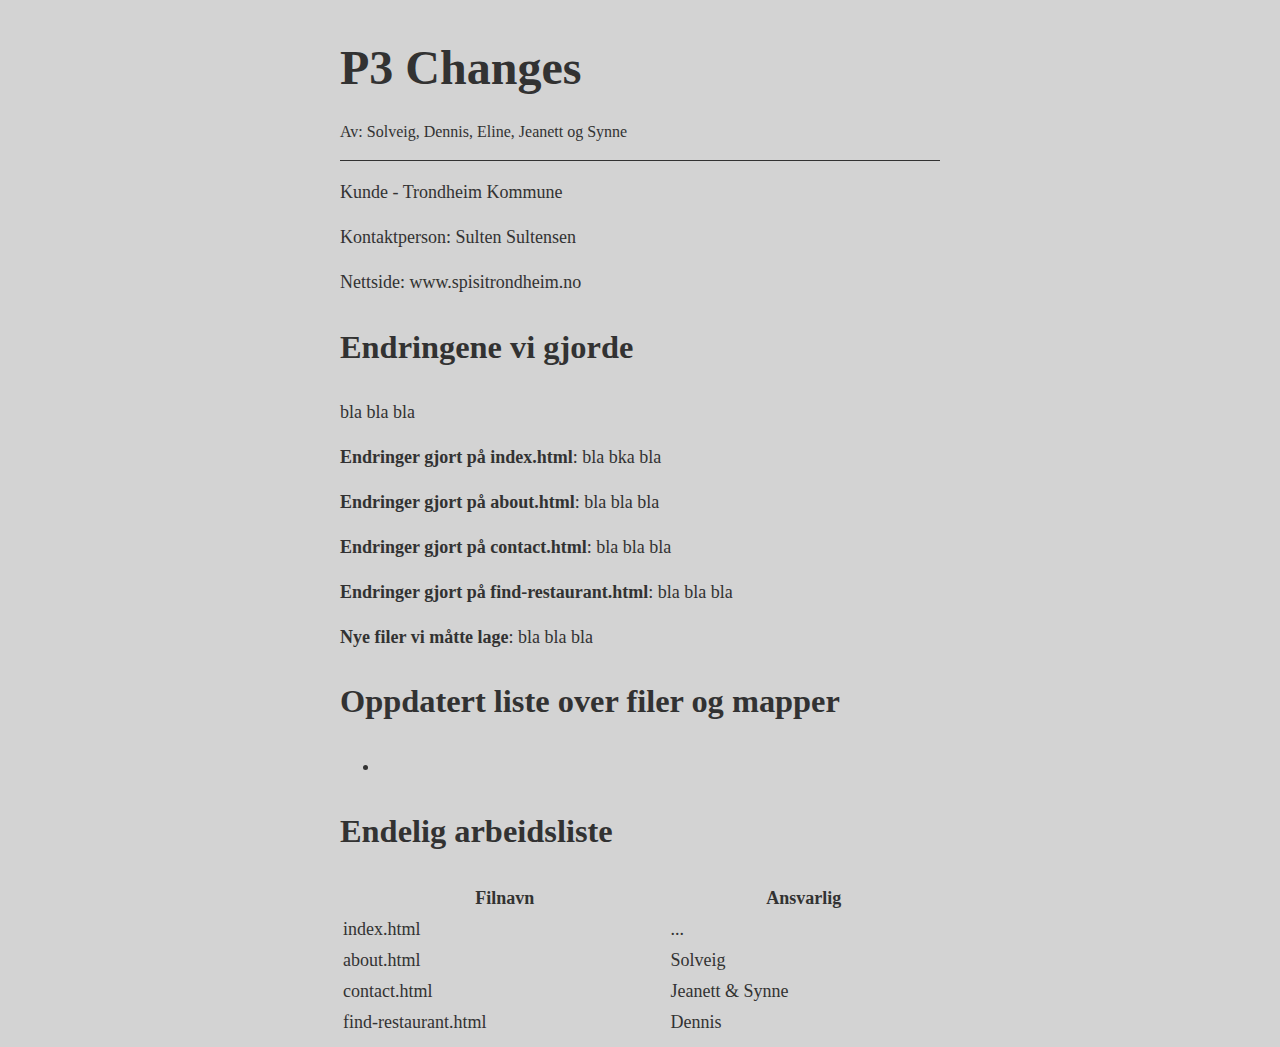
<file: P3 & P4/P3_changes_41.html>
<!DOCTYPE html>
<html lang="en">
    <head>
            <title>P3</title>
            <meta http-equiv="Content-Type" content="text/html;charset=UTF-8">
            <link rel="stylesheet" href="./project.css">
    </head>
    <body>
        <article>
            <header>
                <h1>P3 Changes</h1>
                <p>Av: Solveig, Dennis, Eline, Jeanett og Synne</p>
            </header>
            <section id="intro">
                <p>Kunde - Trondheim Kommune</p>
                <p>Kontaktperson: Sulten Sultensen</p>
                <p>Nettside: www.spisitrondheim.no</p>
            </section>
            <section>
                <h2>Endringene vi gjorde</h2>
                <p>bla bla bla
                </p>
                <p><strong>Endringer gjort på index.html</strong>: bla bka bla
                </p>
                <p><strong>Endringer gjort på about.html</strong>: bla bla bla</p>
                <p><strong>Endringer gjort på contact.html</strong>: bla bla bla</p>
                <p><strong>Endringer gjort på find-restaurant.html</strong>: bla bla bla</p>
                <!--Legg til flere ting hær, vet ikke hva vi har gjort endringer på egentlig-->

                <p><strong>Nye filer vi måtte lage</strong>: bla bla bla</p>
                <!--mener det var noen  nye filer hær ja-->
            </section>
            <section>
                <h2>Oppdatert liste over filer og mapper</h2>
                <ul>
                    <li><!--skriv inn listen hær når vi er ferdig--></li>
                </ul>
            </section>
            <section>
                <h2>Endelig arbeidsliste</h2>
                <table style="width:100%">
                    <tr>
                      <th>Filnavn</th>
                      <th>Ansvarlig</th> 
                    </tr>
                    <tr>
                      <td>index.html</td>
                      <td> ... </td>
                    </tr>
                    <tr>
                      <td>about.html</td>
                      <td>Solveig</td>
                    </tr>
                    <tr>
                      <td>contact.html</td>
                      <td>Jeanett & Synne</td>
                    </tr>
                    <tr>
                      <td>find-restaurant.html</td>
                      <td>Dennis</td>
                    </tr>
                    <!--Legg til resten av filene våre og hvem som hadde ansvar for dem-->
                </table>
            </section>
        </article>
    </body>
</html>
</file>
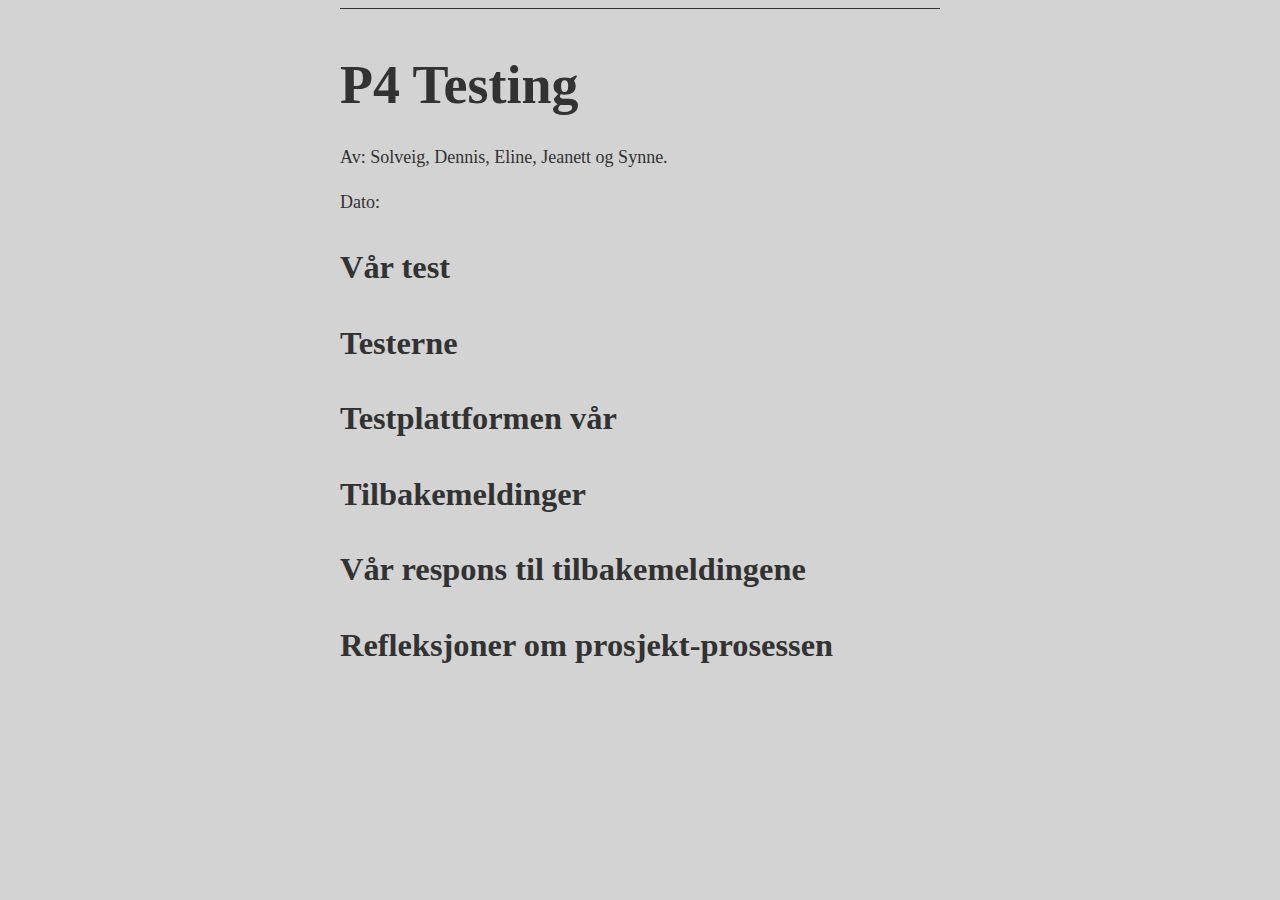
<file: P3 & P4/P4_testing_41.html>
<!DOCTYPE html>
<html lang="en">
    <head>
        <title>P4</title>
        <meta http-equiv="Content-Type" content="text/html;charset=UTF-8">
        <link rel="stylesheet" href="./project.css">
    </head>
    <body>
        <article>
            <section id="intro">
                <h1>P4 Testing</h1>
                <p>Av: Solveig, Dennis, Eline, Jeanett og Synne.</p>
                <p>Dato: <!--må sette inn dato--></p>
            </section>
            <section>
                <h2>Vår test</h2>
                <p><!--Her skriver man inn en kort oppsummering av spørreskjemaet vårt, 
                med link til skjemaet--></p>
            </section>
            <section>
                <h2>Testerne</h2>
                <p><!--Beskrivelse av hva vi gjorde for å nå testpublikum som passer med vårt intended audience
                og hvor suksessfull vi var i dette. forklar gjennom prosent hvem som var testpublikum + beskriv live-testing--></p>
            </section>
            <section>
                <h2>Testplattformen vår</h2>
                <p> <!--kort forklaring av de ulike plattformene (devices and browsers) som testerne brukte--></p>
            </section>
            <section>
                <h2>Tilbakemeldinger</h2>
                <p> <!--Oppsumnmering av feeddback organisert etter spørsmålstype (design, navigation, content, usability, etc)
                Fokus på positive og negative kommentarer, thoughtful critique, etc--></p>
            </section>
            <section>
                <h2>Vår respons til tilbakemeldingene</h2>
                <p> <!--Beskriv hva vi ville gjort (etter faget er over) for å addressere disse tilbakemeldingene, endre design eller implementasjon
                kan også ta opp hvorfor noen mulige problemer kom opp og hva man ville gjøre for å forbedre dette--></p>
            </section>
            <section>
                <h2>Refleksjoner om prosjekt-prosessen</h2>
                <p> <!--Reflekter over hele prosessen og hva man lærte av den. lærte du noe spesielt? De vil ha gode og "thoughtful" tilbakemeldinger her.--></p>
            </section>
        </article>
    </body>
</html>
</file>
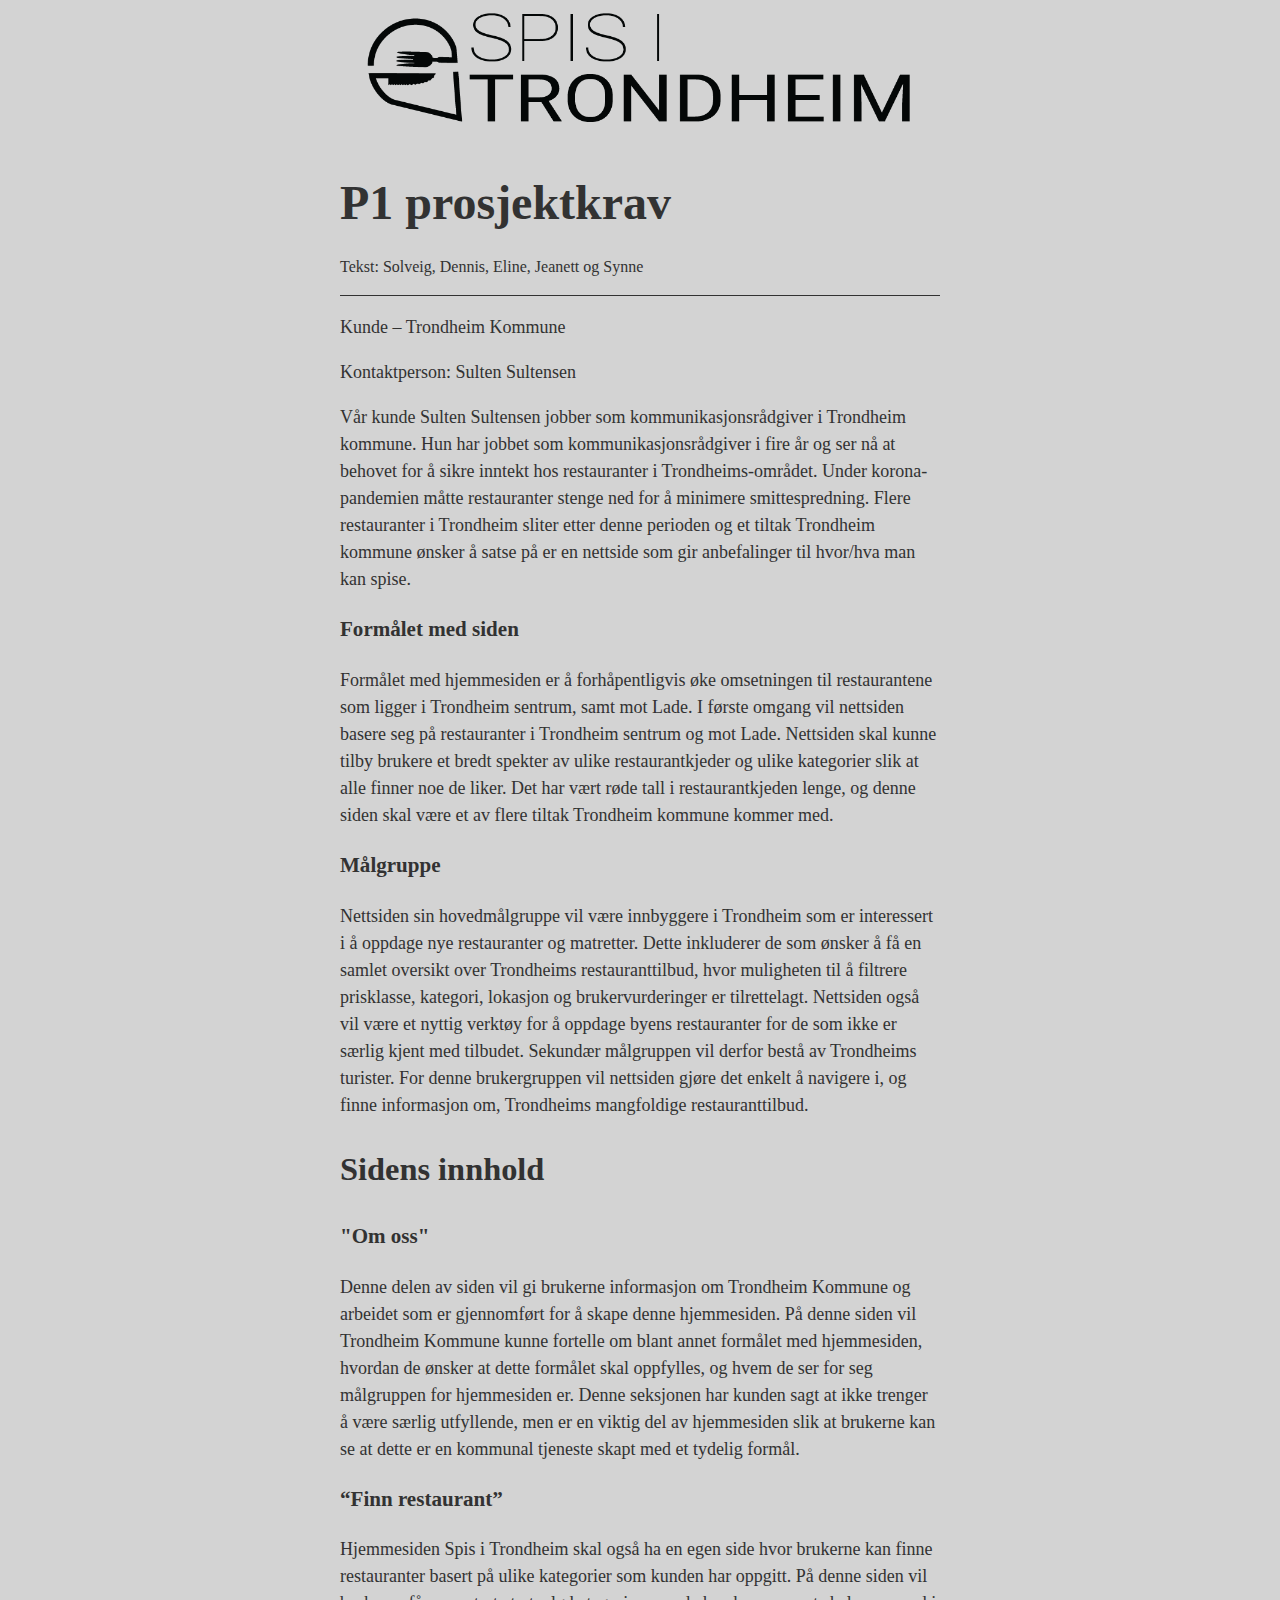
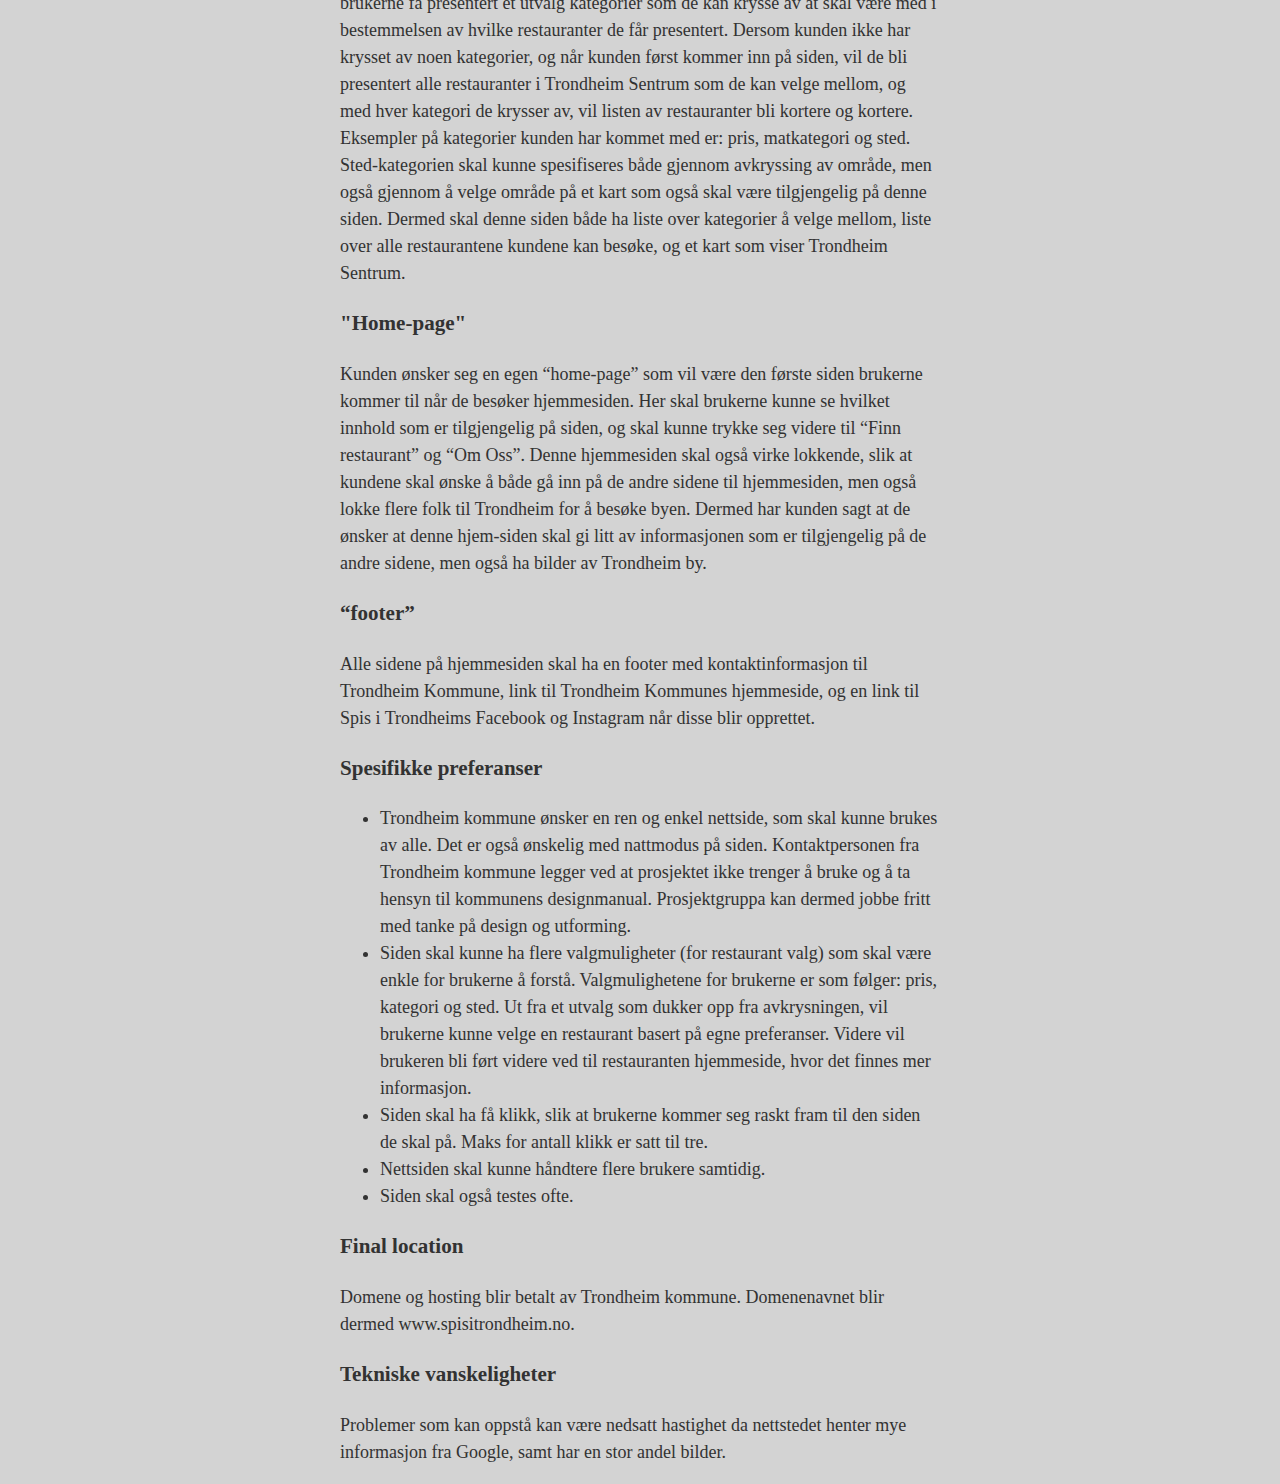
<file: documents/P1/P1_requirements_41.html>
<!DOCTYPE html>
<html lang="nb">
  <head>
    <title>P1</title>
    <meta charset="utf-8" />
    <link rel="stylesheet" href="project.css" />
  </head>
  <body>
    <article>
      <img id="cover" src="spisitrondheim_sort-01.png" alt="Cover image" />
      <header>
        <h1>P1 prosjektkrav</h1>
        <p>Tekst: Solveig, Dennis, Eline, Jeanett og Synne</p>
      </header>
      <section id="intro">
        <p>Kunde – Trondheim Kommune</p>
        <p>Kontaktperson: Sulten Sultensen</p>
        <p>
          Vår kunde Sulten Sultensen jobber som kommunikasjonsrådgiver i
          Trondheim kommune. Hun har jobbet som kommunikasjonsrådgiver i fire år
          og ser nå at behovet for å sikre inntekt hos restauranter i
          Trondheims-området. Under korona-pandemien måtte restauranter stenge
          ned for å minimere smittespredning. Flere restauranter i Trondheim
          sliter etter denne perioden og et tiltak Trondheim kommune ønsker å
          satse på er en nettside som gir anbefalinger til hvor/hva man kan
          spise.
        </p>
      </section>

      <section>
        <h3>Formålet med siden</h3>
        <p>
          Formålet med hjemmesiden er å forhåpentligvis øke omsetningen til
          restaurantene som ligger i Trondheim sentrum, samt mot Lade. I første
          omgang vil nettsiden basere seg på restauranter i Trondheim sentrum og
          mot Lade. Nettsiden skal kunne tilby brukere et bredt spekter av ulike
          restaurantkjeder og ulike kategorier slik at alle finner noe de liker.
          Det har vært røde tall i restaurantkjeden lenge, og denne siden skal
          være et av flere tiltak Trondheim kommune kommer med.
        </p>
      </section>

      <section>
        <h3>Målgruppe</h3>
        <p>
          Nettsiden sin hovedmålgruppe vil være innbyggere i Trondheim som er
          interessert i å oppdage nye restauranter og matretter. Dette
          inkluderer de som ønsker å få en samlet oversikt over Trondheims
          restauranttilbud, hvor muligheten til å filtrere prisklasse, kategori,
          lokasjon og brukervurderinger er tilrettelagt. Nettsiden også vil være
          et nyttig verktøy for å oppdage byens restauranter for de som ikke er
          særlig kjent med tilbudet. Sekundær målgruppen vil derfor bestå av
          Trondheims turister. For denne brukergruppen vil nettsiden gjøre det
          enkelt å navigere i, og finne informasjon om, Trondheims mangfoldige
          restauranttilbud.
        </p>
      </section>
      <section>
        <h2>Sidens innhold</h2>
        <h3>"Om oss"</h3>
        <p>
          Denne delen av siden vil gi brukerne informasjon om Trondheim Kommune
          og arbeidet som er gjennomført for å skape denne hjemmesiden. På denne
          siden vil Trondheim Kommune kunne fortelle om blant annet formålet med
          hjemmesiden, hvordan de ønsker at dette formålet skal oppfylles, og
          hvem de ser for seg målgruppen for hjemmesiden er. Denne seksjonen har
          kunden sagt at ikke trenger å være særlig utfyllende, men er en viktig
          del av hjemmesiden slik at brukerne kan se at dette er en kommunal
          tjeneste skapt med et tydelig formål.
        </p>
        <h3>“Finn restaurant”</h3>
        <p>
          Hjemmesiden Spis i Trondheim skal også ha en egen side hvor brukerne
          kan finne restauranter basert på ulike kategorier som kunden har
          oppgitt. På denne siden vil brukerne få presentert et utvalg
          kategorier som de kan krysse av at skal være med i bestemmelsen av
          hvilke restauranter de får presentert. Dersom kunden ikke har krysset
          av noen kategorier, og når kunden først kommer inn på siden, vil de
          bli presentert alle restauranter i Trondheim Sentrum som de kan velge
          mellom, og med hver kategori de krysser av, vil listen av restauranter
          bli kortere og kortere. Eksempler på kategorier kunden har kommet med
          er: pris, matkategori og sted. Sted-kategorien skal kunne spesifiseres
          både gjennom avkryssing av område, men også gjennom å velge område på
          et kart som også skal være tilgjengelig på denne siden. Dermed skal
          denne siden både ha liste over kategorier å velge mellom, liste over
          alle restaurantene kundene kan besøke, og et kart som viser Trondheim
          Sentrum.
        </p>
        <h3>"Home-page"</h3>
        <p>
          Kunden ønsker seg en egen “home-page” som vil være den første siden
          brukerne kommer til når de besøker hjemmesiden. Her skal brukerne
          kunne se hvilket innhold som er tilgjengelig på siden, og skal kunne
          trykke seg videre til “Finn restaurant” og “Om Oss”. Denne hjemmesiden
          skal også virke lokkende, slik at kundene skal ønske å både gå inn på
          de andre sidene til hjemmesiden, men også lokke flere folk til
          Trondheim for å besøke byen. Dermed har kunden sagt at de ønsker at
          denne hjem-siden skal gi litt av informasjonen som er tilgjengelig på
          de andre sidene, men også ha bilder av Trondheim by.
        </p>
        <h3>“footer”</h3>
        <p>
          Alle sidene på hjemmesiden skal ha en footer med kontaktinformasjon
          til Trondheim Kommune, link til Trondheim Kommunes hjemmeside, og en
          link til Spis i Trondheims Facebook og Instagram når disse blir
          opprettet.
        </p>
      </section>
      <section>
        <h3>Spesifikke preferanser</h3>
        <ul>
          <li>
            Trondheim kommune ønsker en ren og enkel nettside, som skal kunne
            brukes av alle. Det er også ønskelig med nattmodus på siden.
            Kontaktpersonen fra Trondheim kommune legger ved at prosjektet ikke
            trenger å bruke og å ta hensyn til kommunens designmanual.
            Prosjektgruppa kan dermed jobbe fritt med tanke på design og
            utforming.
          </li>
          <li>
            Siden skal kunne ha flere valgmuligheter (for restaurant valg) som
            skal være enkle for brukerne å forstå. Valgmulighetene for brukerne
            er som følger: pris, kategori og sted. Ut fra et utvalg som dukker
            opp fra avkrysningen, vil brukerne kunne velge en restaurant basert
            på egne preferanser. Videre vil brukeren bli ført videre ved til
            restauranten hjemmeside, hvor det finnes mer informasjon.
          </li>
          <li>
            Siden skal ha få klikk, slik at brukerne kommer seg raskt fram til
            den siden de skal på. Maks for antall klikk er satt til tre.
          </li>
          <li>Nettsiden skal kunne håndtere flere brukere samtidig.</li>
          <li>Siden skal også testes ofte.</li>
        </ul>
      </section>
      <section>
        <h3>Final location</h3>
        <p>
          Domene og hosting blir betalt av Trondheim kommune. Domenenavnet blir
          dermed www.spisitrondheim.no.
        </p>
        <h3>Tekniske vanskeligheter</h3>
        <p>
          Problemer som kan oppstå kan være nedsatt hastighet da nettstedet
          henter mye informasjon fra Google, samt har en stor andel bilder.
        </p>
      </section>
    </article>
  </body>
</html>
</file>
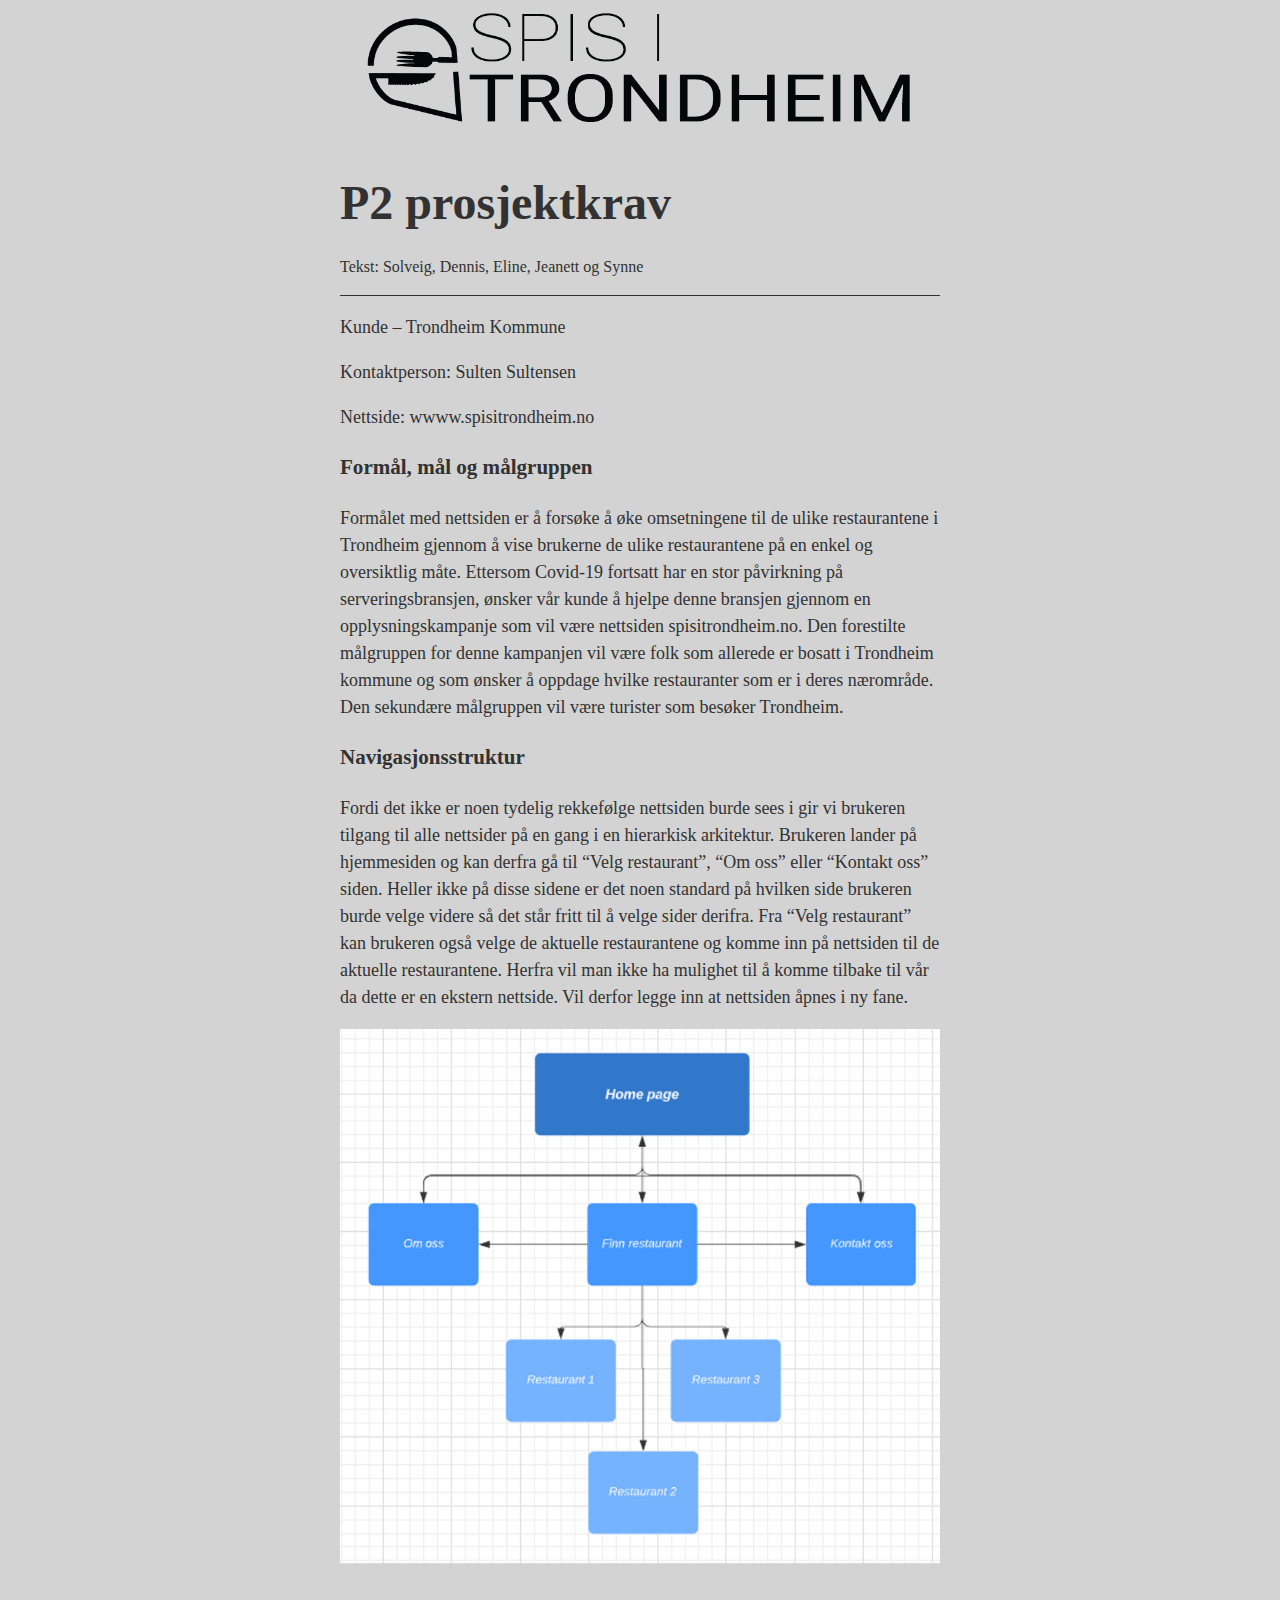
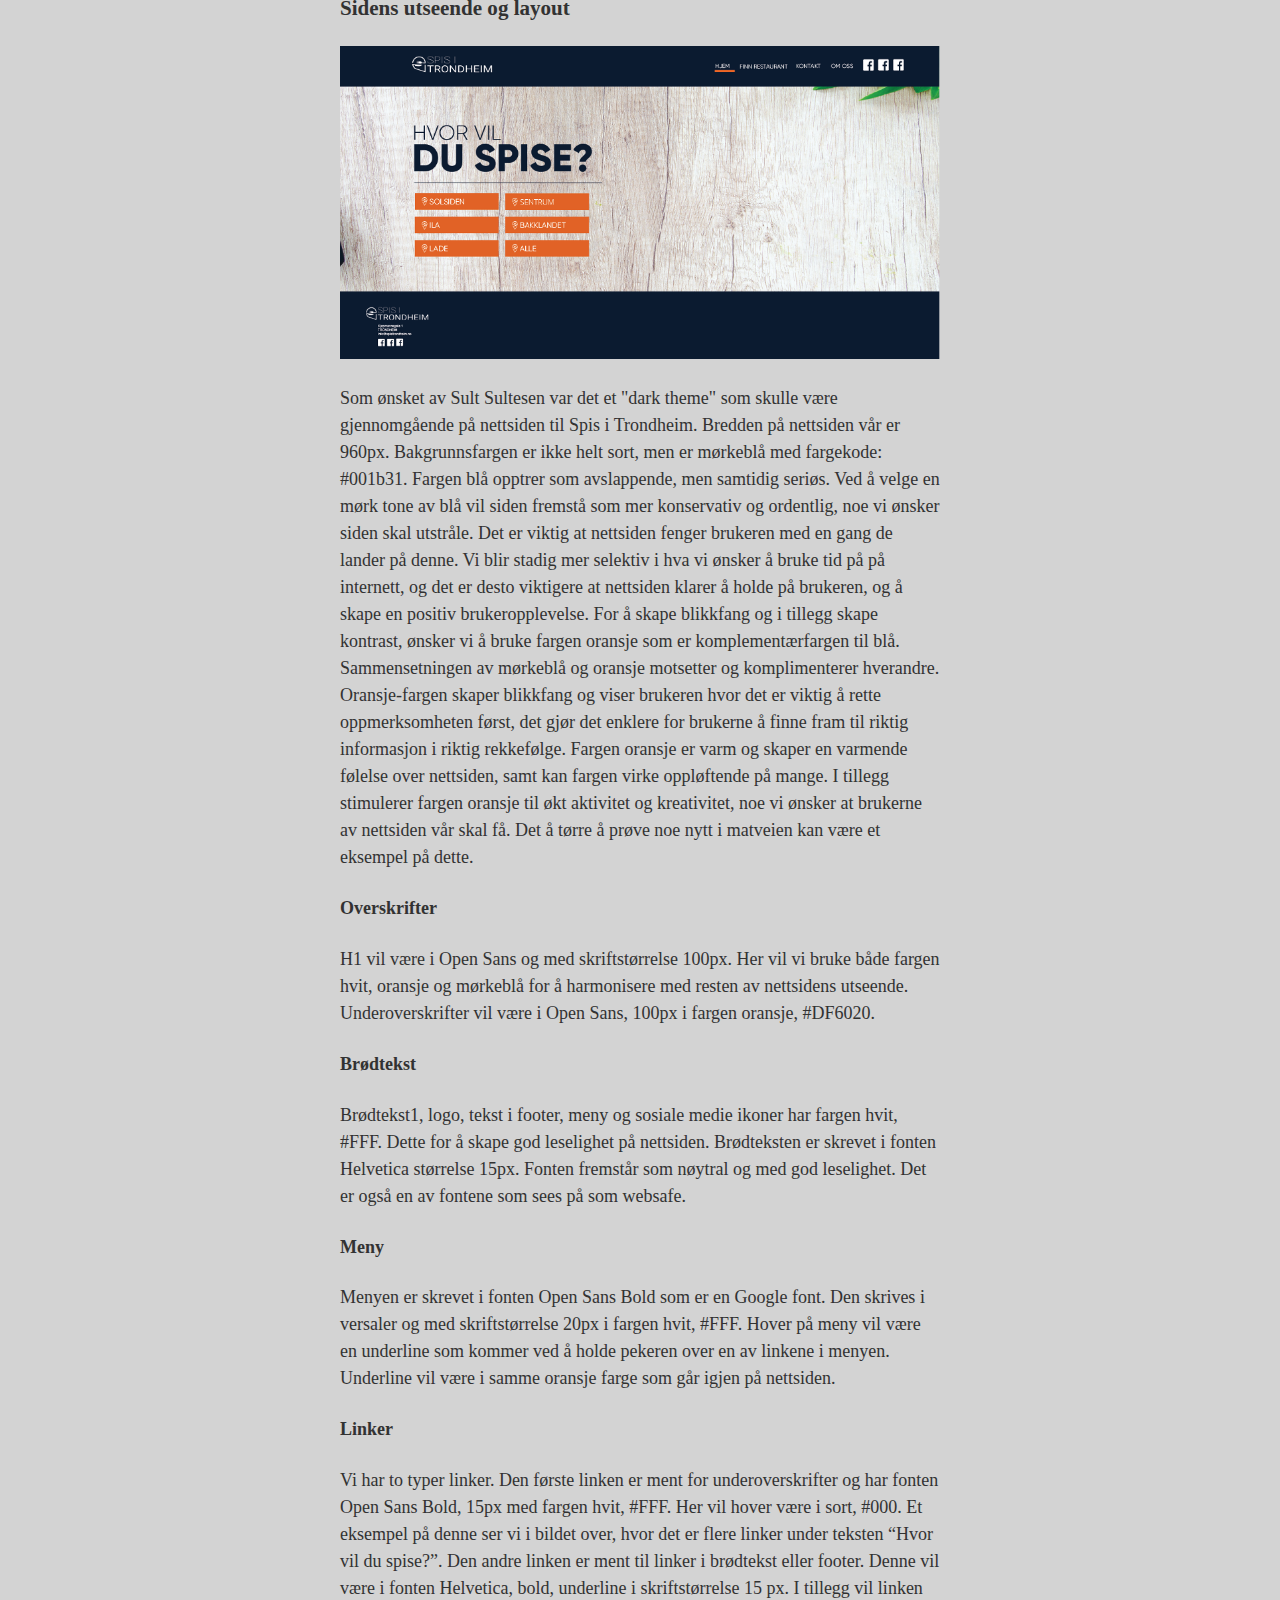
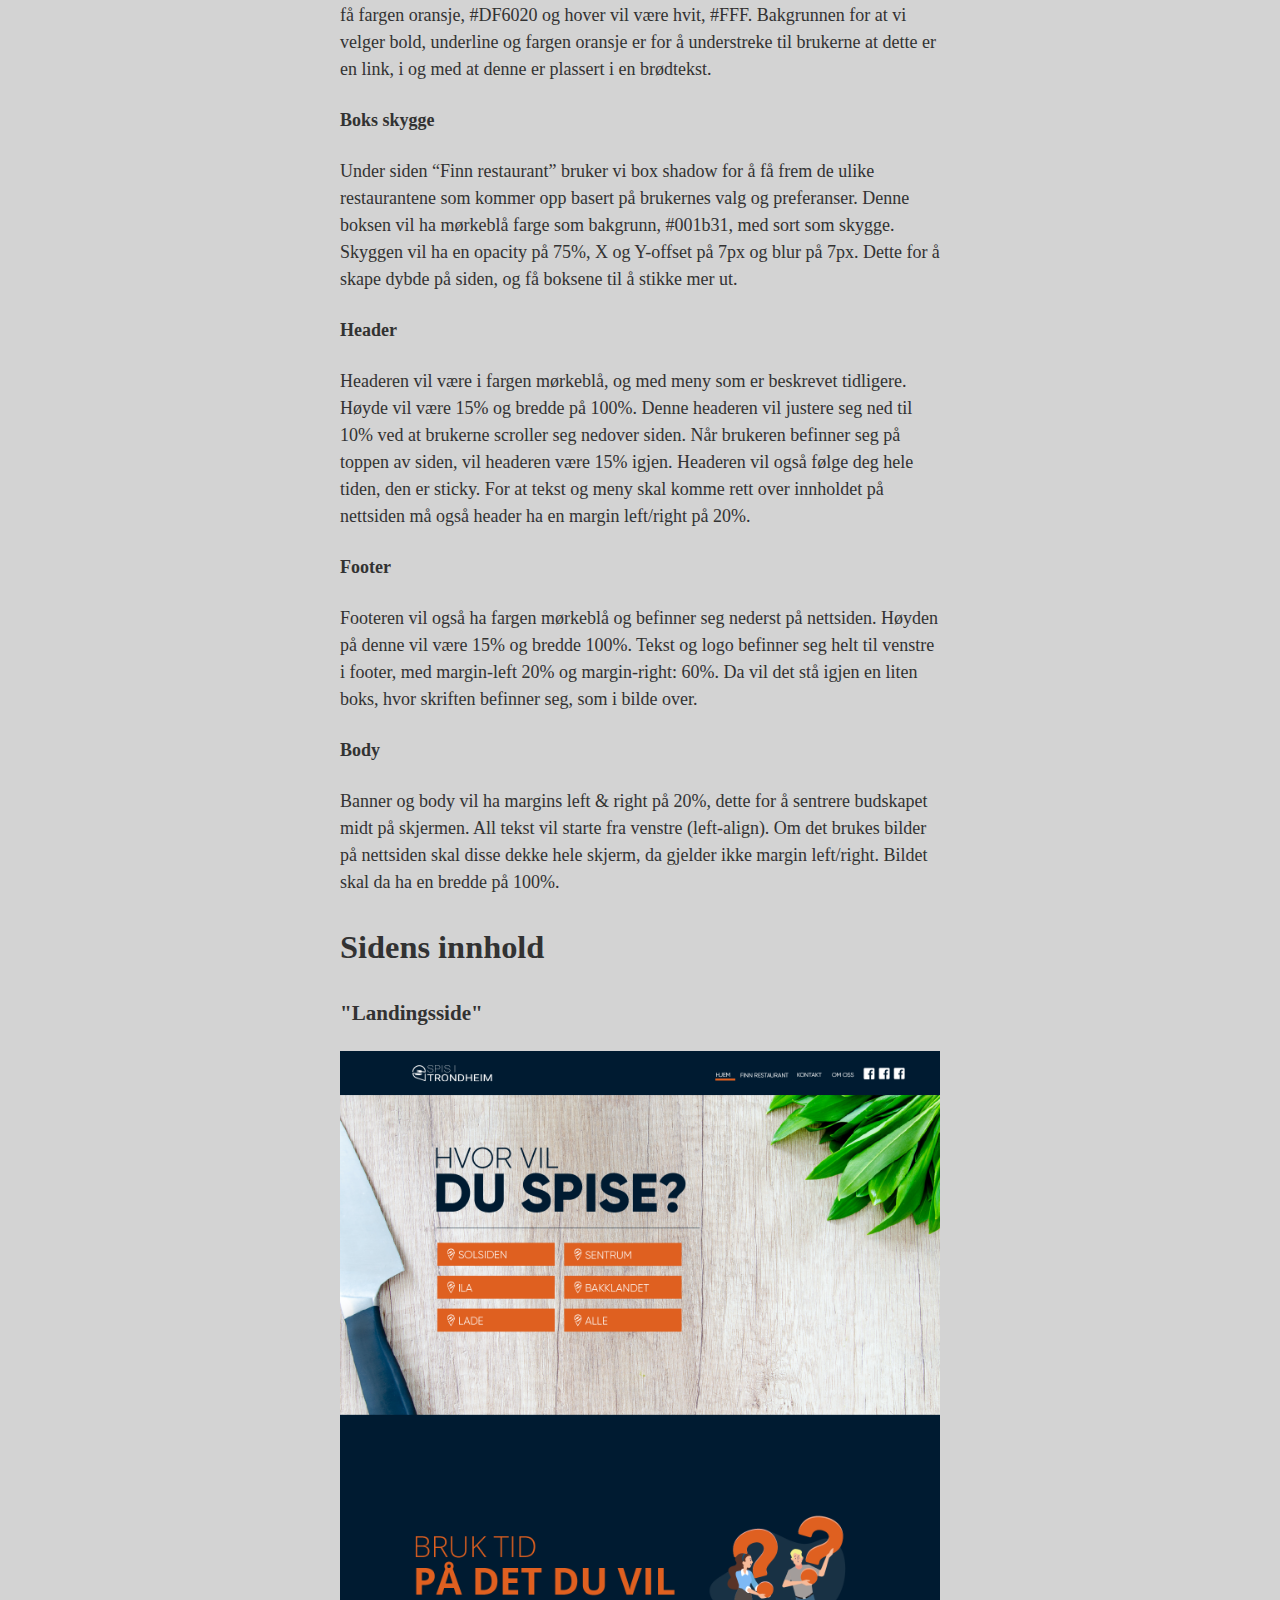
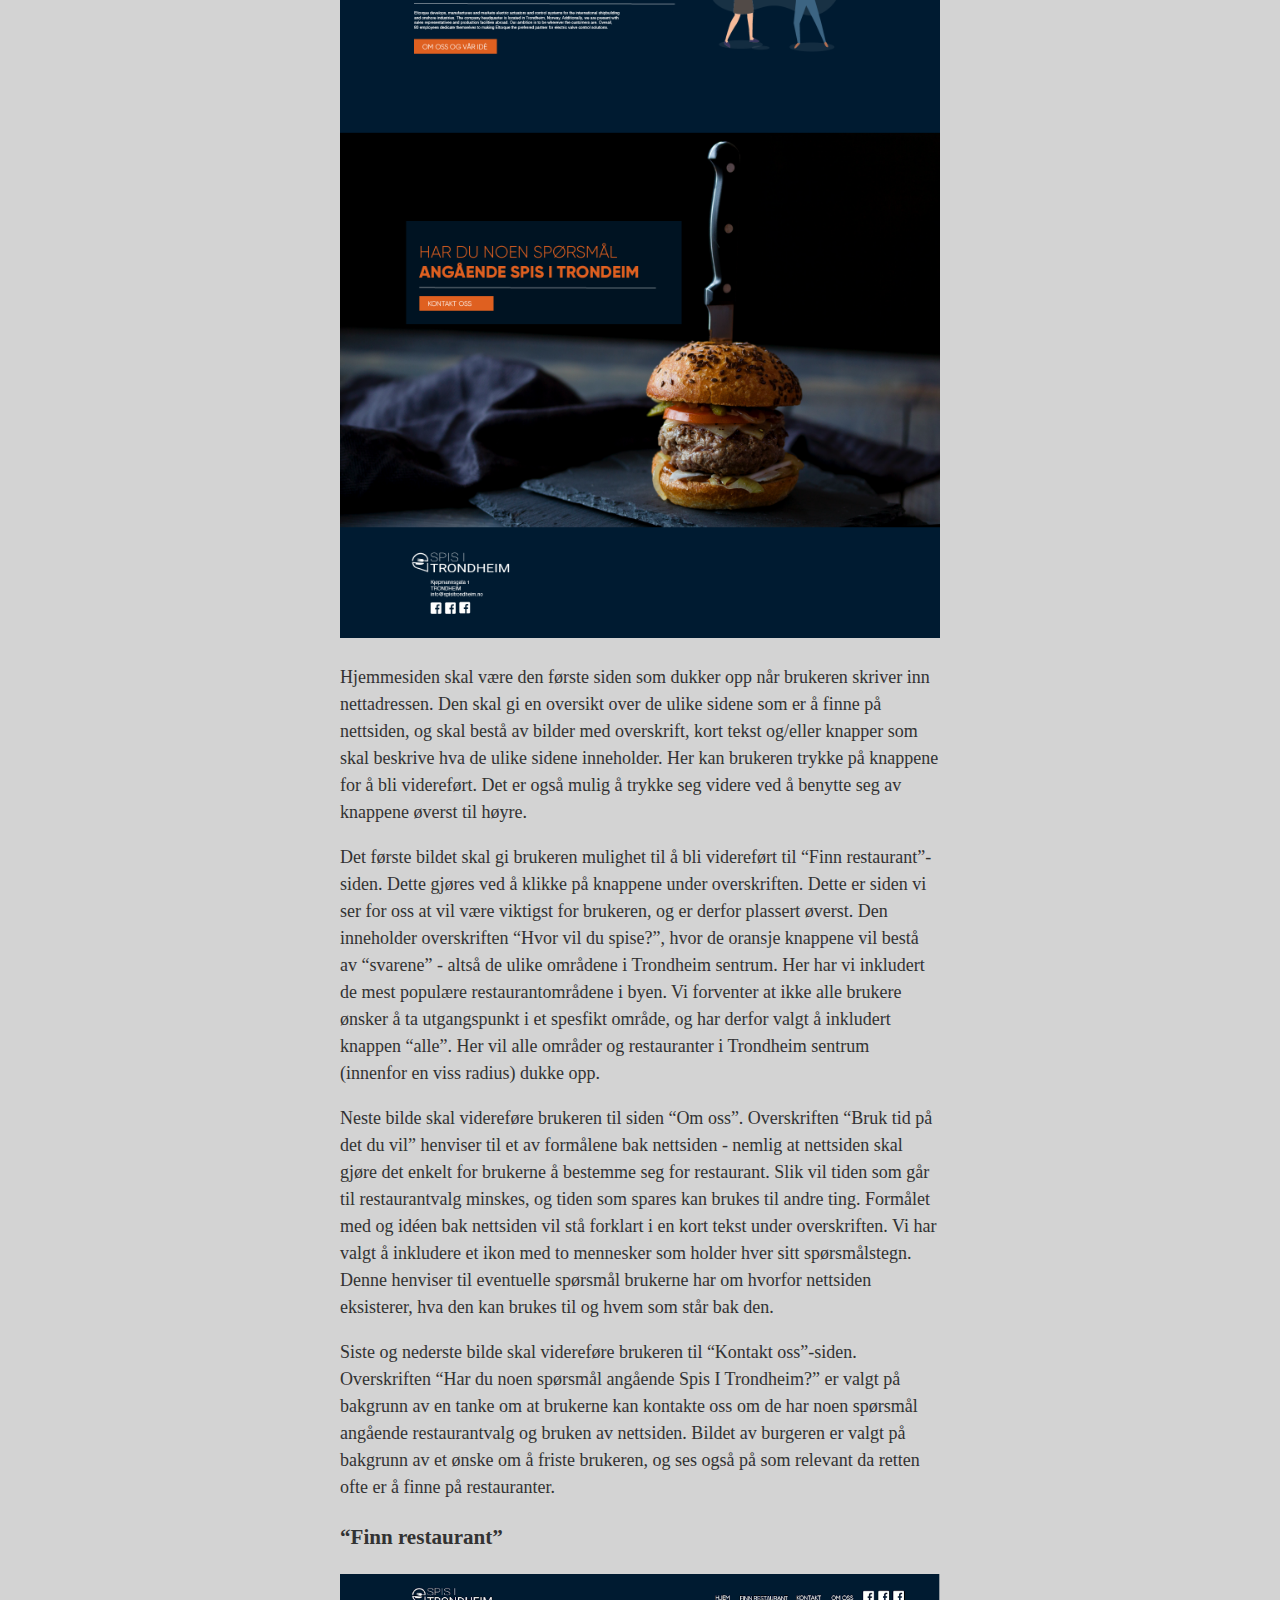
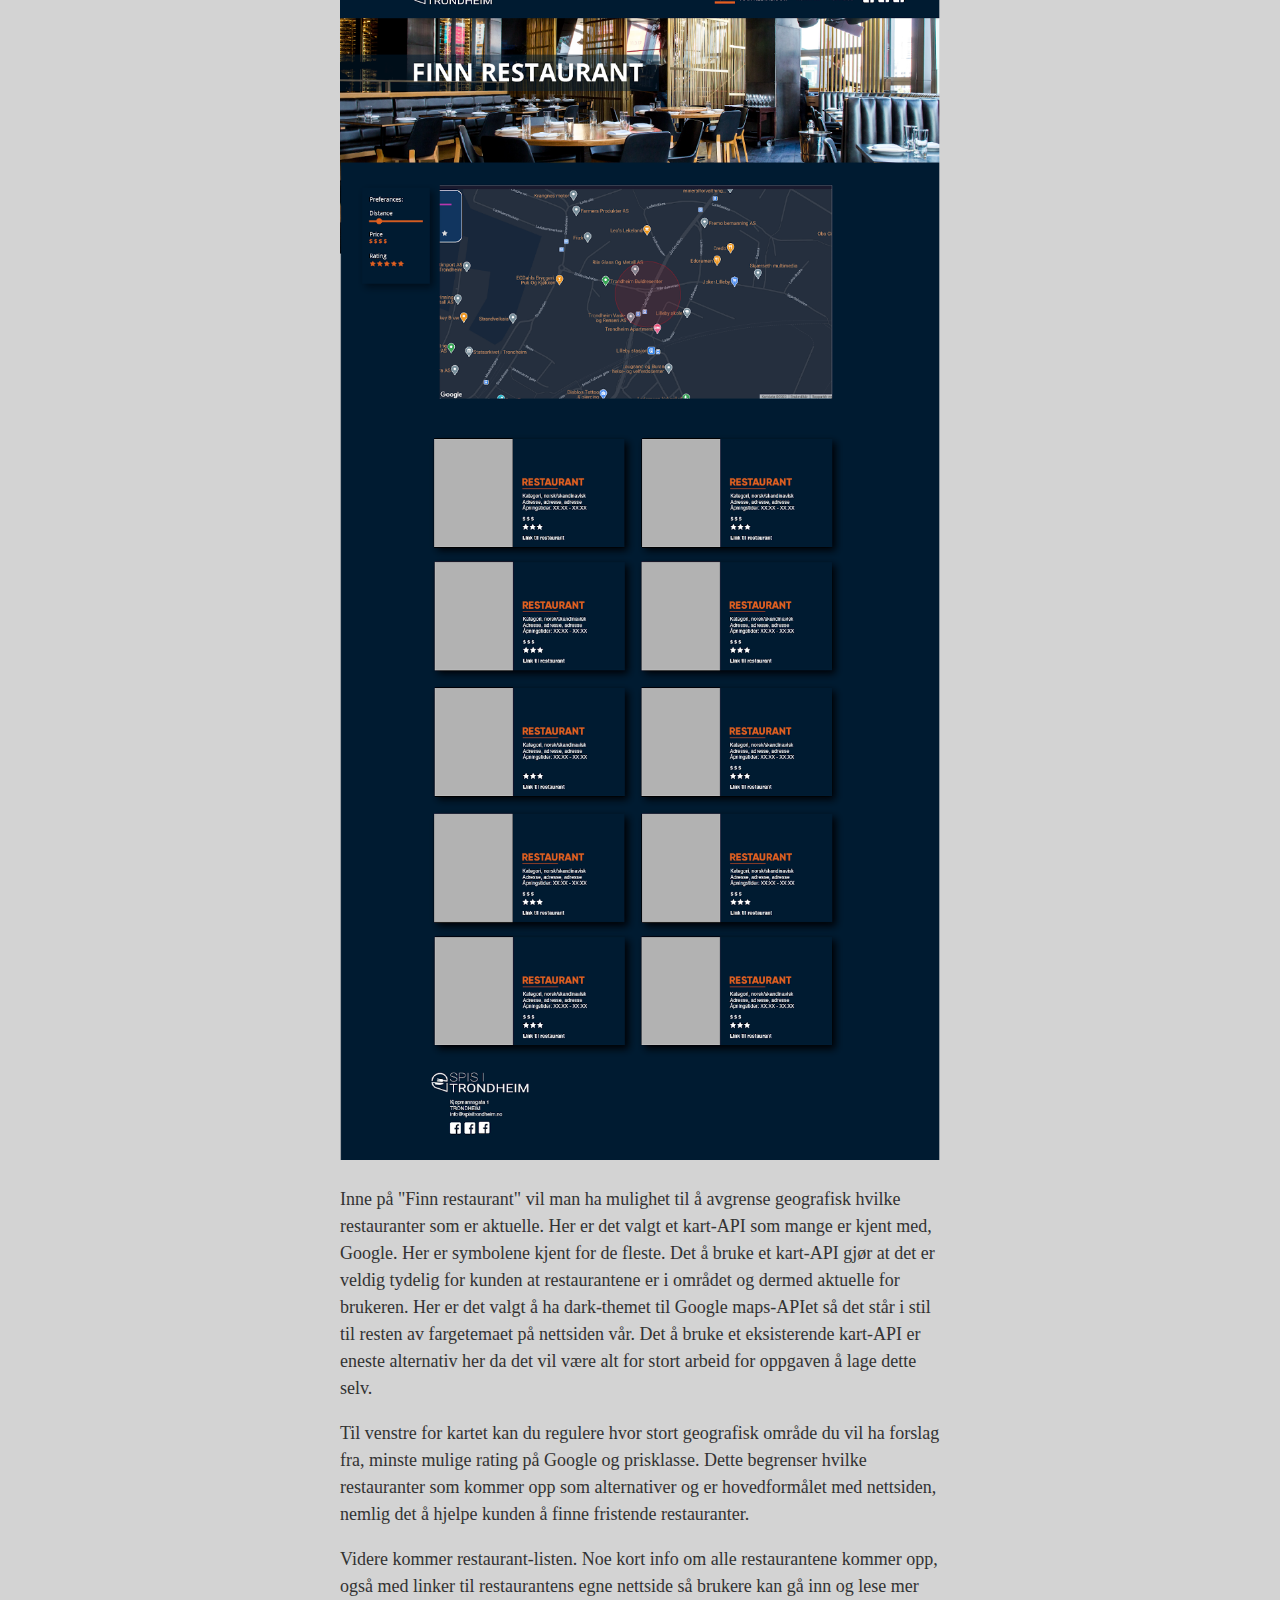
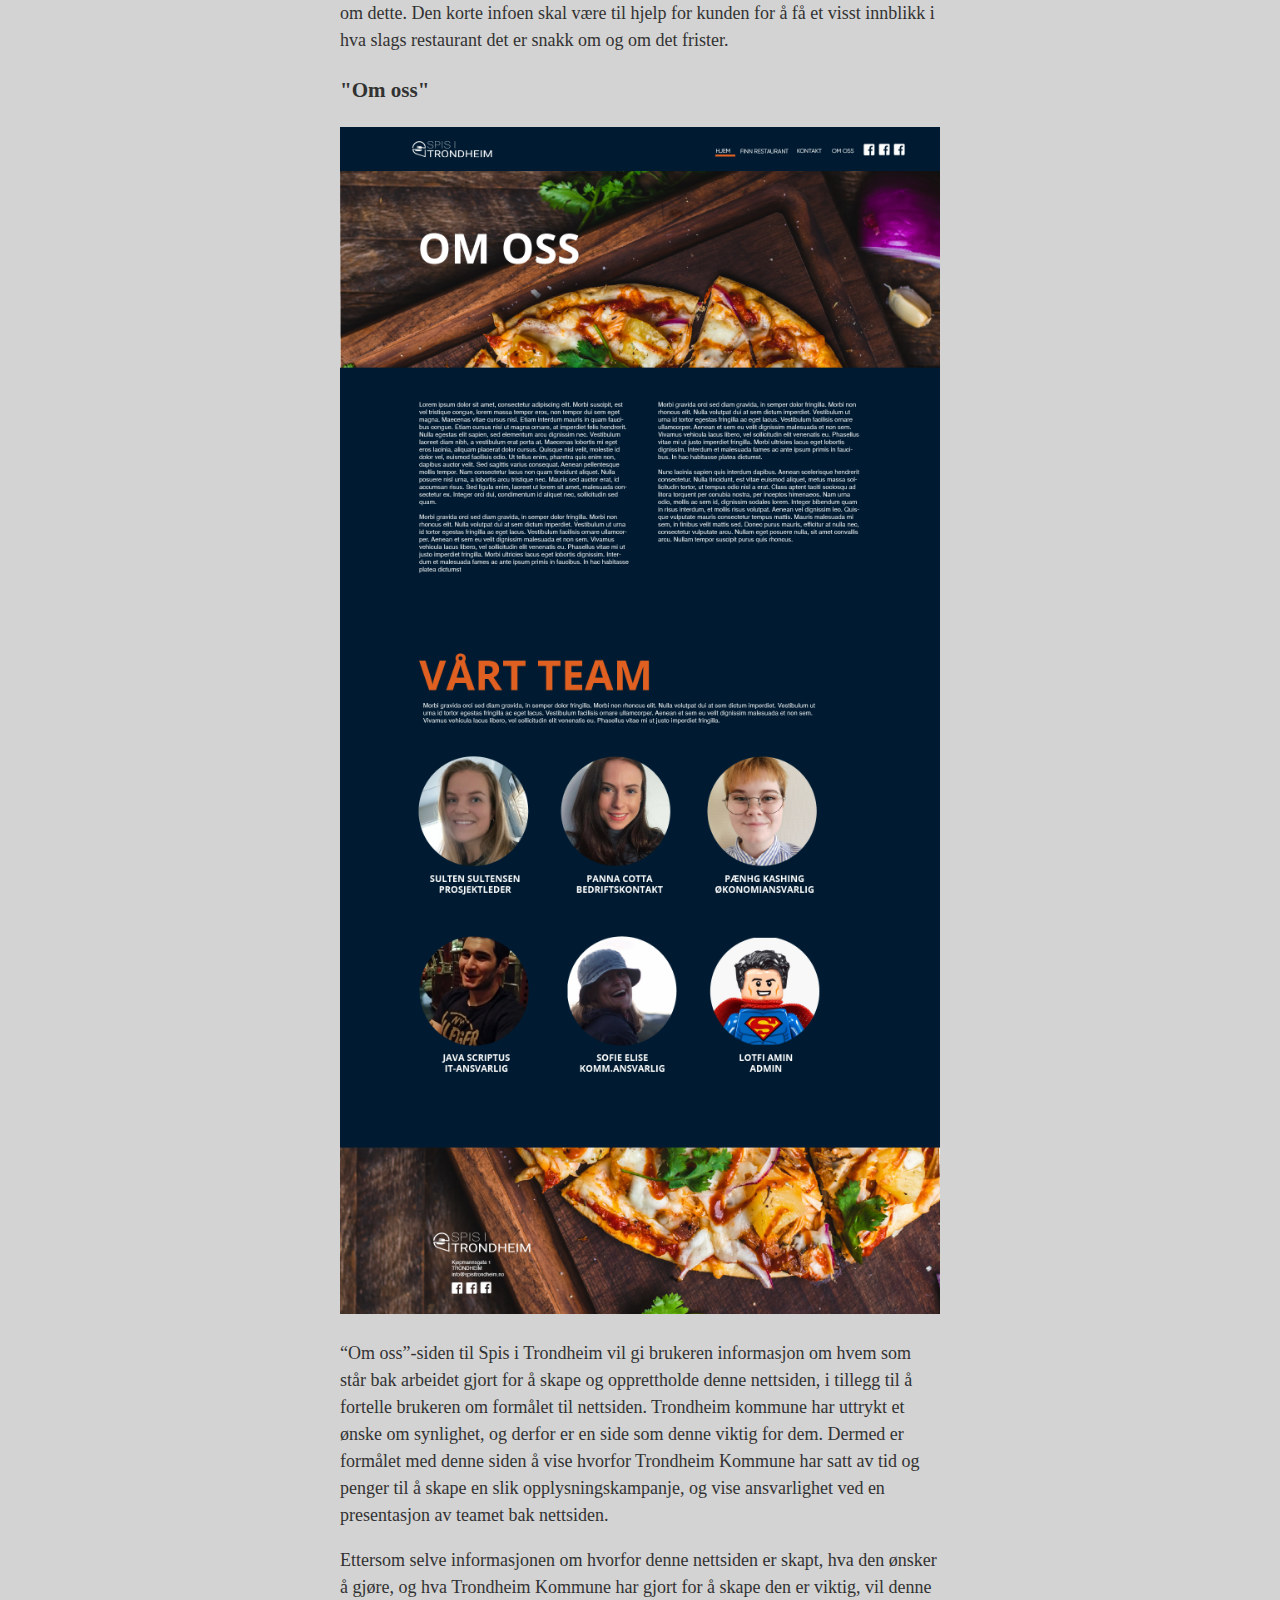
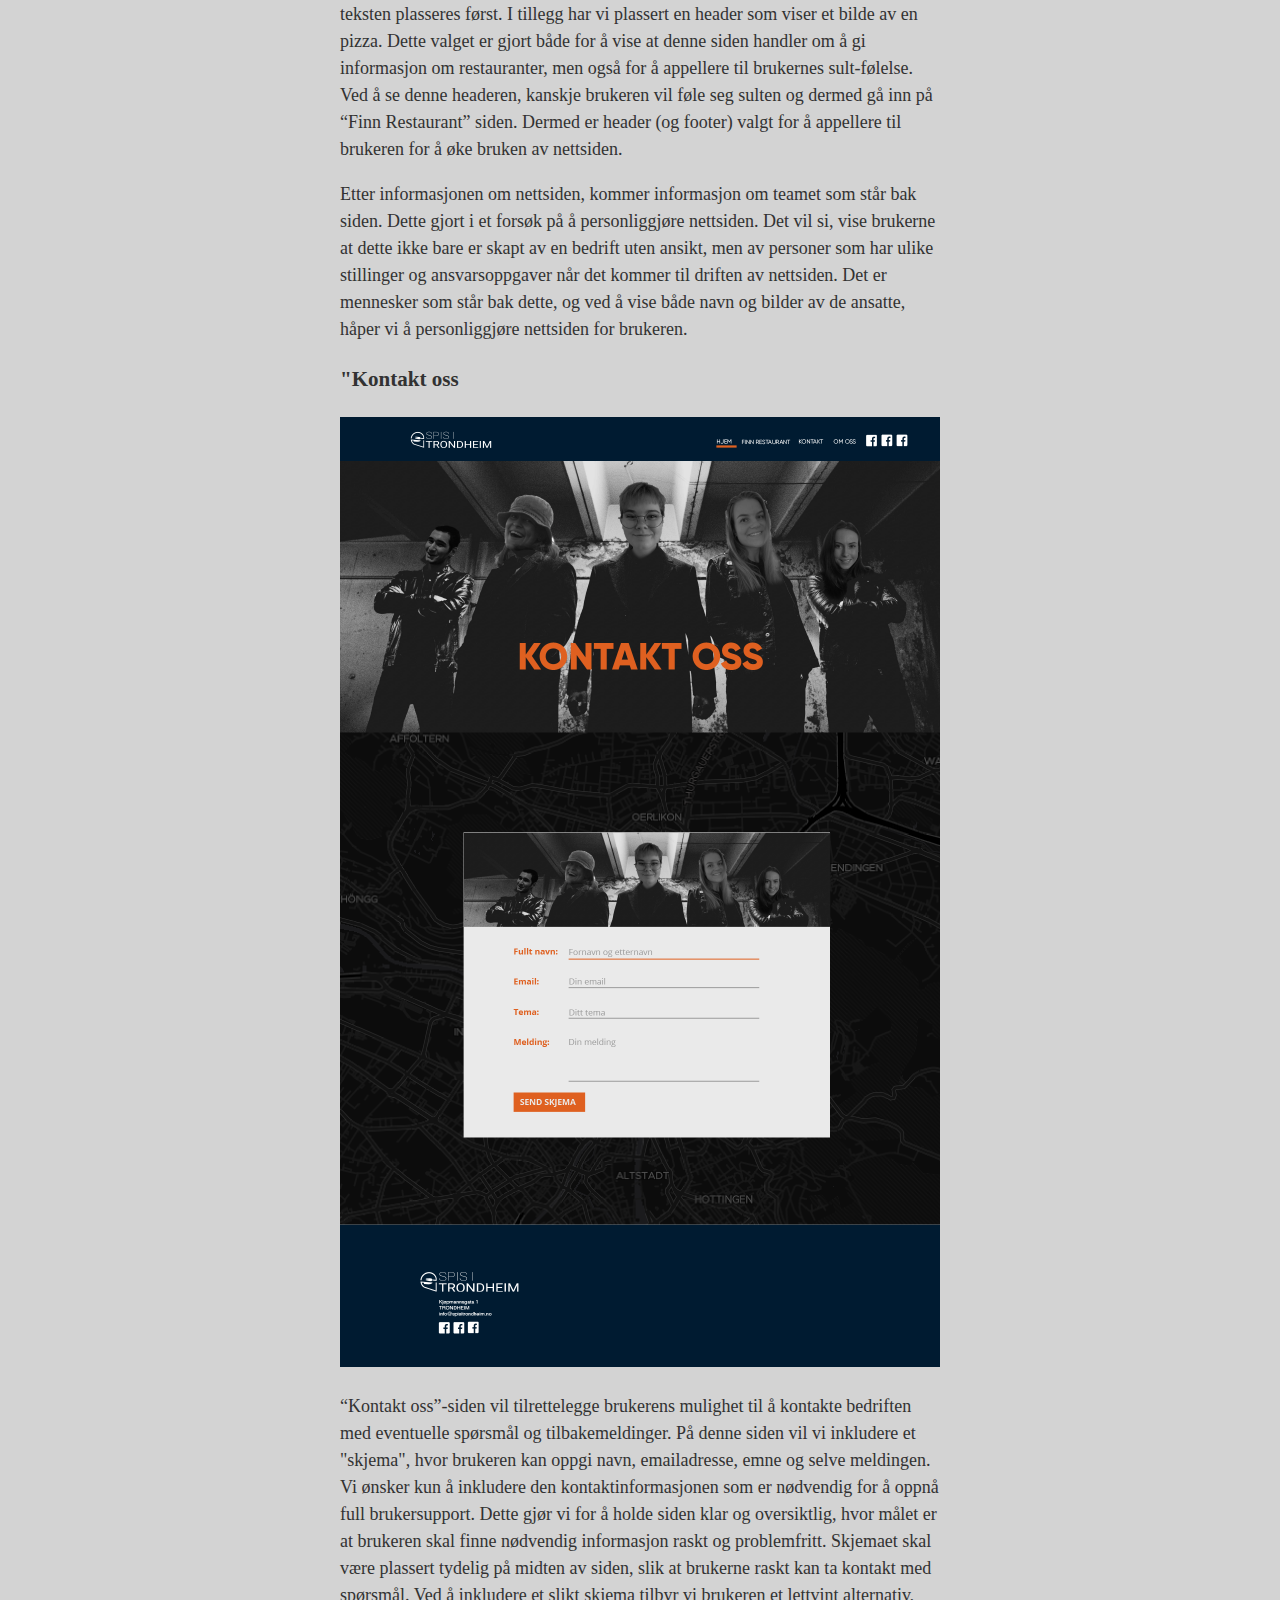
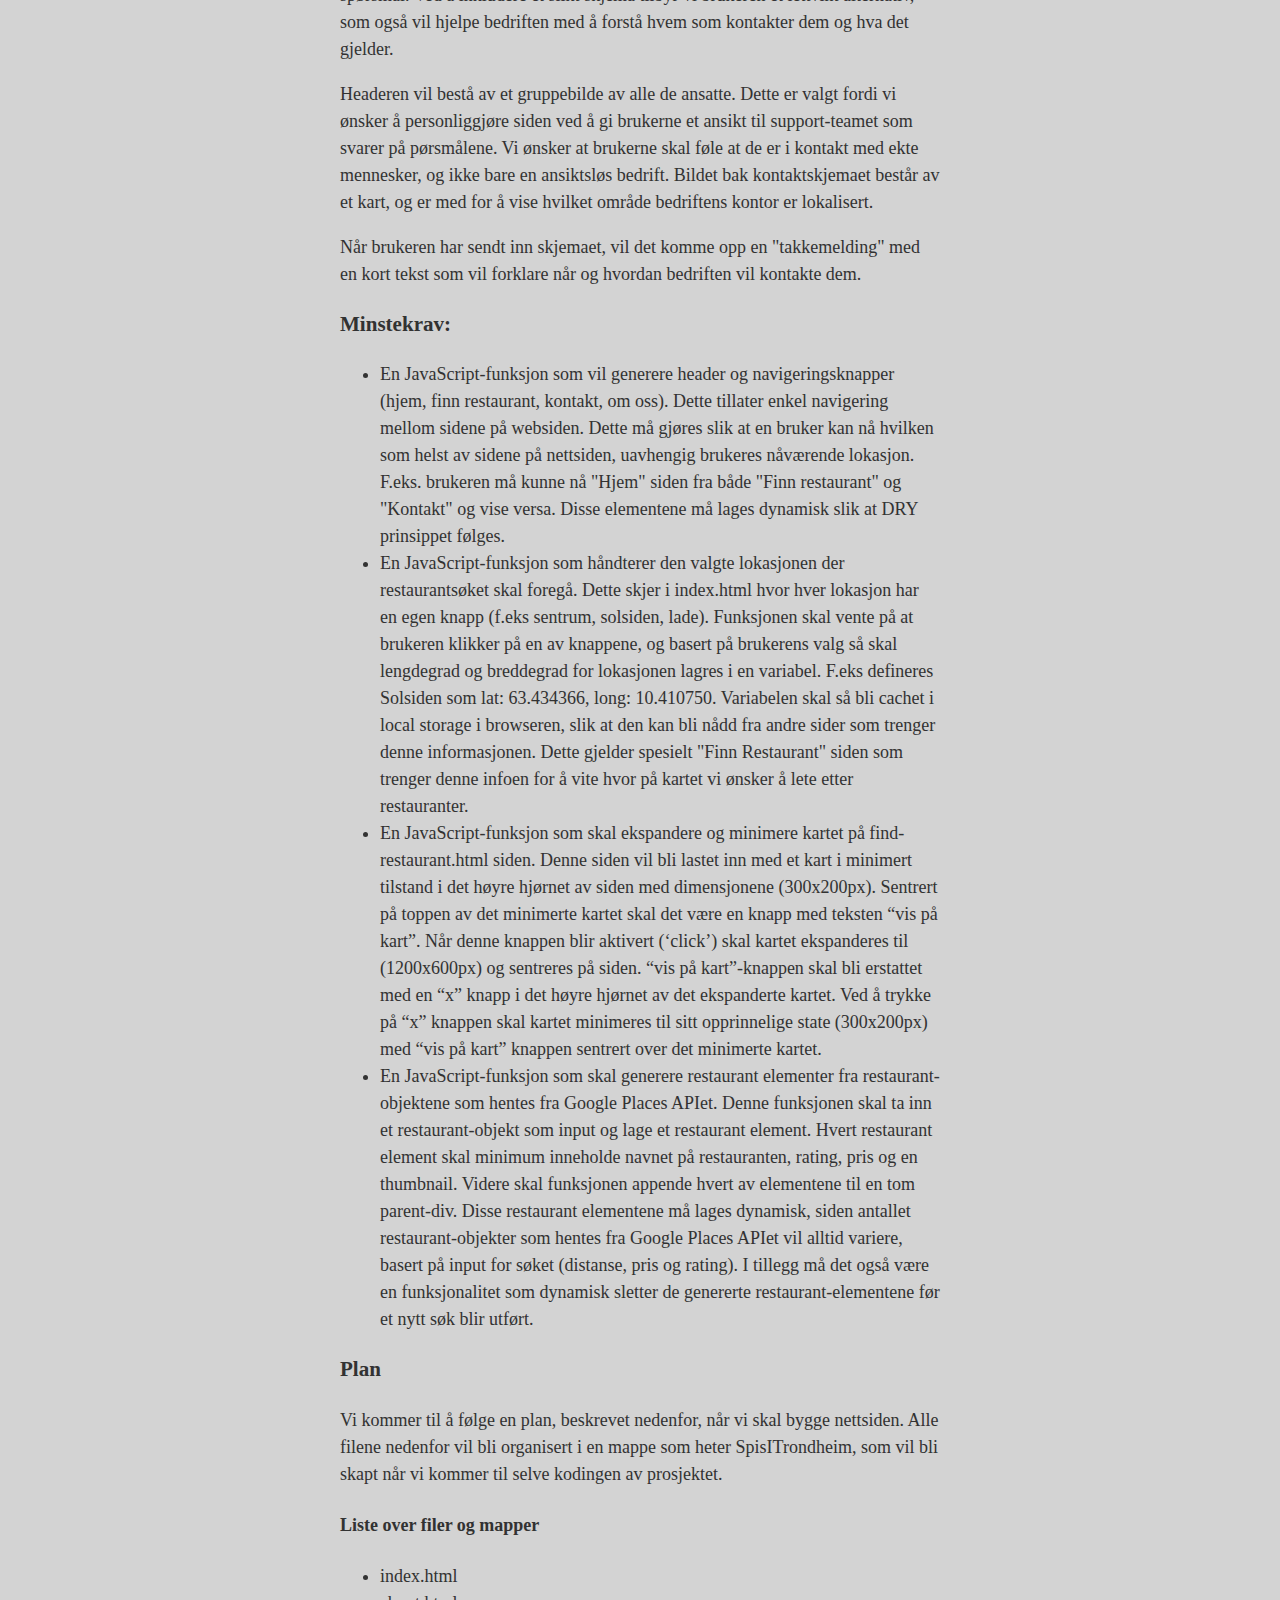
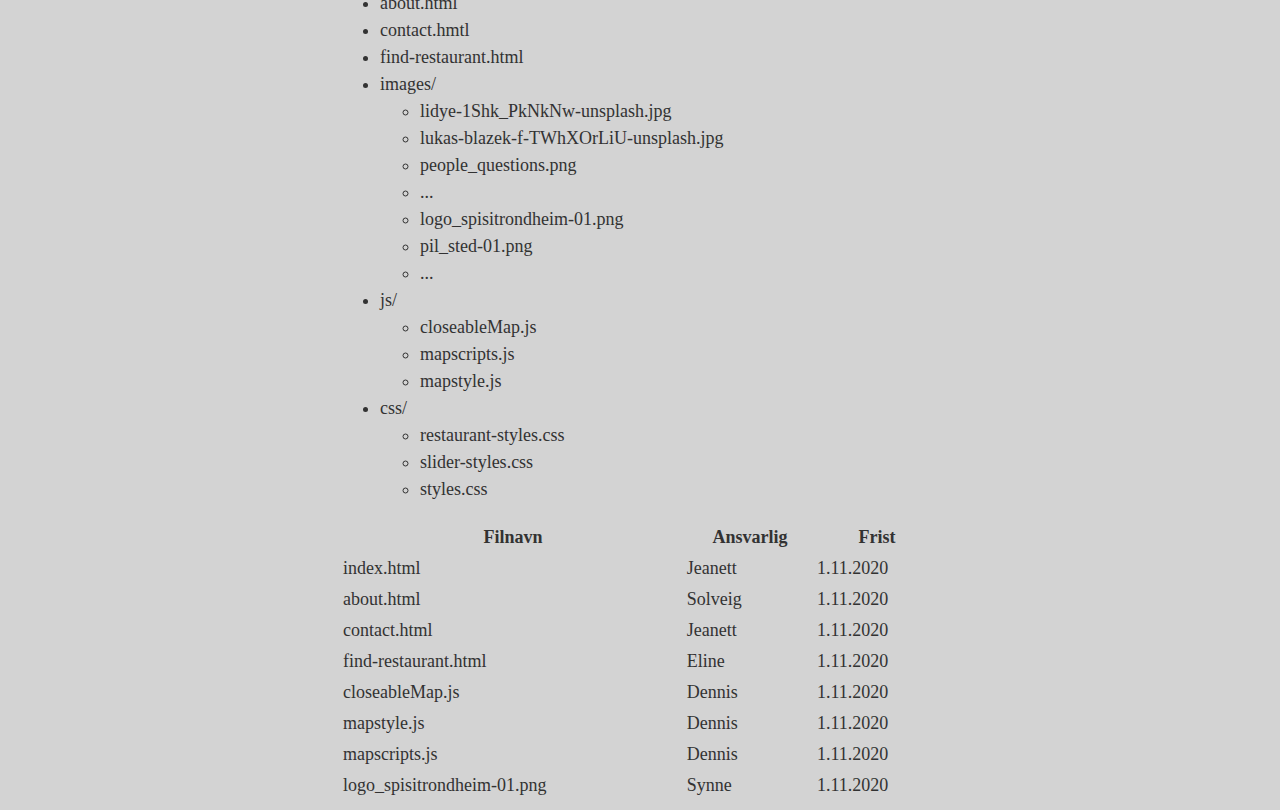
<file: documents/P2/P2_requirements_41.html>
<!DOCTYPE html>
<html lang="nb">
  <head>
    <title>P2</title>
    <meta charset="utf-8" />
    <link rel="stylesheet" href="project.css" />
  </head>
  <body>
    <article>
      <img id="cover" src="spisitrondheim_sort-01.png" alt="Cover image" />
      <header>
        <h1>P2 prosjektkrav</h1>
        <p>Tekst: Solveig, Dennis, Eline, Jeanett og Synne</p>
      </header>
      <section id="intro">
        <p>Kunde – Trondheim Kommune</p>
        <p>Kontaktperson: Sulten Sultensen</p>
        <p>Nettside: wwww.spisitrondheim.no</p>
      </section>

      <section>
        <h3>Formål, mål og målgruppen</h3>
        <p>
          Formålet med nettsiden er å forsøke å øke omsetningene til de ulike restaurantene i 
          Trondheim gjennom å vise brukerne de ulike restaurantene på en enkel og oversiktlig 
          måte. Ettersom Covid-19 fortsatt har en stor påvirkning på serveringsbransjen, 
          ønsker vår kunde å hjelpe denne bransjen gjennom en opplysningskampanje som vil 
          være nettsiden spisitrondheim.no. Den forestilte målgruppen for denne kampanjen 
          vil være folk som allerede er bosatt i Trondheim kommune og som ønsker å oppdage 
          hvilke restauranter som er i deres nærområde. Den sekundære målgruppen vil være 
          turister som besøker Trondheim.

        </p>
      </section>

      <section>
        <h3>Navigasjonsstruktur</h3>
        <p>
          Fordi det ikke er noen tydelig rekkefølge nettsiden burde sees i gir vi 
          brukeren tilgang til alle nettsider på en gang i en hierarkisk arkitektur. 
          Brukeren lander på hjemmesiden og kan derfra gå til “Velg restaurant”, 
          “Om oss” eller “Kontakt oss” siden. Heller ikke på disse sidene er det 
          noen standard på hvilken side brukeren burde velge videre så det står 
          fritt til å velge sider derifra. Fra “Velg restaurant” kan brukeren 
          også velge de aktuelle restaurantene og komme inn på nettsiden til de 
          aktuelle restaurantene. Herfra vil man ikke ha mulighet til å komme 
          tilbake til vår da dette er en ekstern nettside. Vil derfor 
          legge inn at nettsiden åpnes i ny fane. 
        </p>
        <img id="cover" src="Bilde1.png" alt="Cover image" />
      </section>

      <section>
        <h3>Sidens utseende og layout</h3>
        <img id="cover" src="Web1.png" alt="Cover image" />
        <p>
          Som ønsket av Sult Sultesen var det et "dark theme" som skulle være 
          gjennomgående på nettsiden til Spis i Trondheim. Bredden på nettsiden vår er 960px.
          Bakgrunnsfargen er ikke helt sort, 
          men er mørkeblå med fargekode: #001b31. Fargen blå opptrer som avslappende,
           men samtidig seriøs. Ved å velge en mørk tone av blå vil siden fremstå 
           som mer konservativ og ordentlig, noe vi ønsker siden skal utstråle. 
           Det er viktig at nettsiden fenger brukeren med en gang de lander på denne. 
           Vi blir stadig mer selektiv i hva vi ønsker å bruke tid på på internett, 
           og det er desto viktigere at nettsiden klarer å holde på brukeren, 
           og å skape en positiv brukeropplevelse. For å skape blikkfang og i 
           tillegg skape kontrast, ønsker vi å bruke fargen oransje som er 
           komplementærfargen til blå. Sammensetningen av mørkeblå og oransje 
           motsetter og komplimenterer hverandre. Oransje-fargen skaper blikkfang
           og viser brukeren hvor det er viktig å rette oppmerksomheten først, 
           det gjør det enklere for brukerne å finne fram til riktig informasjon 
           i riktig rekkefølge. Fargen oransje er varm og skaper en varmende 
           følelse over nettsiden, samt kan fargen virke oppløftende på mange. 
           I tillegg stimulerer fargen oransje til økt aktivitet og kreativitet, 
           noe vi ønsker at brukerne av nettsiden vår skal få. Det å tørre å 
           prøve noe nytt i matveien kan være et eksempel på dette.
        </p>
        <h4>Overskrifter</h4>
        <p>H1 vil være i Open Sans og med skriftstørrelse 100px. 
          Her vil vi bruke både fargen hvit, oransje og mørkeblå 
          for å harmonisere med resten av nettsidens utseende. 
          Underoverskrifter vil være i Open Sans, 100px i fargen 
          oransje, #DF6020.</p>
        <h4>Brødtekst</h4>
        <p>Brødtekst1, logo, tekst i footer, meny og sosiale medie 
          ikoner har fargen hvit, #FFF. Dette for å skape god 
          leselighet på nettsiden. Brødteksten er skrevet i fonten Helvetica 
          størrelse 15px. Fonten fremstår som nøytral og med god 
          leselighet. Det er også en av fontene som sees på som websafe. </p>
        <h4>Meny</h4>
        <p>Menyen er skrevet i fonten Open Sans Bold som er en Google font. 
          Den skrives i versaler og med skriftstørrelse 20px i fargen 
          hvit, #FFF. Hover på meny vil være en underline som kommer 
          ved å holde pekeren over en av linkene i menyen. Underline vil 
          være i samme oransje farge som går igjen på nettsiden.  </p>
        <h4>Linker</h4>
        <p>Vi har to typer linker. Den første linken er ment for 
          underoverskrifter og har fonten Open Sans Bold, 15px med 
          fargen hvit, #FFF. Her vil hover være i sort, #000. Et 
          eksempel på denne ser vi i bildet over, hvor det er flere 
          linker under teksten “Hvor vil du spise?”. Den andre linken 
          er ment til linker i brødtekst eller footer. Denne vil være 
          i fonten Helvetica, bold, underline i skriftstørrelse 15 px. 
          I tillegg vil linken få fargen oransje, #DF6020 og hover vil 
          være hvit, #FFF. Bakgrunnen for at vi velger bold, underline 
          og fargen oransje er for å understreke til brukerne at dette 
          er en link, i og med at denne er plassert i en brødtekst.</p>
        <h4>Boks skygge</h4>
        <p>Under siden “Finn restaurant” bruker vi box shadow for å få 
          frem de ulike restaurantene som kommer opp basert på brukernes 
          valg og preferanser. Denne boksen vil ha mørkeblå farge som 
          bakgrunn, #001b31, med sort som skygge. Skyggen vil ha en 
          opacity på 75%, X og Y-offset på 7px og blur på 7px. 
          Dette for å skape dybde på siden, og få boksene til å stikke mer ut. </p>
        <h4>Header</h4>
        <p>Headeren vil være i fargen mørkeblå, og med meny som er beskrevet 
          tidligere. Høyde vil være 15% og bredde på 100%. Denne headeren vil 
          justere seg ned til 10% ved at brukerne scroller seg nedover siden. 
          Når brukeren befinner seg på toppen av siden, vil headeren være 15% 
          igjen. Headeren vil også følge deg hele tiden, den er sticky. 
          For at tekst og meny skal komme rett over innholdet på nettsiden 
          må også header ha en margin left/right på 20%. </p>
        <h4>Footer</h4>
        <p>Footeren vil også ha fargen mørkeblå og befinner seg nederst på 
          nettsiden. Høyden på denne vil være 15% og bredde 100%. Tekst og 
          logo befinner seg helt til venstre i footer, med margin-left 20% 
          og margin-right: 60%. Da vil det stå igjen en liten boks, hvor 
          skriften befinner seg, som i bilde over. </p>
        <h4>Body</h4>
        <p>Banner og body vil ha margins left & right på 20%, dette for å 
          sentrere budskapet midt på skjermen. All tekst vil starte fra 
          venstre (left-align). Om det brukes bilder på nettsiden skal 
          disse dekke hele skjerm, da gjelder ikke margin left/right. 
          Bildet skal da ha en bredde på 100%. </p>
      </section>

      <section>
        <h2>Sidens innhold</h2>
        <h3>"Landingsside"</h3>
        <img id="cover" src="webpage_FRONT_NEW_.png" alt="Cover image"/>
        <p>
          Hjemmesiden skal være den første siden som dukker opp når 
          brukeren skriver inn nettadressen. Den skal gi en oversikt 
          over de ulike sidene som er å finne på nettsiden, og skal 
          bestå av bilder med overskrift, kort tekst og/eller knapper 
          som skal beskrive hva de ulike sidene inneholder. Her kan 
          brukeren trykke på knappene for å bli videreført. 
          Det er også mulig å trykke seg videre ved å benytte seg 
          av knappene øverst til høyre. 
        </p>
        <p>
          Det første bildet skal gi brukeren mulighet til å bli videreført 
          til “Finn restaurant”-siden. Dette gjøres ved å klikke på 
          knappene under overskriften. Dette er siden vi ser for oss 
          at vil være viktigst for brukeren, og er derfor plassert øverst. 
          Den inneholder overskriften “Hvor vil du spise?”, hvor de oransje 
          knappene vil bestå av “svarene” - altså de ulike områdene i 
          Trondheim sentrum. Her har vi inkludert de mest populære restaurantområdene 
          i byen. Vi forventer at ikke alle brukere ønsker å ta utgangspunkt 
          i et spesfikt område, og har derfor valgt å inkludert knappen “alle”. 
          Her vil alle områder og restauranter i Trondheim sentrum (innenfor en viss 
          radius) dukke opp. 
        </p>
        <p>
          Neste bilde skal videreføre brukeren til siden “Om oss”. Overskriften 
          “Bruk tid på det du vil” henviser til et av formålene bak nettsiden - 
          nemlig at nettsiden skal gjøre det enkelt for brukerne å bestemme seg 
          for restaurant. Slik vil tiden som går til restaurantvalg minskes, og 
          tiden som spares kan brukes til andre ting. Formålet med og idéen bak 
          nettsiden vil stå forklart i en kort tekst under overskriften. Vi har 
          valgt å inkludere et ikon med to mennesker som holder hver sitt 
          spørsmålstegn. Denne henviser til eventuelle spørsmål brukerne 
          har om hvorfor nettsiden eksisterer, hva den kan brukes til og 
          hvem som står bak den. 
        </p>

          Siste og nederste bilde skal videreføre brukeren til “Kontakt oss”-siden. 
          Overskriften “Har du noen spørsmål angående Spis I Trondheim?” 
          er valgt på bakgrunn av en tanke om at brukerne kan kontakte oss om 
          de har noen spørsmål angående restaurantvalg og bruken av nettsiden. 
          Bildet av burgeren er valgt på bakgrunn av et ønske om å friste brukeren, 
          og ses også på som relevant da retten ofte er å finne på restauranter. 
        </p>
        <h3>“Finn restaurant”</h3>
        <img id="cover" src="webpage_finnrestaurant.png" alt="cover image"/>
        <p>
          Inne på "Finn restaurant" vil man ha mulighet til å avgrense geografisk 
          hvilke restauranter som er aktuelle. Her er det valgt et kart-API som 
          mange er kjent med, Google. Her er symbolene kjent for de fleste. Det 
          å bruke et kart-API gjør at det er veldig tydelig for kunden at 
          restaurantene er i området og dermed aktuelle for brukeren. Her er 
          det valgt å ha dark-themet til Google maps-APIet så det står i stil 
          til resten av fargetemaet på nettsiden vår. Det å bruke et eksisterende 
          kart-API er eneste alternativ her da det vil være alt for stort arbeid 
          for oppgaven å lage dette selv.
        </p>

          Til venstre for kartet kan du regulere hvor stort geografisk område 
          du vil ha forslag fra, minste mulige rating på Google og prisklasse. 
          Dette begrenser hvilke restauranter som kommer opp som alternativer 
          og er hovedformålet med nettsiden, nemlig det å hjelpe kunden å finne 
          fristende restauranter. 
        </p>
        <p>
          Videre kommer restaurant-listen. Noe kort info om alle restaurantene 
          kommer opp, også med linker til restaurantens egne nettside så brukere 
          kan gå inn og lese mer om dette. Den korte infoen skal være til hjelp 
          for kunden for å få et visst innblikk i hva slags restaurant det er 
          snakk om og om det frister. 

        </p>
        <h3>"Om oss"</h3>
        <img id="cover" src="webpage_omoss.png" alt="cover image"/>
        <p>
          “Om oss”-siden til Spis i Trondheim vil gi brukeren informasjon om hvem 
          som står bak arbeidet gjort for å skape og opprettholde denne nettsiden, 
          i tillegg til å fortelle brukeren om formålet til nettsiden. 
          Trondheim kommune har uttrykt et ønske om synlighet, og derfor er en side 
          som denne viktig for dem. Dermed er formålet med denne siden å vise hvorfor 
          Trondheim Kommune har satt av tid og penger til å skape en slik 
          opplysningskampanje, og vise ansvarlighet ved en presentasjon av 
          teamet bak nettsiden. 
        </p>
        <p>
          Ettersom selve informasjonen om hvorfor denne nettsiden er skapt, 
          hva den ønsker å gjøre, og hva Trondheim Kommune har gjort for å 
          skape den er viktig, vil denne teksten plasseres først. I tillegg 
          har vi plassert en header som viser et bilde av en pizza. Dette 
          valget er gjort både for å vise at denne siden handler om å gi 
          informasjon om restauranter, men også for å appellere til brukernes 
          sult-følelse. Ved å se denne headeren, kanskje brukeren vil føle seg 
          sulten og dermed gå inn på “Finn Restaurant” siden. Dermed er header 
          (og footer) valgt for å appellere til brukeren for å øke bruken av 
          nettsiden. 
        </p>
        <p>
          Etter informasjonen om nettsiden, kommer informasjon om teamet 
          som står bak siden. Dette gjort i et forsøk på å 
          personliggjøre nettsiden. Det vil si, vise brukerne at dette 
          ikke bare er skapt av en bedrift uten ansikt, men av personer 
          som har ulike stillinger og ansvarsoppgaver når det kommer til 
          driften av nettsiden. Det er mennesker som står bak dette, og 
          ved å vise både navn og bilder av de ansatte, håper vi å 
          personliggjøre nettsiden for brukeren.

        </p>

        <h3>"Kontakt oss</h3>
        <img id="cover" src="webpage_kontaktoss-01.png" alt="cover image"/>
        <p>
          “Kontakt oss”-siden vil tilrettelegge brukerens mulighet til 
          å kontakte bedriften med eventuelle spørsmål og tilbakemeldinger. 
          På denne siden vil vi inkludere et "skjema", hvor brukeren kan 
          oppgi navn, emailadresse, emne og selve meldingen. Vi ønsker 
          kun å inkludere den kontaktinformasjonen som er nødvendig for 
          å oppnå full brukersupport. Dette gjør vi for å holde siden 
          klar og oversiktlig, hvor målet er at brukeren skal finne 
          nødvendig informasjon raskt og problemfritt. Skjemaet skal 
          være plassert tydelig på midten av siden, slik at brukerne 
          raskt kan ta kontakt med spørsmål. Ved å inkludere et slikt 
          skjema tilbyr vi brukeren et lettvint alternativ, som også 
          vil hjelpe bedriften med å forstå hvem som kontakter dem og 
          hva det gjelder. 
        </p>

        <p>
          Headeren vil bestå av et gruppebilde av alle de ansatte. 
          Dette er valgt fordi vi ønsker å personliggjøre siden ved 
          å gi brukerne et ansikt til support-teamet som svarer på 
          pørsmålene. Vi ønsker at brukerne skal føle at de er i kontakt 
          med ekte mennesker, og ikke bare en ansiktsløs bedrift. Bildet 
          bak kontaktskjemaet består av et kart, og er med for å vise 
          hvilket område bedriftens kontor er lokalisert. 
        </p>    
        <p>
          Når brukeren har sendt inn skjemaet, vil det komme opp en 
          "takkemelding" med en kort tekst som vil forklare når og 
          hvordan bedriften vil kontakte dem. 
        </p>
      </section>

      <section>
        <h3>Minstekrav:</h3>
        <ul>
          <li>
            En JavaScript-funksjon som vil generere header og navigeringsknapper 
            (hjem, finn restaurant, kontakt, om oss). Dette tillater enkel navigering 
            mellom sidene på websiden. Dette må gjøres slik at en bruker kan nå hvilken 
            som helst av sidene på nettsiden, uavhengig brukeres nåværende lokasjon. 
            F.eks. brukeren må kunne nå "Hjem" siden fra både "Finn restaurant" og 
            "Kontakt" og vise versa. Disse elementene må lages dynamisk slik at 
            DRY prinsippet følges.
          </li>
          <li>
            En JavaScript-funksjon som håndterer den valgte lokasjonen der 
            restaurantsøket skal foregå. Dette skjer i index.html hvor hver 
            lokasjon har en egen knapp (f.eks sentrum, solsiden, lade). 
            Funksjonen skal vente på at brukeren klikker på en av knappene, 
            og basert på brukerens valg så skal lengdegrad og breddegrad 
            for lokasjonen lagres i en variabel. F.eks defineres Solsiden 
            som lat: 63.434366, long: 10.410750. Variabelen skal så bli 
            cachet i local storage i browseren, slik at den kan bli nådd 
            fra andre sider som trenger denne informasjonen. Dette gjelder 
            spesielt "Finn Restaurant" siden som trenger denne infoen for å 
            vite hvor på kartet vi ønsker å lete etter restauranter. 
          </li>
          <li>
            En JavaScript-funksjon som skal ekspandere og minimere kartet 
            på find-restaurant.html siden. Denne siden vil bli lastet inn med 
            et kart i minimert tilstand i det høyre hjørnet av siden med 
            dimensjonene (300x200px). Sentrert på toppen av det minimerte 
            kartet skal det være en knapp med teksten “vis på kart”. Når 
            denne knappen blir aktivert (‘click’) skal kartet ekspanderes 
            til (1200x600px) og sentreres på siden. “vis på kart”-knappen 
            skal bli erstattet med en “x” knapp i det høyre hjørnet av det 
            ekspanderte kartet. Ved å trykke på “x” knappen skal kartet 
            minimeres til sitt opprinnelige state (300x200px) med 
            “vis på kart” knappen sentrert over det minimerte kartet. 
          </li>
          <li>
            En JavaScript-funksjon som skal generere restaurant 
            elementer fra restaurant-objektene som hentes fra Google 
            Places APIet. Denne funksjonen skal ta inn et 
            restaurant-objekt som input og lage et restaurant element. 
            Hvert restaurant element skal minimum inneholde navnet på 
            restauranten, rating, pris og en thumbnail. Videre skal 
            funksjonen appende hvert av elementene til en tom parent-div. 
            Disse restaurant elementene må lages dynamisk, siden antallet 
            restaurant-objekter som hentes fra Google Places APIet vil 
            alltid variere, basert på input for søket (distanse, pris og 
            rating). I tillegg må det også være en funksjonalitet som 
            dynamisk sletter de genererte restaurant-elementene før et 
            nytt søk blir utført. </li>
        </ul>
      </section>
      <section>
        <h3>Plan</h3>
        <p>
          Vi kommer til å følge en plan, beskrevet nedenfor, når vi skal bygge nettsiden. 
          Alle filene nedenfor vil bli organisert i en mappe som heter SpisITrondheim, 
          som vil bli skapt når vi kommer til selve kodingen av prosjektet. 
        </p>
        <h4>Liste over filer og mapper</h4>
        <ul>
          <li>index.html</li>
          <li>about.html</li>
          <li>contact.hmtl</li>
          <li>find-restaurant.html</li>
          <li>images/</li>
          <ul>
            <li>lidye-1Shk_PkNkNw-unsplash.jpg</li>
            <li>lukas-blazek-f-TWhXOrLiU-unsplash.jpg</li>
            <li>people_questions.png</li>
            <li>...</li>
            <li>logo_spisitrondheim-01.png</li>
            <li>pil_sted-01.png</li>
            <li>...</li>
          </ul>
          <li>js/</li>
          <ul>
            <li>closeableMap.js</li>
            <li>mapscripts.js</li>
            <li>mapstyle.js</li>
          </ul>
          <li>css/</li>
          <ul>
            <li>restaurant-styles.css</li>
            <li>slider-styles.css</li>
            <li>styles.css</li>
          </ul>
        </ul>
        <table style="width:100%">
          <tr>
            <th>Filnavn</th>
            <th>Ansvarlig</th> 
            <th>Frist</th>
          </tr>
          <tr>
            <td>index.html</td>
            <td>Jeanett</td>
            <td>1.11.2020</td>
          </tr>
          <tr>
            <td>about.html</td>
            <td>Solveig</td>
            <td>1.11.2020</td>
          </tr>
          <tr>
            <td>contact.html</td>
            <td>Jeanett</td>
            <td>1.11.2020</td>
          </tr>
          <tr>
            <td>find-restaurant.html</td>
            <td>Eline</td>
            <td>1.11.2020</td>
          </tr>
          <tr>
            <td>closeableMap.js</td>
            <td>Dennis</td>
            <td>1.11.2020</td>
          </tr>
          <tr>
            <td>mapstyle.js</td>
            <td>Dennis</td>
            <td>1.11.2020</td>
          </tr>
          <tr>
            <td>mapscripts.js</td>
            <td>Dennis</td>
            <td>1.11.2020</td>
          </tr>
          <tr>
            <td>logo_spisitrondheim-01.png</td>
            <td>Synne</td>
            <td>1.11.2020</td>
          </tr>
        </table>
      </section>
    </article>
  </body>
</html>
</file>
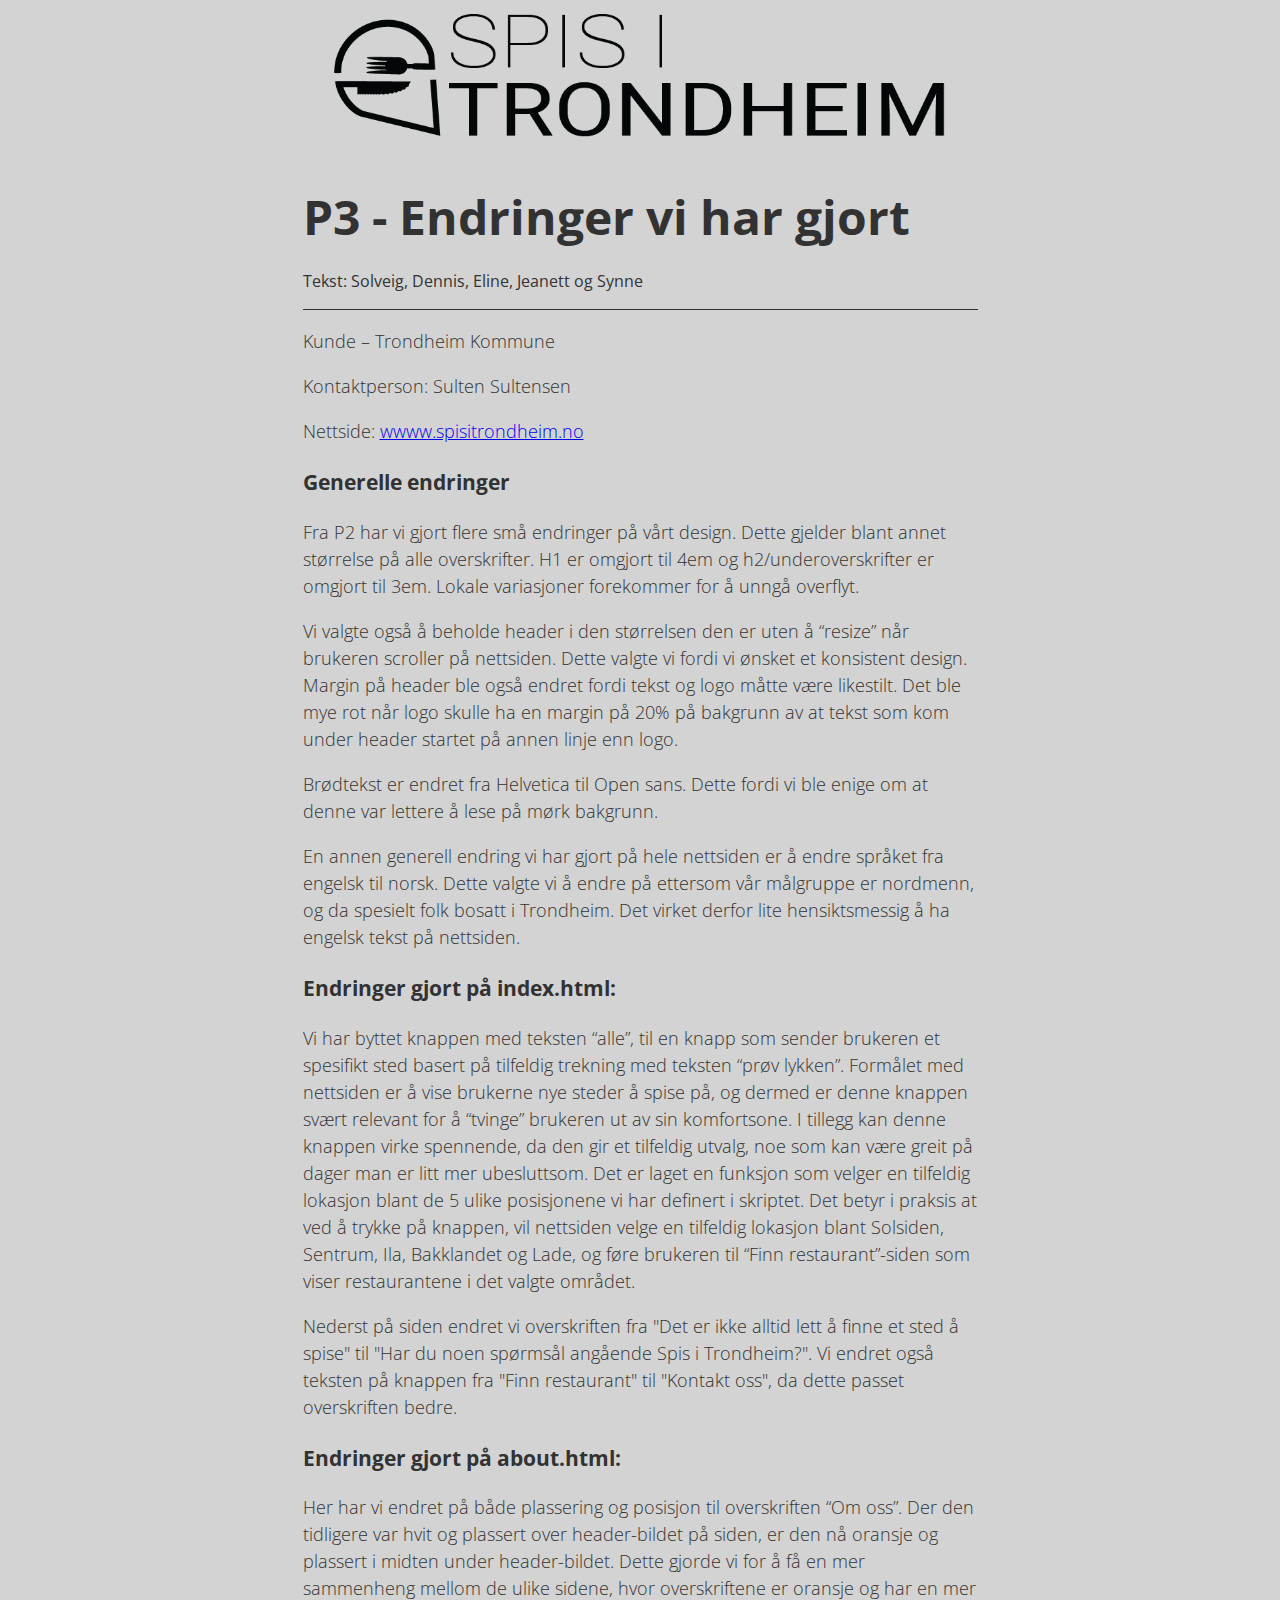
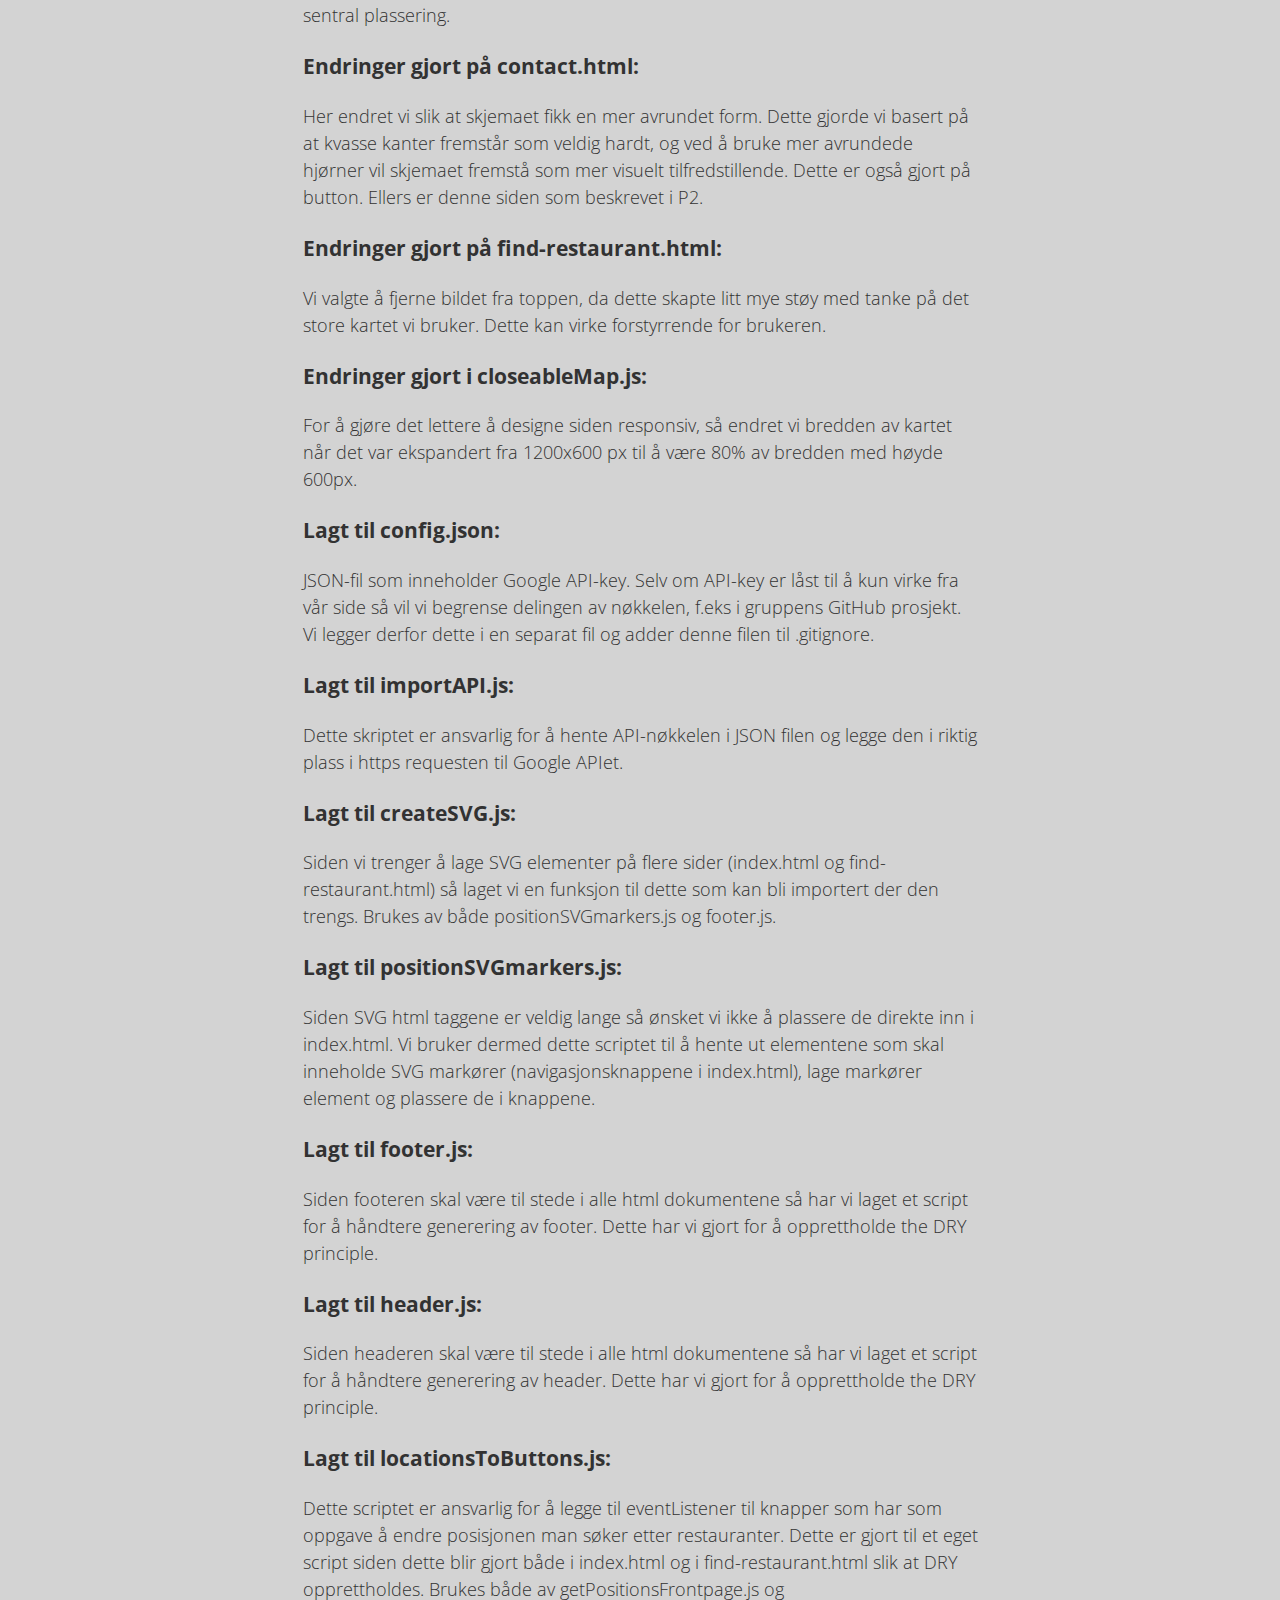
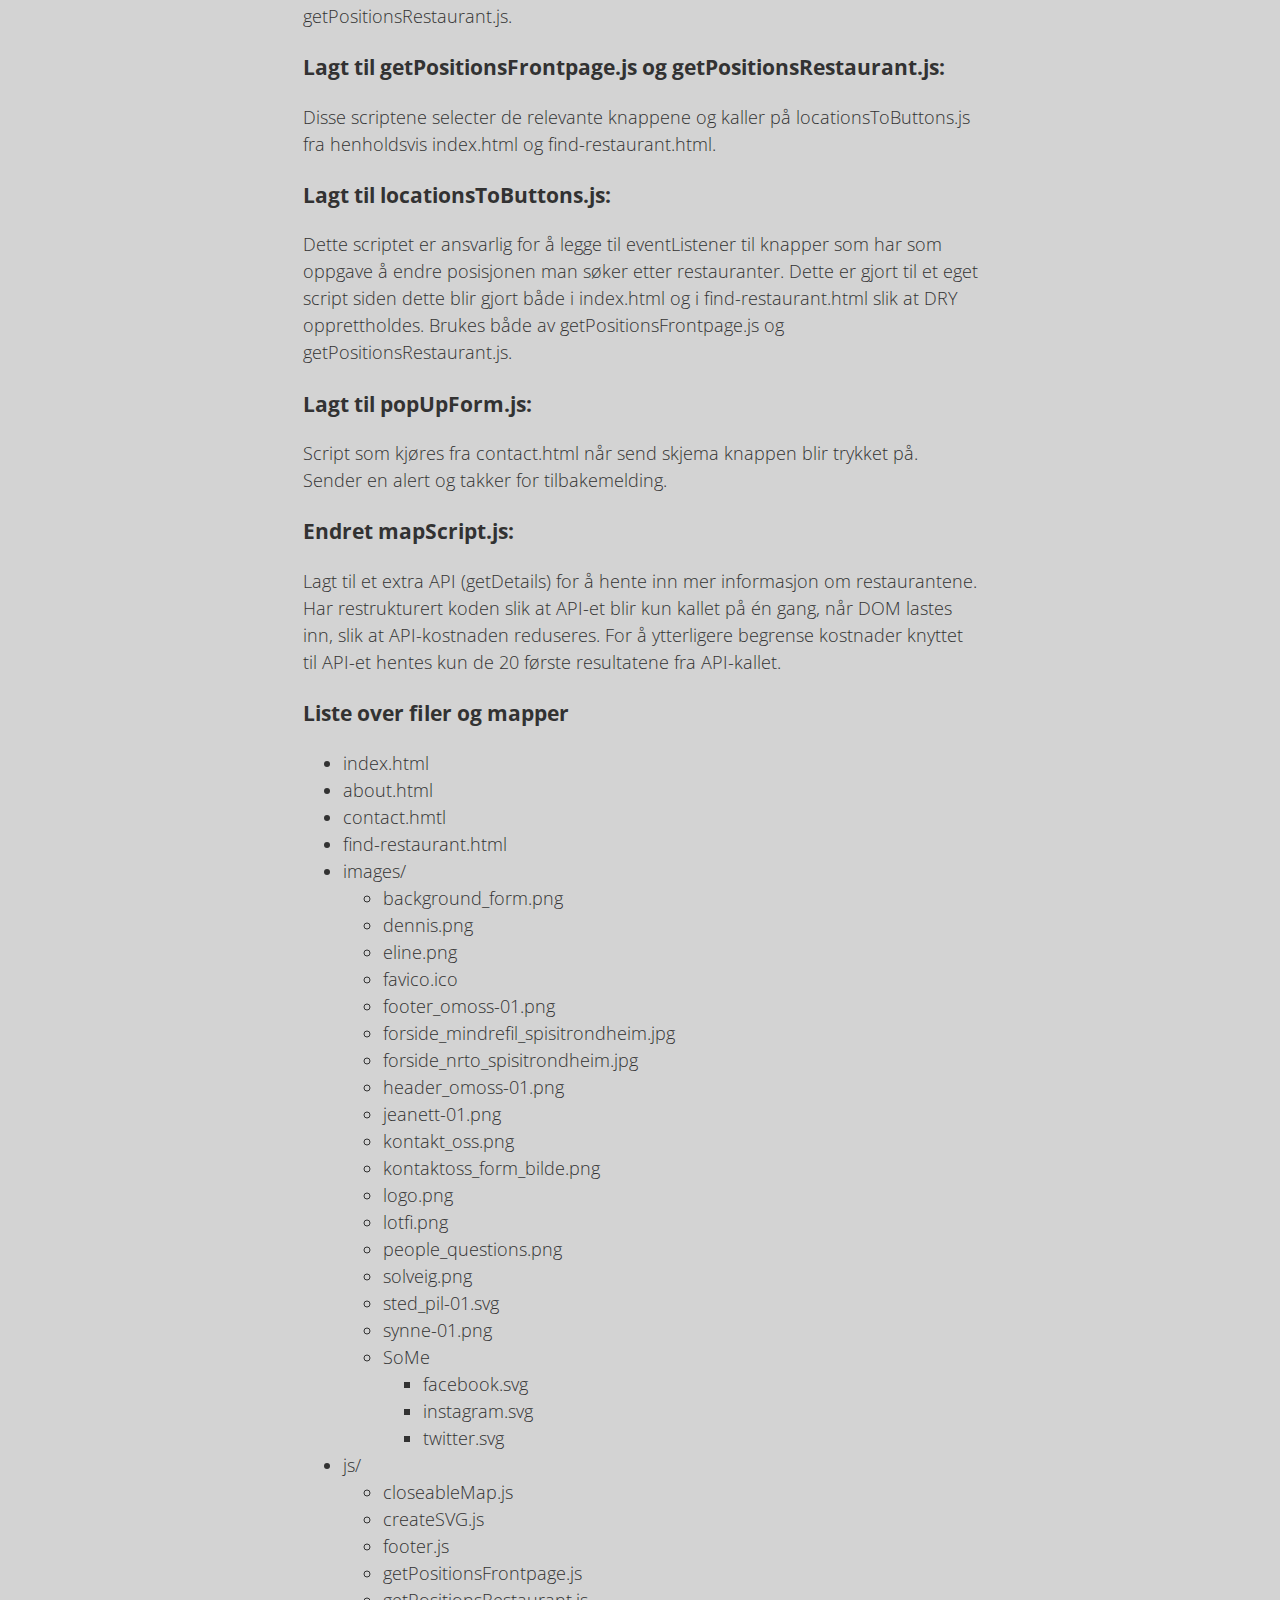
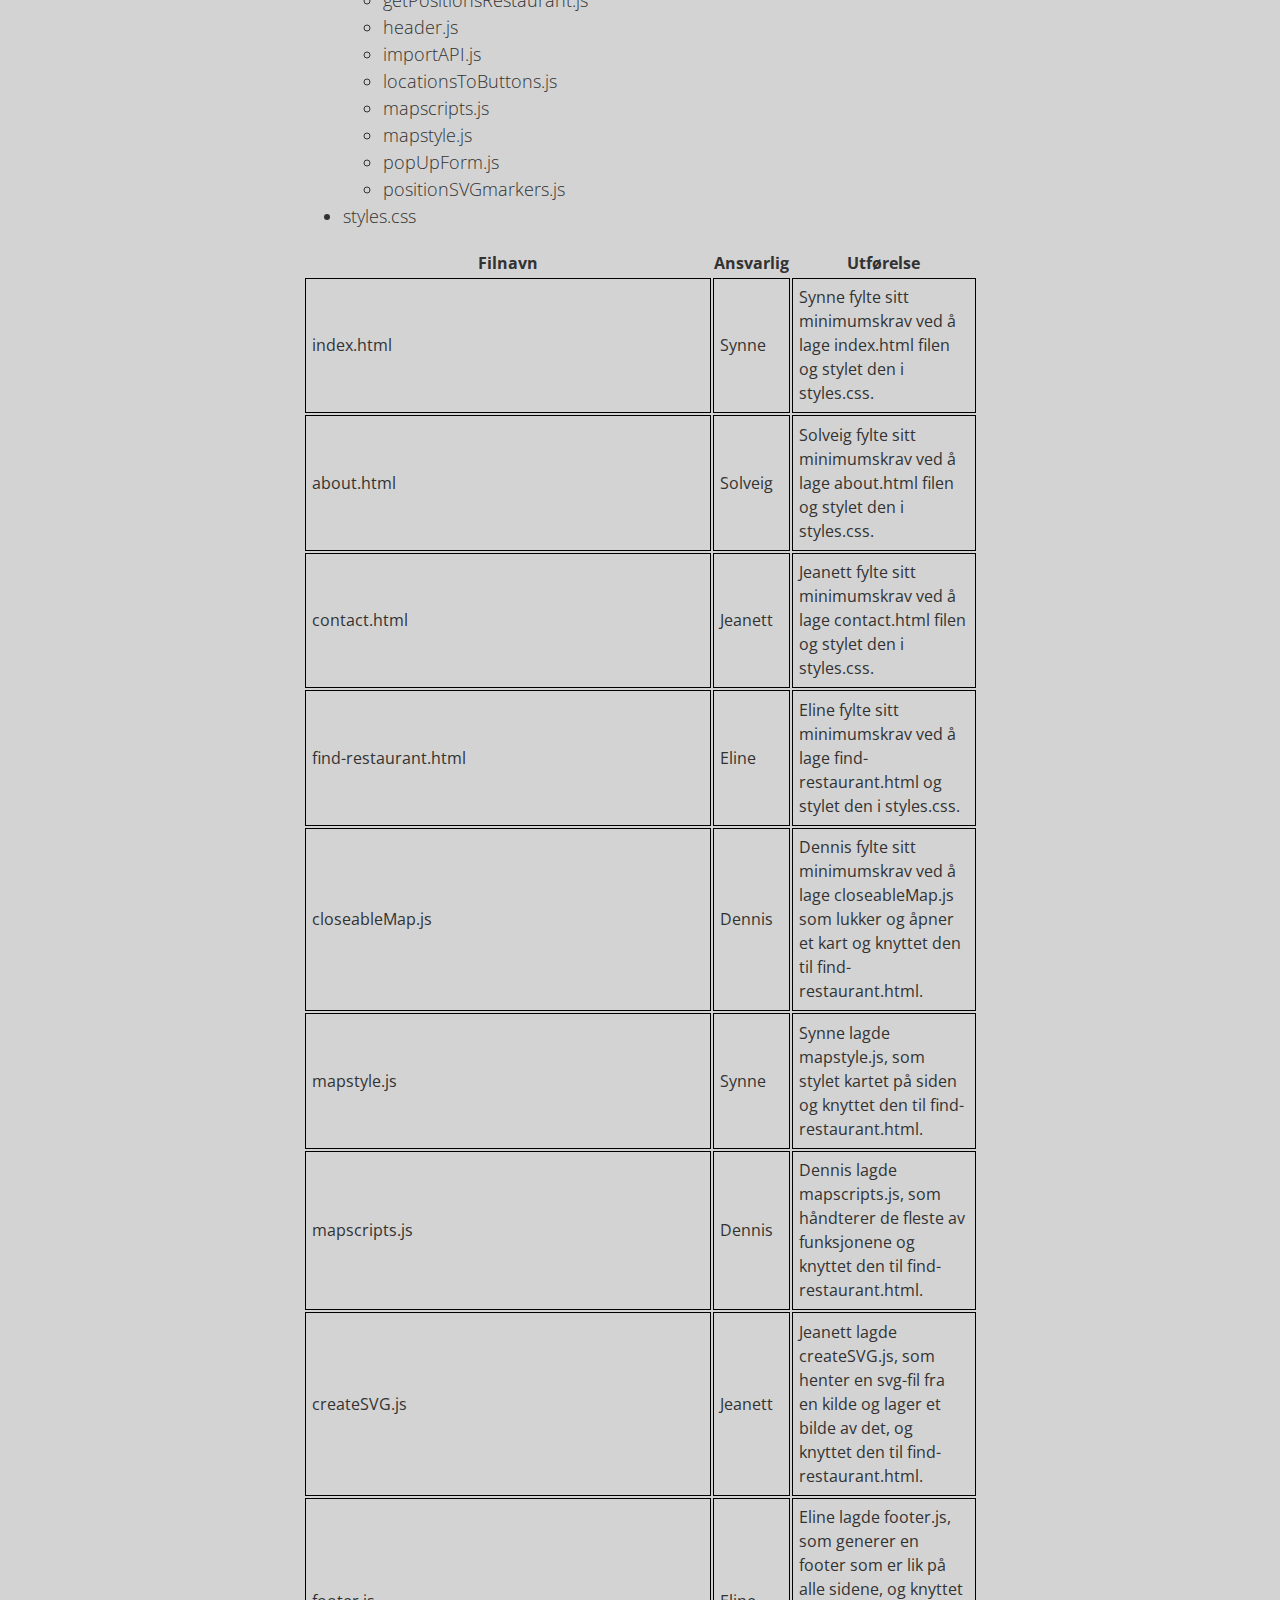
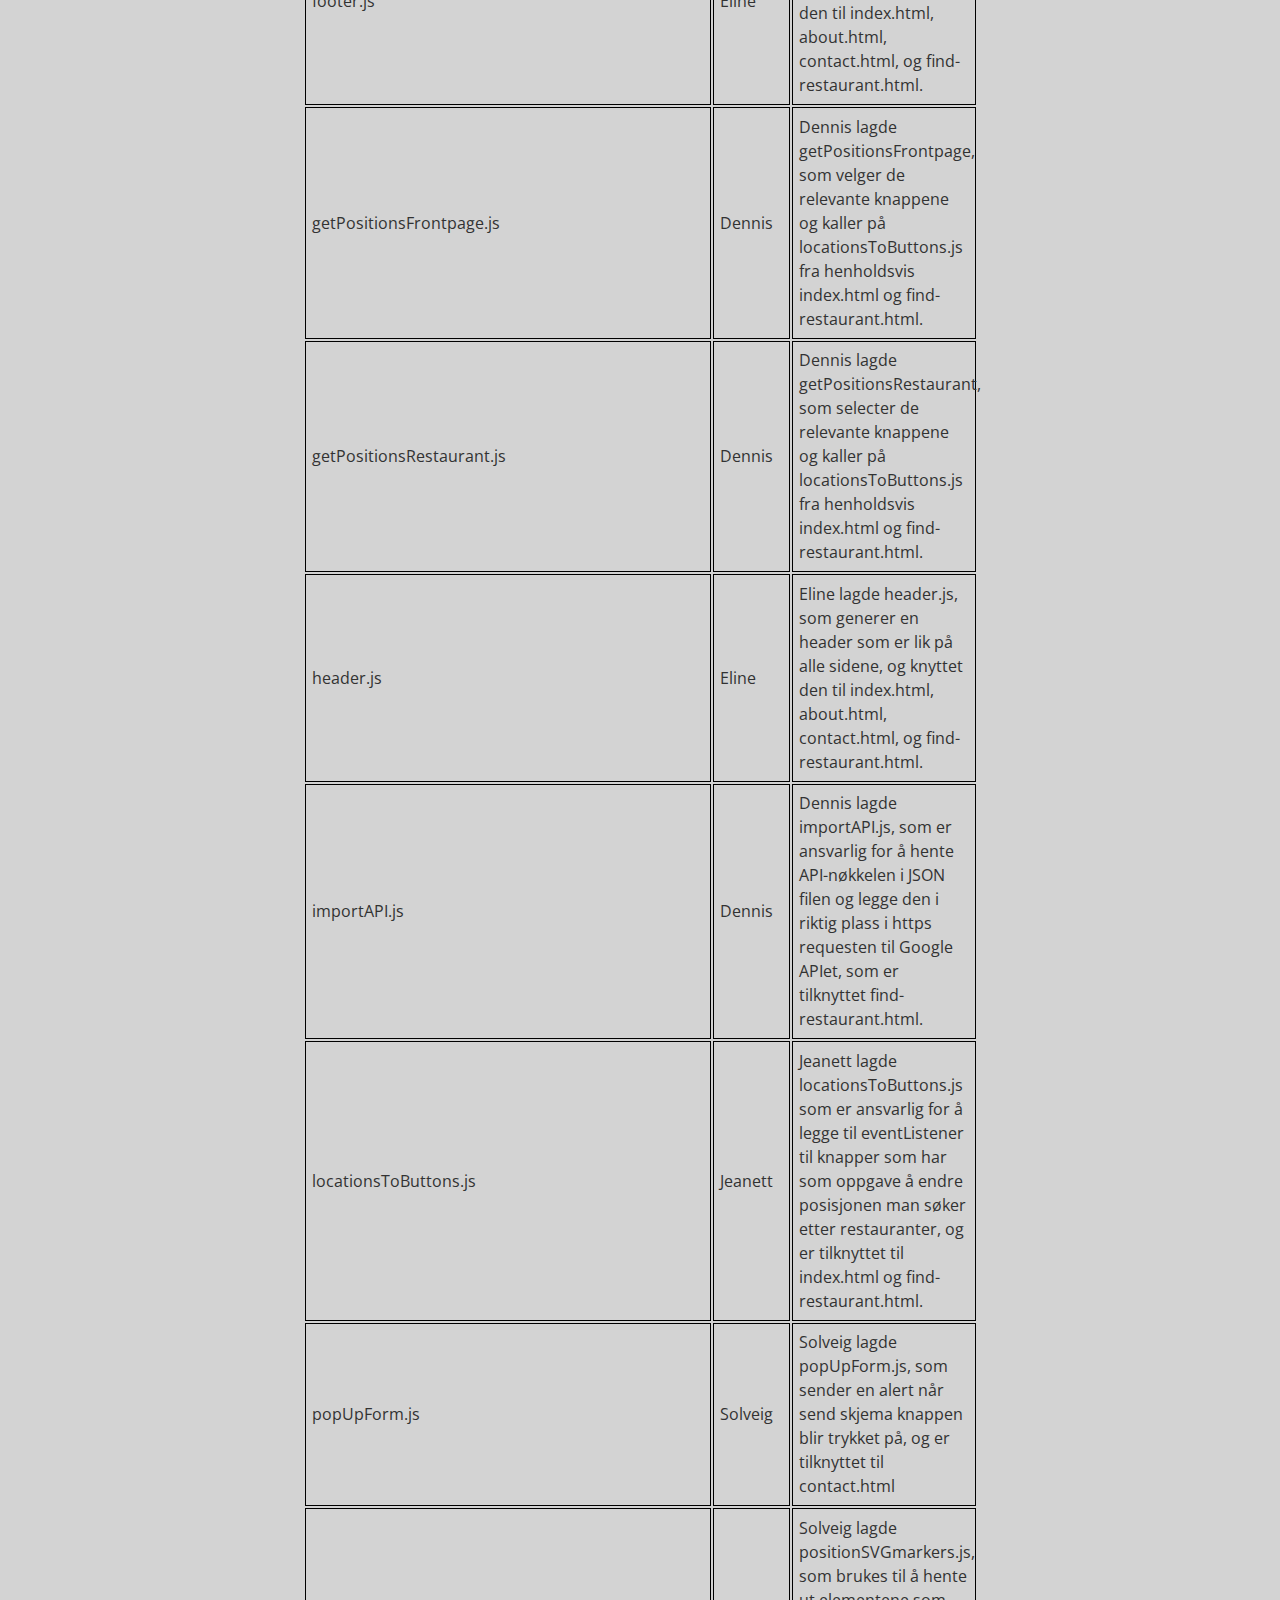
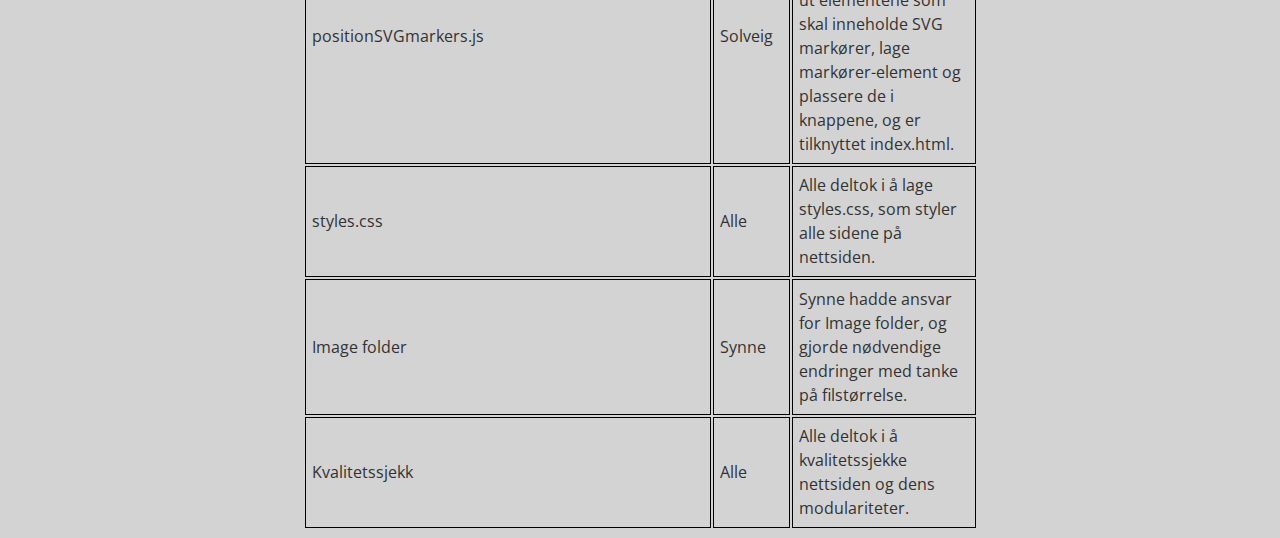
<file: documents/P3/P3_changes_41.html>
<!DOCTYPE html>
<html lang="NO">
  <head>
    <title>P3</title>
    <meta charset="utf-8" />
    <link rel="stylesheet" href="project.css" />
    <link href="https://fonts.googleapis.com/css2?family=Open+Sans&display=swap" rel="stylesheet">
  </head>
  <body>
    <article>
      <img src="spisitrondheim_sort-01.png" alt="Cover image" />
      <header>
        <h1 >P3 - Endringer vi har gjort</h1>
        <p>Tekst: Solveig, Dennis, Eline, Jeanett og Synne</p>
      </header>
      <section id="intro">
        <p>Kunde – Trondheim Kommune</p>
        <p>Kontaktperson: Sulten Sultensen</p>
        <p>Nettside: <a href="https://adelved.github.io/spisitrondheim/" target="_blank" >wwww.spisitrondheim.no</a></p>
      </section>

      <section>
        <h3>Generelle endringer</h3>
        <p>
          Fra P2 har vi gjort flere små endringer på vårt design. Dette gjelder blant annet størrelse på alle overskrifter.
          H1 er omgjort til 4em og h2/underoverskrifter er omgjort til 3em. Lokale variasjoner forekommer for å unngå overflyt.  </p>

          <p>Vi valgte også å beholde header i den størrelsen den er uten å “resize” når brukeren scroller på nettsiden.
            Dette valgte vi fordi vi ønsket et konsistent design. Margin på header ble også endret fordi tekst og logo måtte være likestilt.
            Det ble mye rot når logo skulle ha en margin på 20% på bakgrunn av at tekst som kom under header startet på annen linje enn logo. </p>

          <p>Brødtekst er endret fra Helvetica til Open sans. Dette fordi vi ble enige om at denne var lettere å lese 
          på mørk bakgrunn. </p>
          
          <p>En annen generell endring vi har gjort på hele nettsiden er å endre språket fra engelsk til norsk. 
          Dette valgte vi å endre på ettersom vår målgruppe er nordmenn, og da spesielt folk bosatt i Trondheim.
          Det virket derfor lite hensiktsmessig å ha engelsk tekst på nettsiden. </p>
      </section>

      <section>
        <h3>Endringer gjort på index.html:</h3>
        <p>
          Vi har byttet knappen med teksten “alle”, til en knapp som sender brukeren et spesifikt sted basert 
          på tilfeldig trekning med teksten “prøv lykken”. Formålet med nettsiden er å vise brukerne nye 
          steder å spise på, og dermed er denne knappen svært relevant for å “tvinge” brukeren ut av sin 
          komfortsone. I tillegg kan denne knappen virke spennende, da den gir et tilfeldig utvalg, noe som
          kan være greit på dager man er litt mer ubesluttsom. Det er laget en funksjon som velger en 
          tilfeldig lokasjon blant de 5 ulike posisjonene vi har definert i skriptet. Det betyr i praksis
          at ved å trykke på knappen, vil nettsiden velge en tilfeldig lokasjon blant Solsiden, Sentrum,
          Ila, Bakklandet og Lade, og føre brukeren til “Finn restaurant”-siden som viser restaurantene 
          i det valgte området. </p>

          <p>Nederst på siden endret vi overskriften fra "Det er ikke alltid lett å finne et sted å spise" til "Har du noen spørmsål angående Spis
            i Trondheim?". 
            Vi endret også teksten på knappen fra "Finn restaurant" til "Kontakt oss", da dette passet overskriften bedre.
          

        </p>
      
      </section>

      <section>
        <h3>Endringer gjort på about.html: </h3>
        <p>
          Her har vi endret på både plassering og posisjon til overskriften “Om oss”. Der den tidligere 
          var hvit og plassert over header-bildet på siden, er den nå oransje og plassert i midten 
          under header-bildet. Dette gjorde vi for å få en mer sammenheng mellom de ulike sidene, 
          hvor overskriftene er oransje og har en mer sentral plassering.
        </p>

      <section>
        <h3>Endringer gjort på contact.html: </h3>
        <p>Her endret vi slik at skjemaet fikk en mer avrundet form. Dette gjorde vi basert på at 
          kvasse kanter fremstår som veldig hardt, og ved å bruke mer avrundede hjørner vil skjemaet 
          fremstå som mer visuelt tilfredstillende. Dette er også gjort på button. Ellers er 
          denne siden som beskrevet i P2. </p>
      </section>
        
        <h3>Endringer gjort på find-restaurant.html: </h3>
        <p>Vi valgte å fjerne bildet fra toppen, da dette skapte litt mye støy med tanke på det 
          store kartet vi bruker. Dette kan virke forstyrrende for brukeren.</p>
        
        <h3>Endringer gjort i closeableMap.js:</h3>
        <p>For å gjøre det lettere å designe siden responsiv, så endret vi bredden av kartet når
           det var ekspandert fra 1200x600 px til å være 80% av bredden med høyde 600px. </p>
        
        <h3>Lagt til config.json:</h3>
        <p>JSON-fil som inneholder Google API-key. Selv om API-key er låst til å kun virke 
          fra vår side så vil vi begrense delingen av nøkkelen, f.eks i gruppens GitHub 
          prosjekt. Vi legger derfor dette i en separat fil og adder denne filen til .gitignore. </p>

        <h3>Lagt til importAPI.js:</h3>
        <p>Dette skriptet er ansvarlig for å hente API-nøkkelen i JSON filen og legge den 
          i riktig plass i https requesten til Google APIet. 
        </p>

        <h3>Lagt til createSVG.js:</h3>
        <p>Siden vi trenger å lage SVG elementer på flere sider (index.html og find-restaurant.html)
           så laget vi en funksjon til dette som kan bli importert der den trengs. Brukes av både 
           positionSVGmarkers.js og footer.js.
        </p>

        <h3>Lagt til positionSVGmarkers.js:</h3>
        <p>Siden SVG html taggene er veldig lange så ønsket vi ikke å plassere de direkte inn i 
          index.html. Vi bruker dermed dette scriptet til å hente ut elementene som skal 
          inneholde SVG markører (navigasjonsknappene i index.html), lage markører element 
          og plassere de i knappene. 
        </p>

        <h3>Lagt til footer.js:</h3>
        <p>Siden footeren skal være til stede i alle html dokumentene så har vi laget et 
          script for å håndtere generering av footer. Dette har vi gjort for å opprettholde 
          the DRY principle.
        </p>

        <h3>Lagt til header.js:</h3>
        <p>Siden headeren skal være til stede i alle html dokumentene så har vi laget et script
           for å håndtere generering av header. Dette har vi gjort for å opprettholde the DRY principle.
        </p>

        <h3>Lagt til locationsToButtons.js:</h3>
        <p>Dette scriptet er ansvarlig for å legge til eventListener til knapper som har som 
          oppgave å endre posisjonen man søker etter restauranter. Dette er gjort til et eget 
          script siden dette blir gjort både i index.html og i find-restaurant.html slik at DRY 
          opprettholdes. Brukes både av getPositionsFrontpage.js og getPositionsRestaurant.js. 
        </p>
        <h3>Lagt til getPositionsFrontpage.js og getPositionsRestaurant.js:</h3>
        <p>Disse scriptene selecter de relevante knappene og kaller på locationsToButtons.js 
          fra henholdsvis index.html og find-restaurant.html.
        </p>

        <h3>Lagt til locationsToButtons.js:</h3>
        <p>Dette scriptet er ansvarlig for å legge til eventListener til knapper som har som 
          oppgave å endre posisjonen man søker etter restauranter. Dette er gjort til et eget 
          script siden dette blir gjort både i index.html og i find-restaurant.html slik at 
          DRY opprettholdes. Brukes både av getPositionsFrontpage.js og getPositionsRestaurant.js.
        </p>

        <h3>Lagt til popUpForm.js:</h3>
        <p>Script som kjøres fra contact.html når send skjema knappen blir trykket på. Sender 
          en alert og takker for tilbakemelding. 
        </p>

        <h3>Endret mapScript.js:</h3>
        <p> Lagt til et extra API (getDetails) for å hente inn mer informasjon om restaurantene.
           Har restrukturert koden slik at API-et blir kun kallet på én gang, når DOM lastes inn,
            slik at API-kostnaden reduseres. For å ytterligere begrense kostnader knyttet til 
            API-et hentes kun de 20 første resultatene fra API-kallet. 
        </p>
       </section>
        <section>
          <h3>Liste over filer og mapper</h3>
          <ul>
            <li>index.html</li>
            <li>about.html</li>
            <li>contact.hmtl</li>
            <li>find-restaurant.html</li>
            <li>images/
            <ul>
              <li>background_form.png</li>
              <li>dennis.png</li>
              <li>eline.png</li>
              <li>favico.ico</li>
              <li>footer_omoss-01.png</li>
              <li>forside_mindrefil_spisitrondheim.jpg</li>
              <li>forside_nrto_spisitrondheim.jpg</li>
              <li>header_omoss-01.png</li>
              <li>jeanett-01.png</li>
              <li>kontakt_oss.png</li>
              <li>kontaktoss_form_bilde.png</li>
              <li>logo.png</li>
              <li>lotfi.png</li>
              <li>people_questions.png</li>
              <li>solveig.png</li>
              <li>sted_pil-01.svg</li>
              <li>synne-01.png</li>
              <li>SoMe
              <ul>
                <li>facebook.svg</li>
                <li>instagram.svg</li>
                <li>twitter.svg</li>
              </ul>
              </li>
            </ul>
            </li>
            <li>js/
             <ul>
              <li>closeableMap.js</li>
              <li>createSVG.js</li>
              <li>footer.js</li>
              <li>getPositionsFrontpage.js</li>
              <li>getPositionsRestaurant.js</li>
              <li>header.js</li>
              <li>importAPI.js</li>
              <li>locationsToButtons.js</li>
              <li>mapscripts.js</li>
              <li>mapstyle.js</li>
              <li>popUpForm.js</li>
              <li>positionSVGmarkers.js</li>
             </ul>
            </li>
            <li>styles.css</li>
          </ul>
        </section>

          <table id="table">
            <tr>
              <th>Filnavn</th>
              <th>Ansvarlig</th> 
              <th>Utførelse</th>
            </tr>
            <tr>
              <td>index.html</td>
              <td>Synne</td>
              <td>Synne fylte sitt minimumskrav ved å lage index.html filen og stylet den i styles.css.</td>
            </tr>
            <tr>
              <td>about.html</td>
              <td>Solveig</td>
              <td>Solveig fylte sitt minimumskrav ved å lage about.html filen og stylet den i styles.css.</td>
            </tr>
            <tr>
              <td>contact.html</td>
              <td>Jeanett</td>
              <td>Jeanett fylte sitt minimumskrav ved å lage contact.html filen og stylet den i styles.css.</td>
            </tr>
            <tr>
              <td>find-restaurant.html</td>
              <td>Eline</td>
              <td>Eline fylte sitt minimumskrav ved å lage find-restaurant.html og stylet den i styles.css.</td>
            </tr>
            <tr>
              <td>closeableMap.js</td>
              <td>Dennis</td>
              <td>Dennis fylte sitt minimumskrav ved å lage closeableMap.js som lukker og åpner et kart og knyttet den til find-restaurant.html.</td>
            </tr>
            <tr>
              <td>mapstyle.js</td>
              <td>Synne</td>
              <td>Synne lagde mapstyle.js, som stylet kartet på siden og knyttet den til find-restaurant.html.</td>
            </tr>
            <tr>
              <td>mapscripts.js</td>
              <td>Dennis</td>
              <td>Dennis lagde mapscripts.js, som håndterer de fleste av funksjonene og knyttet den til find-restaurant.html.</td>
            </tr>
            <tr>
              <td>createSVG.js</td>
              <td>Jeanett</td>
              <td>Jeanett lagde createSVG.js, som henter en svg-fil fra en kilde og lager et bilde av det, og knyttet den til find-restaurant.html.</td>
            </tr>
            <tr>
              <td>footer.js</td>
              <td>Eline</td>
              <td>Eline lagde footer.js, som generer en footer som er lik på alle sidene, og knyttet den til index.html, about.html, contact.html, og find-restaurant.html.</td>
            </tr>
            <tr>
              <td>getPositionsFrontpage.js</td>
              <td>Dennis</td>
              <td>Dennis lagde getPositionsFrontpage, som velger de relevante knappene og kaller på locationsToButtons.js 
                fra henholdsvis index.html og find-restaurant.html.</td>
            </tr>
            <tr>
              <td>getPositionsRestaurant.js</td>
              <td>Dennis</td>
              <td>Dennis lagde getPositionsRestaurant, som selecter de relevante knappene og kaller på locationsToButtons.js 
                fra henholdsvis index.html og find-restaurant.html. </td>
            </tr>
            <tr>
              <td>header.js</td>
              <td>Eline</td>
              <td>Eline lagde header.js, som generer en header som er lik på alle sidene, og knyttet den til index.html, about.html, contact.html, og find-restaurant.html.</td>
            </tr>
            <tr>
              <td>importAPI.js</td>
              <td>Dennis</td>
              <td>Dennis lagde importAPI.js, som er ansvarlig for å hente API-nøkkelen i JSON filen og legge den 
                i riktig plass i https requesten til Google APIet, som er tilknyttet find-restaurant.html.</td>
            </tr>
            <tr>
              <td>locationsToButtons.js</td>
              <td>Jeanett</td>
              <td>Jeanett lagde locationsToButtons.js som er ansvarlig for å legge til eventListener til knapper som har som 
                oppgave å endre posisjonen man søker etter restauranter, og er tilknyttet til index.html og find-restaurant.html.</td>
            </tr>
            <tr>
              <td>popUpForm.js</td>
              <td>Solveig</td>
              <td>Solveig lagde popUpForm.js, som sender en alert når send skjema knappen blir trykket på, og er tilknyttet til contact.html</td>
            </tr>
            <tr>
              <td>positionSVGmarkers.js</td>
              <td>Solveig</td>
              <td>Solveig lagde positionSVGmarkers.js, som brukes til å hente ut elementene som skal 
                inneholde SVG markører, lage markører-element og plassere de i knappene, og er tilknyttet index.html. </td>
            </tr>
            <tr>
              <td>styles.css</td>
              <td>Alle</td>
              <td>Alle deltok i å lage styles.css, som styler alle sidene på nettsiden.</td>
            </tr>
            <tr>
              <td>Image folder</td>
              <td>Synne</td>
              <td>Synne hadde ansvar for Image folder, og gjorde nødvendige endringer med tanke på filstørrelse. </td>
            </tr>
            <tr>
              <td>Kvalitetssjekk</td>
              <td>Alle</td>
              <td>Alle deltok i å kvalitetssjekke nettsiden og dens modulariteter.</td>
            </tr>
          </table>



        
    </article>
  </body>
</html>
</file>
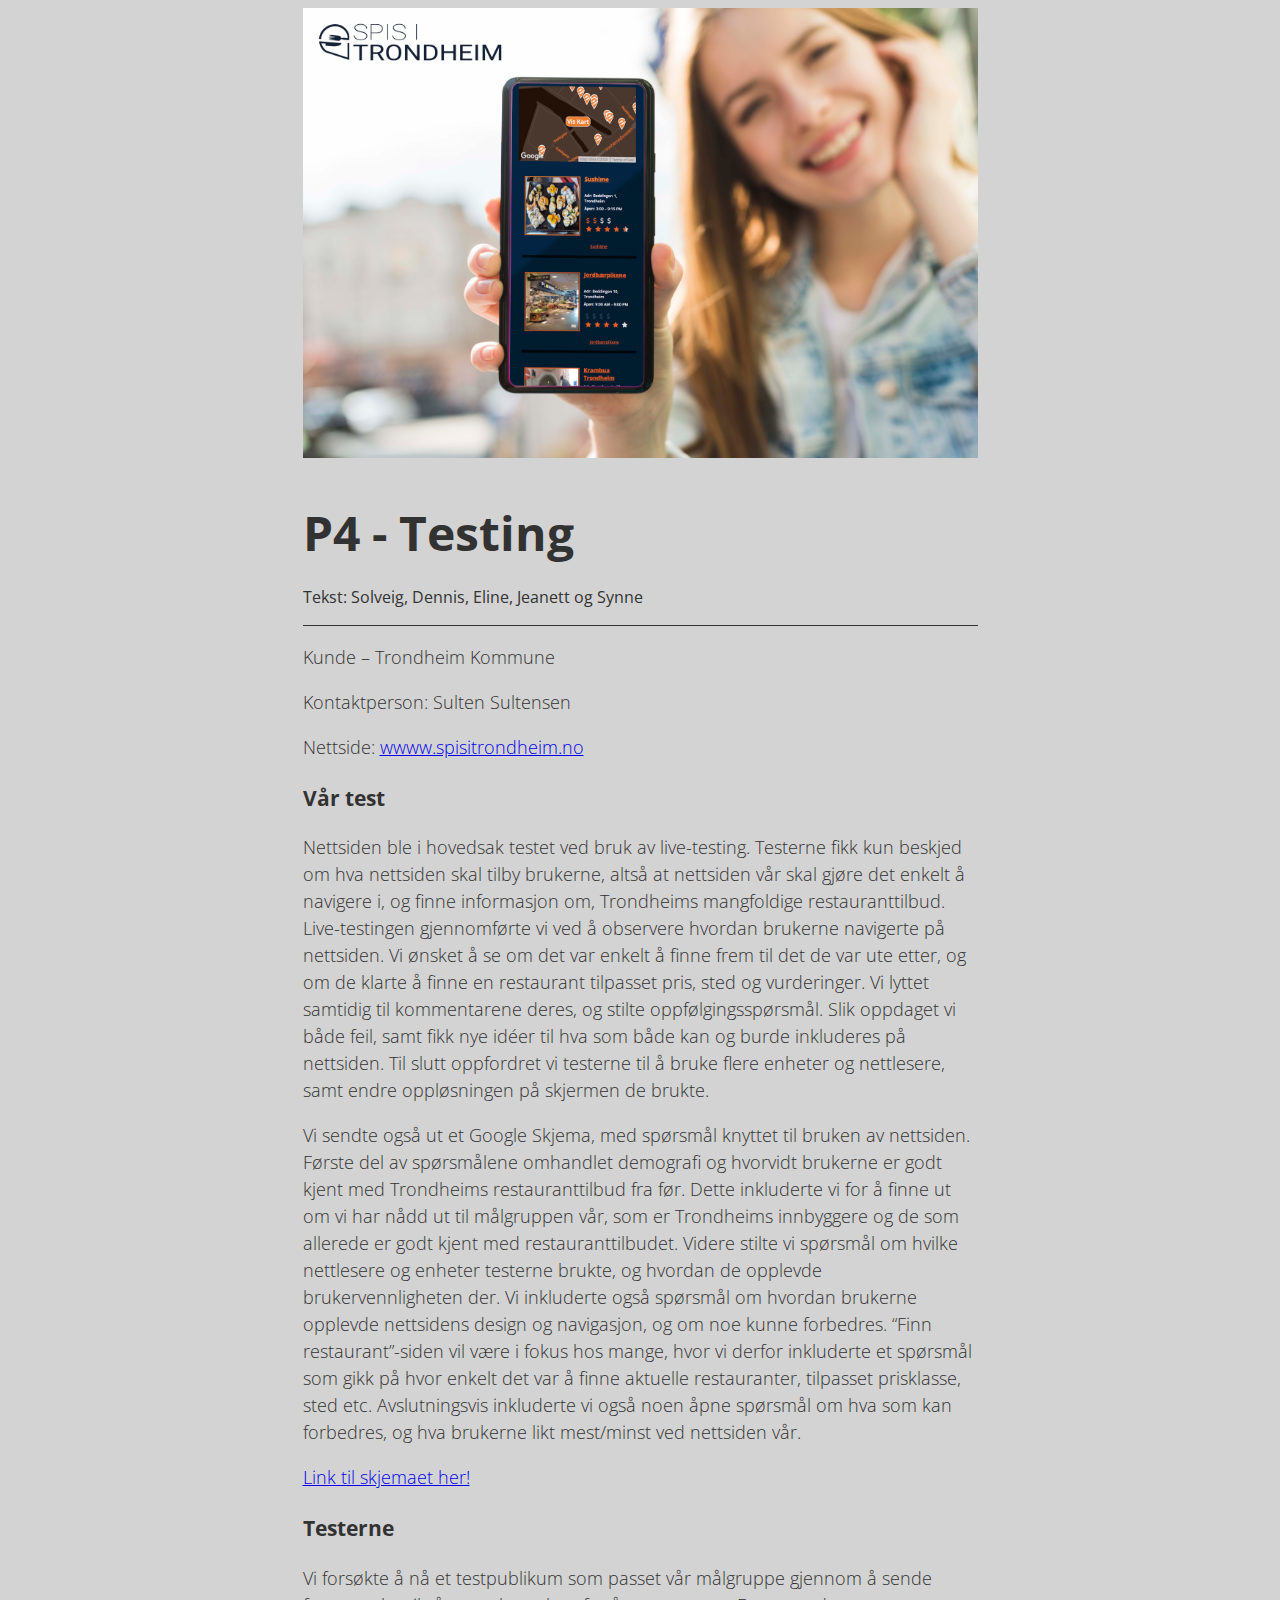
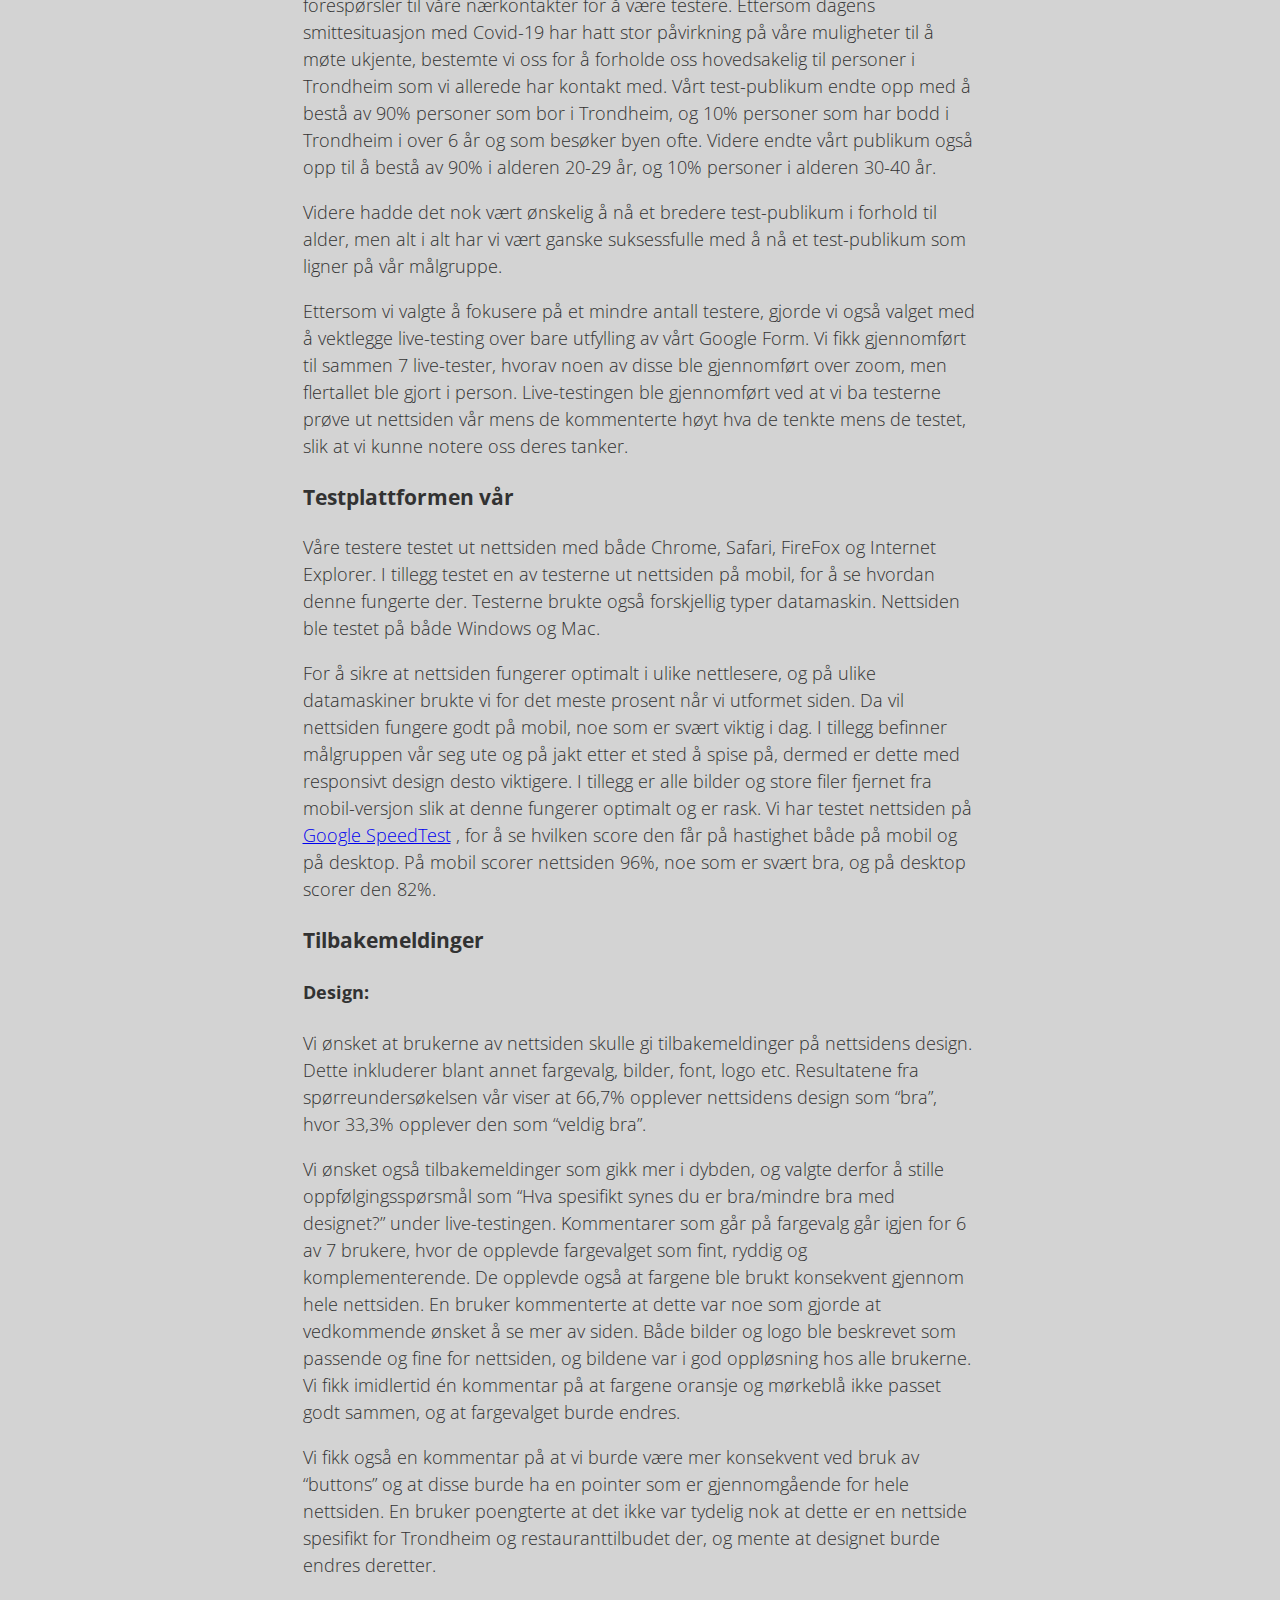
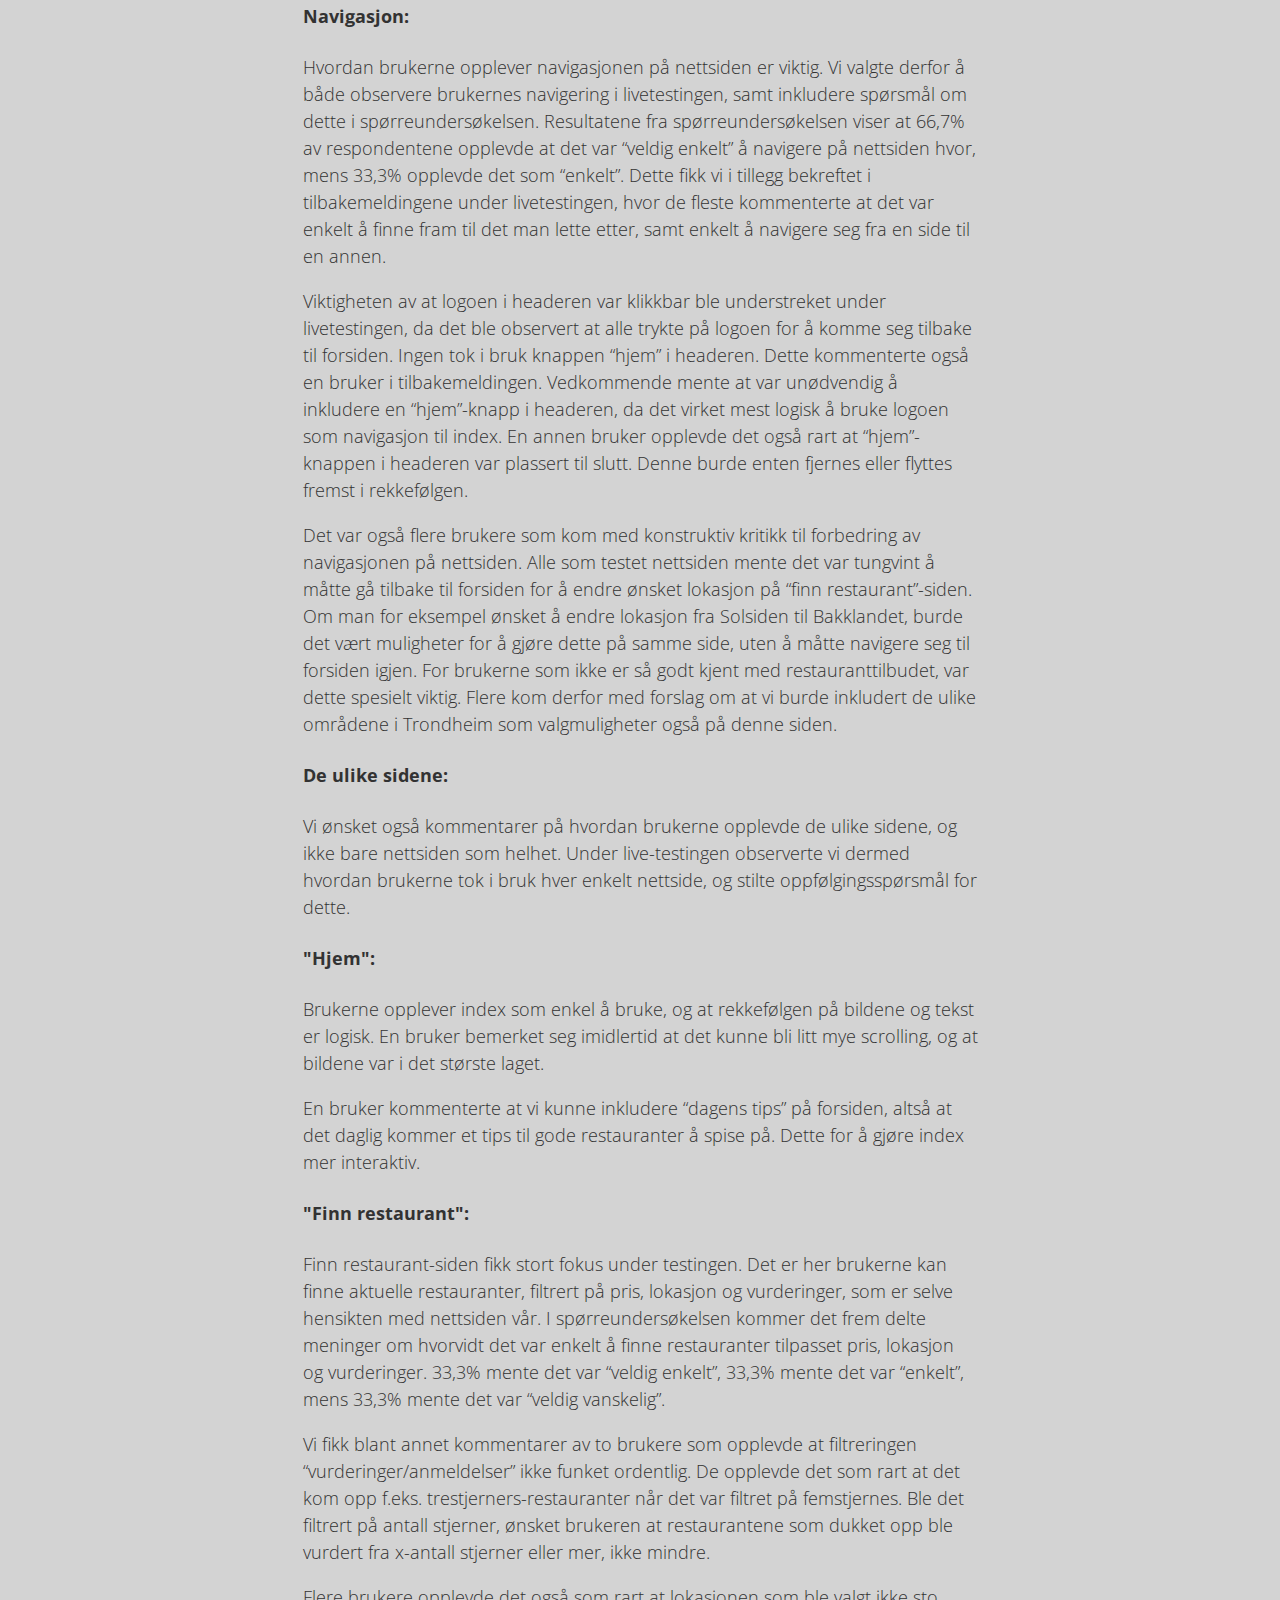
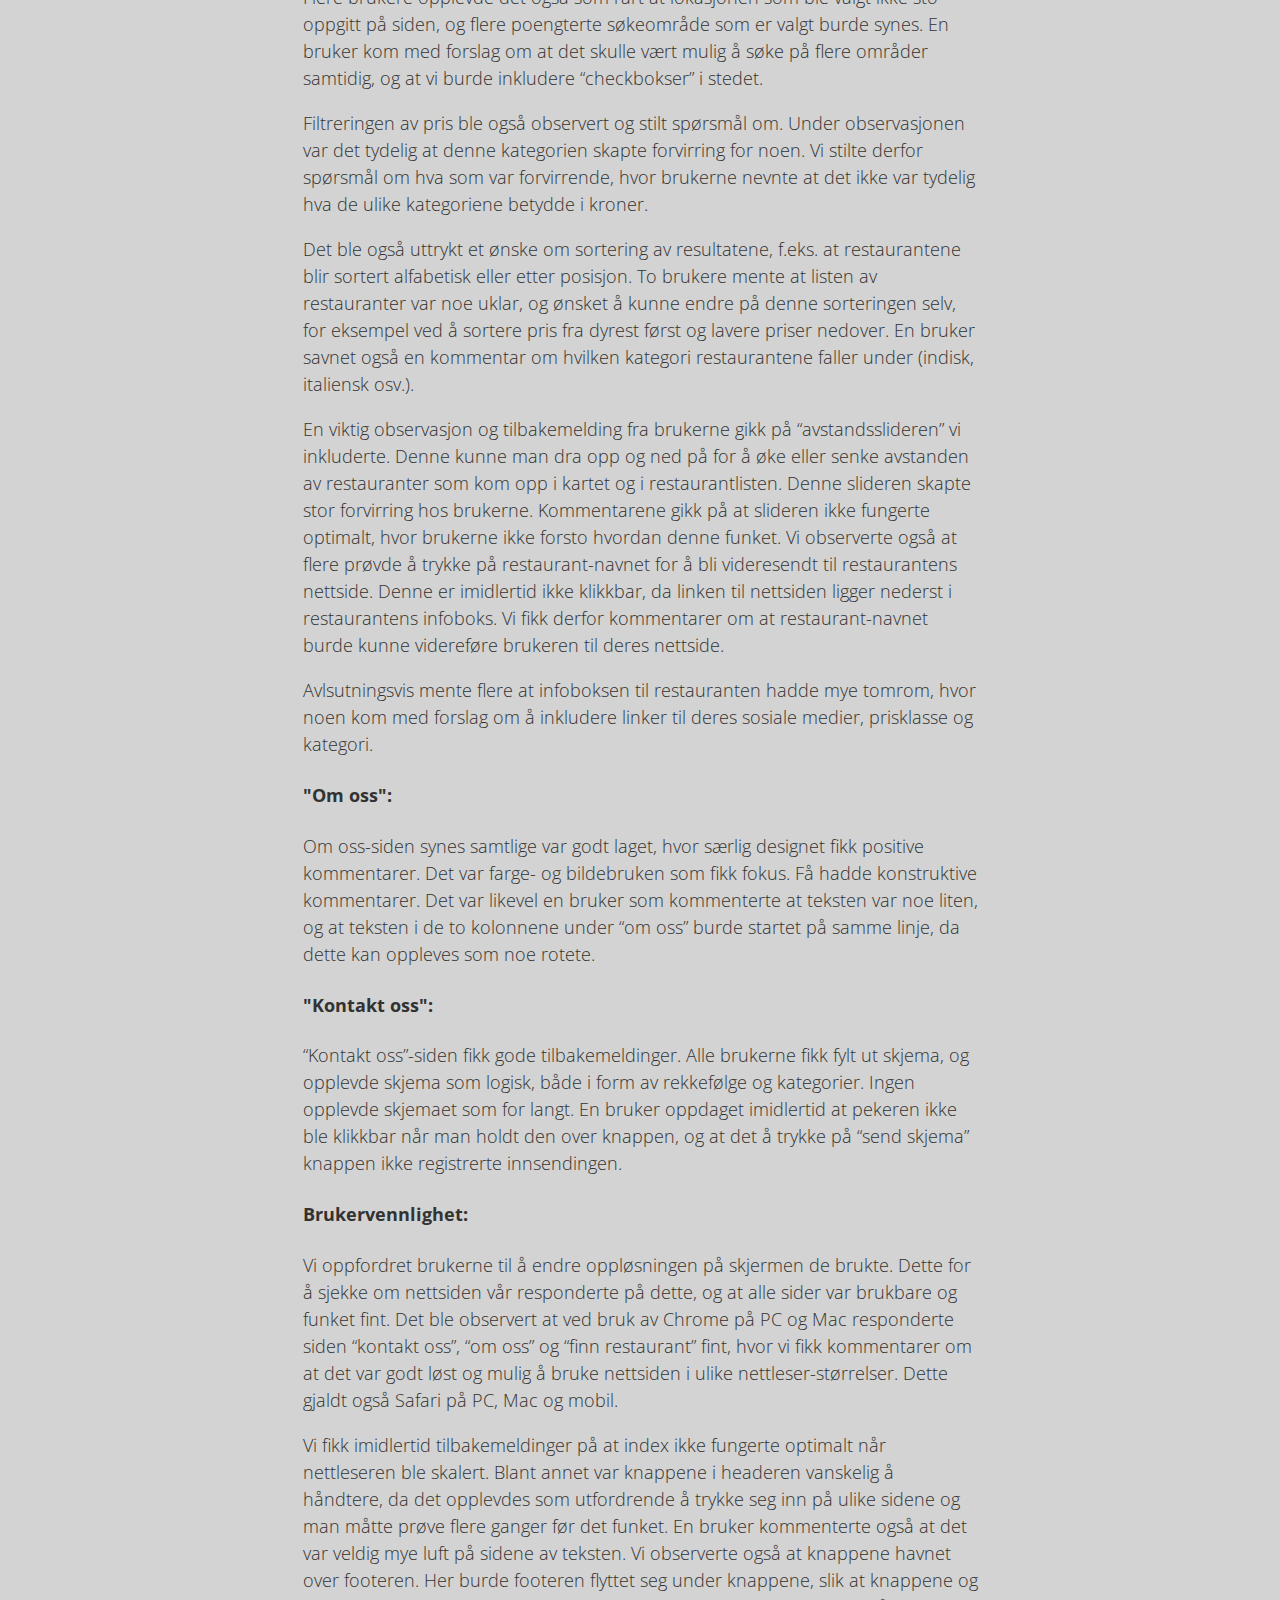
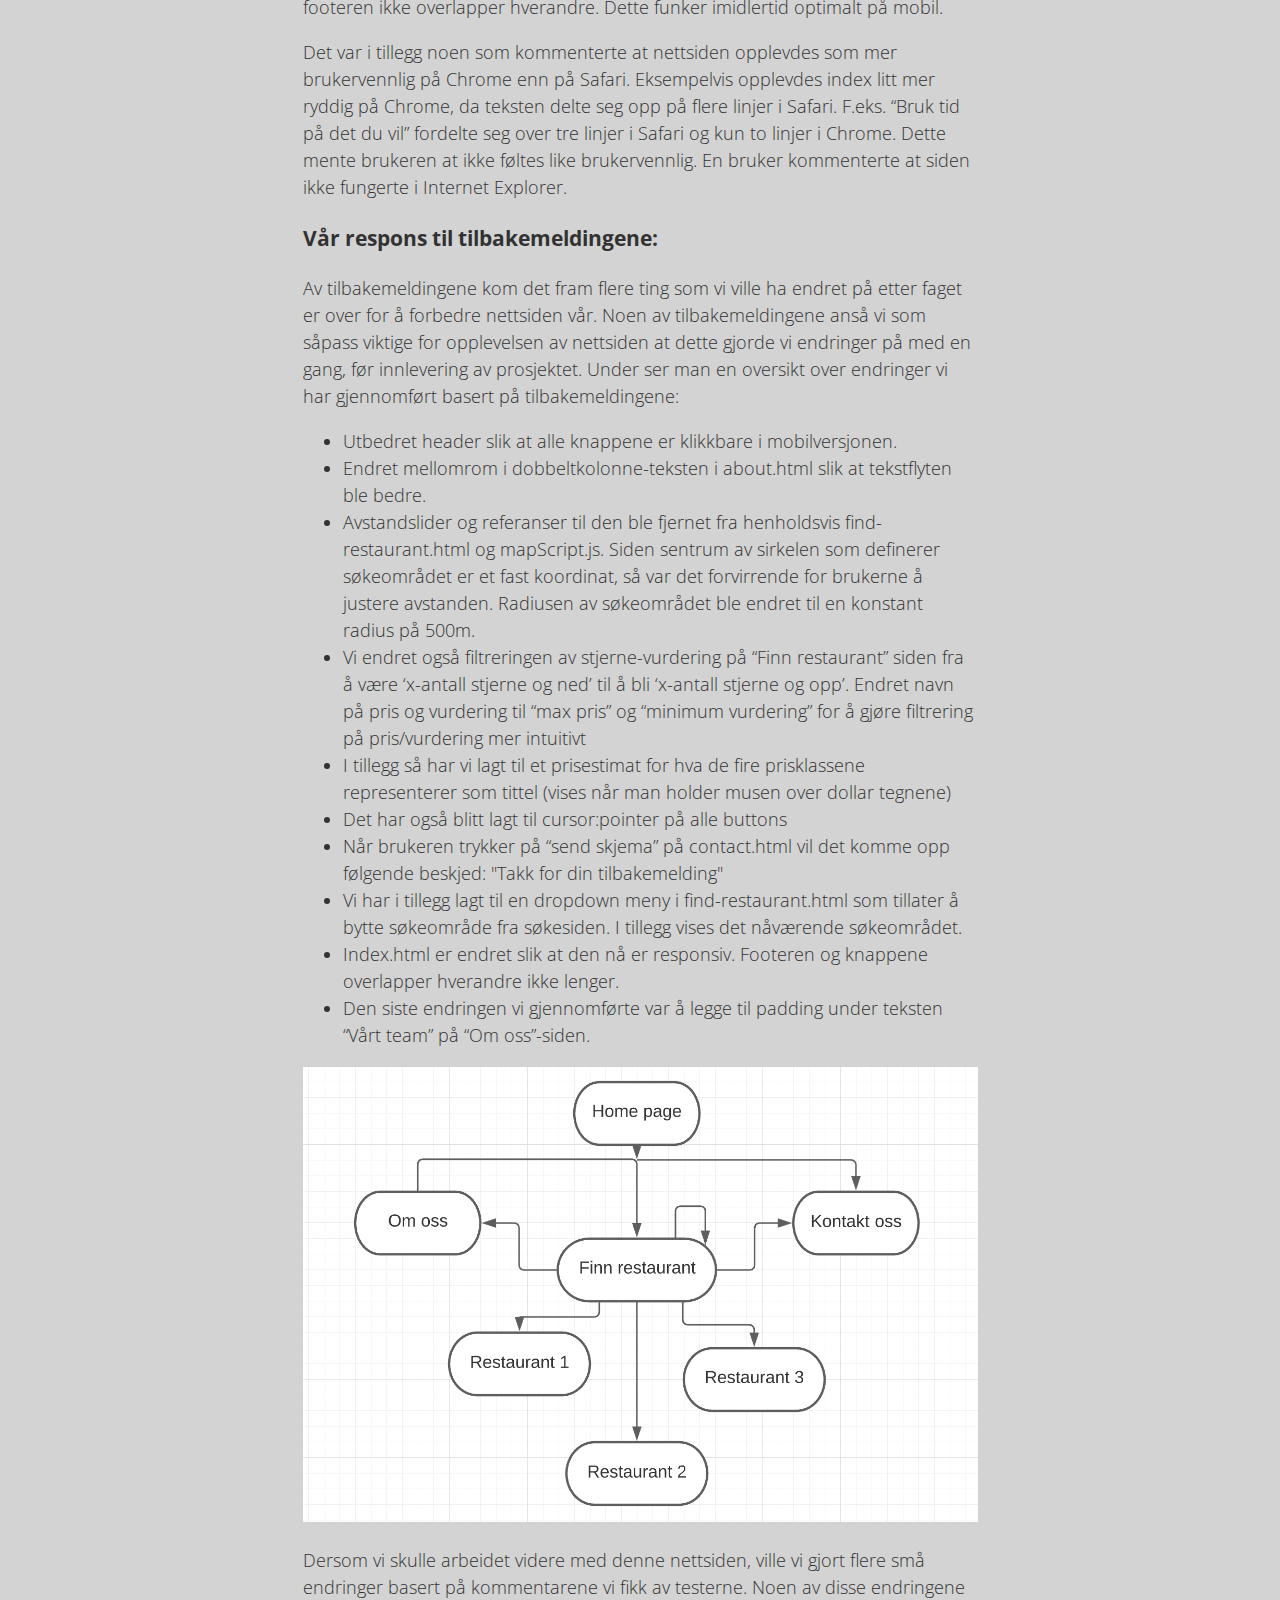
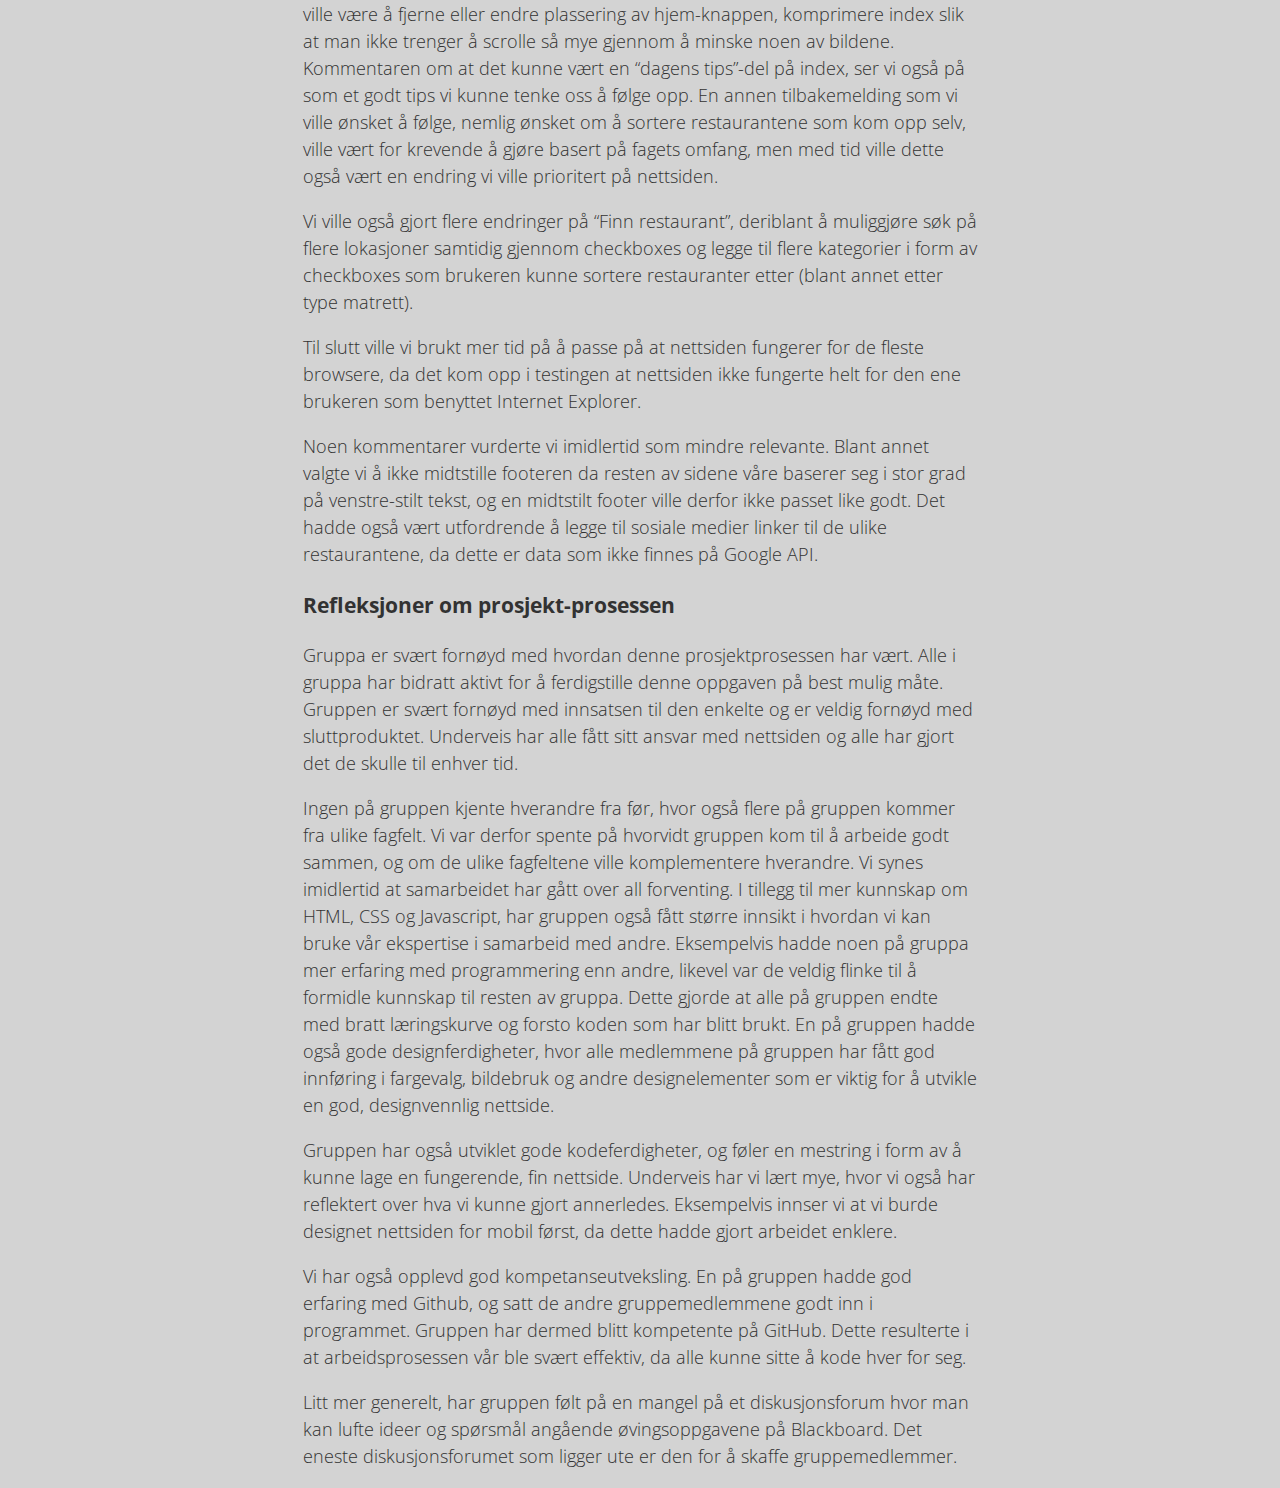
<file: documents/P4/P4_testing_41.html>
<!DOCTYPE html>
<html lang="NO">
  <head>
    <title>P4</title>
    <meta charset="utf-8" />
    <link rel="stylesheet" href="project.css" />
    <link href="https://fonts.googleapis.com/css2?family=Open+Sans&display=swap" rel="stylesheet">
  </head>
  <body>
    <article>
      <img src="mockup_spisitrondheim.jpg" alt="mockup_spisitrondheim.jpg"/>
      <header>
        <h1>P4 - Testing</h1>
        <p>Tekst: Solveig, Dennis, Eline, Jeanett og Synne</p>
      </header>
      <section id="intro">
        <p>Kunde – Trondheim Kommune</p>
        <p>Kontaktperson: Sulten Sultensen</p>
        <p>Nettside: <a href="https://adelved.github.io/spisitrondheim/" target="_blank" >wwww.spisitrondheim.no</a></p>
      </section>

      <section>
        <h3>Vår test</h3>
        <p>
          Nettsiden ble i hovedsak testet ved bruk av live-testing. Testerne fikk kun beskjed 
          om hva nettsiden skal tilby brukerne, altså at nettsiden vår skal gjøre det enkelt 
          å navigere i, og finne informasjon om, Trondheims mangfoldige restauranttilbud. 
          Live-testingen gjennomførte vi ved å  observere hvordan brukerne navigerte på nettsiden. 
          Vi ønsket å se om det var enkelt å finne frem til det de var ute etter, og om de klarte
          å finne en restaurant tilpasset pris, sted og vurderinger. Vi lyttet samtidig til 
          kommentarene deres, og stilte oppfølgingsspørsmål. Slik oppdaget vi både feil, 
          samt fikk nye idéer til hva som både kan og burde inkluderes på nettsiden. 
          Til slutt oppfordret vi testerne til å bruke flere enheter og nettlesere, samt
          endre oppløsningen på skjermen de brukte.
          <p>
          Vi sendte også ut et Google Skjema, med spørsmål knyttet til bruken av nettsiden. 
          Første del av spørsmålene omhandlet demografi og hvorvidt brukerne er godt kjent 
          med Trondheims restauranttilbud fra før. Dette inkluderte vi for å finne ut om 
          vi har nådd ut til målgruppen vår, som er Trondheims innbyggere og de som 
          allerede er godt kjent med restauranttilbudet. Videre stilte vi spørsmål om 
          hvilke nettlesere og enheter testerne brukte, og hvordan de opplevde brukervennligheten 
          der. Vi inkluderte også spørsmål om hvordan brukerne opplevde nettsidens design 
          og navigasjon, og om noe kunne forbedres. “Finn restaurant”-siden vil være i 
          fokus hos mange, hvor vi derfor inkluderte et spørsmål som gikk på hvor enkelt
          det var å finne aktuelle restauranter, tilpasset prisklasse, sted etc. 
          Avslutningsvis inkluderte vi også noen åpne spørsmål om hva som kan forbedres,
          og hva brukerne likt mest/minst ved nettsiden vår. 
          </p>

          <a href="https://docs.google.com/forms/d/e/1FAIpQLSdHQFq5x0rGzNwV2tzIkKBDP2qDxsi_zq2gswqHubw65l6RGg/viewform?usp=sf_link" target="_blank">Link til skjemaet her!</a>



      
      </section>

      <section>
        <h3>Testerne</h3>
        <p>
          Vi forsøkte å nå et testpublikum som passet vår målgruppe gjennom å sende 
          forespørsler til våre nærkontakter for å være testere. Ettersom dagens 
          smittesituasjon med Covid-19 har hatt stor påvirkning på våre muligheter 
          til å møte ukjente, bestemte vi oss for å forholde oss hovedsakelig til 
          personer i Trondheim som vi allerede har kontakt med. Vårt test-publikum
          endte opp med å bestå av 90% personer som bor i Trondheim, og 10% 
          personer som har bodd i Trondheim i over 6 år og som besøker byen ofte. 
          Videre endte vårt publikum også opp til å bestå av 90% i alderen 20-29 år, 
          og 10% personer i alderen 30-40 år.</p>
<p>
          Videre hadde det nok vært ønskelig å nå et bredere test-publikum i forhold
          til alder, men alt i alt har vi vært ganske suksessfulle med å nå et 
          test-publikum som ligner på vår målgruppe. 
</p>
<p>
          Ettersom vi valgte å fokusere på et mindre antall testere, gjorde vi også 
          valget med å vektlegge live-testing over bare utfylling av vårt Google Form. 
          Vi fikk gjennomført til sammen 7 live-tester, hvorav noen av disse ble 
          gjennomført over zoom, men flertallet ble gjort i person. Live-testingen 
          ble gjennomført ved at vi ba testerne prøve ut nettsiden vår mens de 
          kommenterte høyt hva de tenkte mens de testet, slik at vi kunne notere oss deres tanker. 
</p>
<p>
        

        </p>
      
      </section>

      <section>
        <h3>Testplattformen vår</h3>
        <p>
          Våre testere testet ut nettsiden med både Chrome, Safari, FireFox og Internet Explorer.
           I tillegg testet en av testerne ut nettsiden på mobil, for å se hvordan denne fungerte 
           der. Testerne brukte også forskjellig typer datamaskin. Nettsiden ble testet på både 
           Windows og Mac. 
 
        </p>
        <p>For å sikre at nettsiden fungerer optimalt i ulike nettlesere, og på ulike datamaskiner
           brukte vi for det meste prosent når vi utformet siden. Da vil nettsiden fungere godt 
           på mobil, noe som er svært viktig i dag. I tillegg befinner målgruppen vår seg ute og
            på jakt etter et sted å spise på, dermed er dette med responsivt design desto viktigere.
             I tillegg er alle bilder og store filer fjernet fra mobil-versjon slik at denne 
             fungerer optimalt og er rask. Vi har testet nettsiden på <a href="https://developers.google.com/speed/pagespeed/insights/?hl=no" target="_blank" >Google SpeedTest</a>
             , for å se hvilken score den får på hastighet både på mobil og på desktop. På mobil scorer nettsiden 
             96%, noe som er svært bra, og på desktop scorer den 82%. </p>
      </section>
     
      <section>
        <h3>Tilbakemeldinger</h3>
        
        <h4>Design:</h4>
         <p>Vi ønsket at brukerne av nettsiden skulle gi tilbakemeldinger på nettsidens 
          design. Dette inkluderer blant annet fargevalg, bilder, font, logo etc. Resultatene 
          fra spørreundersøkelsen vår viser at 66,7% opplever nettsidens design som “bra”, 
          hvor 33,3% opplever den som “veldig bra”. 
        </p>
        <p> Vi ønsket også tilbakemeldinger som gikk mer i dybden, og valgte derfor å stille 
          oppfølgingsspørsmål som “Hva spesifikt synes du er bra/mindre bra med designet?” 
          under live-testingen. Kommentarer som går på fargevalg går igjen for 6 av 7 brukere, 
          hvor de opplevde fargevalget som fint, ryddig og komplementerende. De opplevde også 
          at fargene ble brukt konsekvent gjennom hele nettsiden. En bruker kommenterte at 
          dette var noe som gjorde at vedkommende ønsket å se mer av siden. Både bilder og 
          logo ble beskrevet som passende og fine for nettsiden, og bildene var i god 
          oppløsning hos alle brukerne. Vi fikk imidlertid én kommentar på at fargene 
          oransje og mørkeblå ikke passet godt sammen, og at fargevalget burde endres. 
        </p>
        <p>Vi fikk også en kommentar på at vi burde være mer konsekvent ved bruk av 
          “buttons” og at disse burde ha en pointer som er gjennomgående for hele 
          nettsiden. En bruker poengterte at det ikke var tydelig nok at dette er 
          en nettside spesifikt for Trondheim og restauranttilbudet der, og mente 
          at designet burde endres deretter. 
        </p>

        <h4>Navigasjon: </h4> <p>Hvordan brukerne opplever navigasjonen på nettsiden er 
          viktig. Vi valgte derfor å både observere brukernes navigering i livetestingen, 
          samt inkludere spørsmål om dette i spørreundersøkelsen. Resultatene fra 
          spørreundersøkelsen viser at 66,7% av respondentene opplevde at det var 
          “veldig enkelt” å navigere på nettsiden hvor, mens 33,3% opplevde det som 
          “enkelt”. Dette fikk vi i tillegg bekreftet i tilbakemeldingene under 
          livetestingen, hvor de fleste kommenterte at det var enkelt å finne fram 
          til det man lette etter, samt enkelt å navigere seg fra en side til en annen. 
        </p>

        <p>Viktigheten av at logoen i headeren var klikkbar ble understreket under 
          livetestingen, da det ble observert at alle trykte på logoen for å komme 
          seg tilbake til forsiden. Ingen tok i bruk knappen “hjem” i headeren. 
          Dette kommenterte også en bruker i tilbakemeldingen. Vedkommende mente at 
          var unødvendig å inkludere en “hjem”-knapp i headeren, da det virket mest 
          logisk å bruke logoen som navigasjon til index. En annen bruker 
          opplevde det også rart at “hjem”-knappen i headeren var plassert til 
          slutt. Denne burde enten fjernes eller flyttes fremst i rekkefølgen. 
        </p>
        <p>Det var også flere brukere som kom med konstruktiv kritikk til forbedring 
          av navigasjonen på nettsiden. Alle som testet nettsiden mente det var 
          tungvint å måtte gå tilbake til forsiden for å endre ønsket lokasjon på 
          “finn restaurant”-siden. Om man for eksempel ønsket å endre lokasjon fra 
          Solsiden til Bakklandet, burde det vært muligheter for å gjøre dette på 
          samme side, uten å måtte navigere seg til forsiden igjen. For brukerne 
          som ikke er så godt kjent med restauranttilbudet, var dette spesielt viktig. 
          Flere kom derfor med forslag om at vi burde inkludert de ulike områdene 
          i Trondheim som valgmuligheter også på denne siden. 
        </p>

        <h4>De ulike sidene: </h4><p> Vi ønsket også kommentarer på hvordan brukerne 
          opplevde de ulike sidene, og ikke bare nettsiden som helhet. Under 
          live-testingen observerte vi dermed hvordan brukerne tok i bruk hver enkelt 
          nettside, og stilte oppfølgingsspørsmål for dette. 
        </p>

        <h4>"Hjem": </h4>
          <p>Brukerne opplever index som enkel å bruke, og at rekkefølgen på bildene 
          og tekst er logisk. En bruker bemerket seg imidlertid at det kunne bli litt 
          mye scrolling, og at bildene var i det største laget. </p>
          
          <p>En bruker kommenterte at vi kunne inkludere “dagens tips” på forsiden,
             altså at det daglig kommer et tips til gode restauranter å spise på. 
             Dette for å gjøre index mer interaktiv.
          </p>


        <h4>"Finn restaurant": </h4> <p>Finn restaurant-siden fikk stort fokus under testingen. 
          Det er her brukerne kan finne aktuelle restauranter, filtrert på pris, lokasjon og 
          vurderinger, som er selve hensikten med nettsiden vår. I spørreundersøkelsen 
          kommer det frem delte meninger om hvorvidt det var enkelt å finne restauranter 
          tilpasset pris, lokasjon og vurderinger. 33,3% mente det var “veldig enkelt”, 
          33,3% mente det var “enkelt”, mens 33,3% mente det var “veldig vanskelig”. </p>

          <p>Vi fikk blant annet kommentarer av to brukere som opplevde at filtreringen 
          “vurderinger/anmeldelser” ikke funket ordentlig. De opplevde det som rart at
          det kom opp f.eks. trestjerners-restauranter når det var filtret på femstjernes.
          Ble det filtrert på antall stjerner, ønsket brukeren at restaurantene som dukket
          opp ble vurdert fra x-antall stjerner eller mer, ikke mindre. </p>
          
          <p>Flere brukere opplevde det også som rart at lokasjonen som ble valgt ikke sto oppgitt
          på siden, og flere poengterte søkeområde som er valgt burde synes. En 
          bruker kom med forslag om at det skulle vært mulig å søke på flere områder 
          samtidig, og at vi burde inkludere “checkbokser” i stedet. </p>
          
          <p>Filtreringen av pris ble også observert og stilt spørsmål om. Under observasjonen 
          var det tydelig at denne kategorien skapte forvirring for noen. Vi stilte derfor 
          spørsmål om hva som var forvirrende, hvor brukerne nevnte at det ikke var tydelig 
          hva de ulike kategoriene betydde i kroner. </p>
          
          <p>Det ble også uttrykt et ønske om sortering av resultatene, f.eks. at restaurantene 
          blir sortert alfabetisk eller etter posisjon. To brukere mente at listen av restauranter 
          var noe uklar, og ønsket å kunne endre på denne sorteringen selv, for eksempel ved å 
          sortere pris fra dyrest først og lavere priser nedover. En bruker savnet også en 
          kommentar om hvilken kategori restaurantene faller under (indisk, italiensk osv.). </p>
          
          <p>En viktig observasjon og tilbakemelding fra brukerne gikk på “avstandsslideren” 
          vi inkluderte. Denne kunne man dra opp og ned på for å øke eller senke avstanden 
          av restauranter som kom opp i kartet og i restaurantlisten. Denne slideren skapte 
          stor forvirring hos brukerne. Kommentarene gikk på at slideren ikke fungerte optimalt,
          hvor brukerne ikke forsto hvordan denne funket. Vi observerte også at flere prøvde å 
          trykke på restaurant-navnet for å bli videresendt til restaurantens nettside. Denne 
          er imidlertid ikke klikkbar, da linken til nettsiden ligger nederst i restaurantens 
          infoboks. Vi fikk derfor kommentarer om at restaurant-navnet burde kunne videreføre 
          brukeren til deres nettside. </p>
          
          <p>Avlsutningsvis mente flere at infoboksen til restauranten hadde mye tomrom, hvor 
          noen kom med forslag om å inkludere linker til deres sosiale medier, prisklasse og kategori. 
          </p>

        <h4>"Om oss": </h4> <p>
        Om oss-siden synes samtlige var godt laget, hvor særlig designet fikk positive 
        kommentarer. Det var farge- og bildebruken som fikk fokus. Få hadde konstruktive 
        kommentarer. Det var likevel en bruker som kommenterte at teksten var noe liten, 
        og at teksten i de to kolonnene under “om oss” burde startet på samme linje, da 
        dette kan oppleves som noe rotete.
 </p>
        <h4>"Kontakt oss": </h4> <p>“Kontakt oss”-siden fikk gode tilbakemeldinger. Alle brukerne fikk fylt 
          ut skjema, og opplevde skjema som logisk, både i form av rekkefølge og kategorier. 
          Ingen opplevde skjemaet som for langt. En bruker oppdaget imidlertid at pekeren 
          ikke ble klikkbar når man holdt den over knappen, og at det å trykke på 
          “send skjema” knappen ikke registrerte innsendingen. </p>

        <h4>Brukervennlighet: </h4> <p>Vi oppfordret brukerne til å endre oppløsningen på skjermen 
          de brukte. Dette for å sjekke om nettsiden vår responderte på dette, og at alle sider 
          var brukbare og funket fint. 

          Det ble observert at ved bruk av Chrome på PC og Mac responderte siden “kontakt oss”, 
          “om oss” og “finn restaurant” fint, hvor vi fikk kommentarer om at det var godt løst 
          og mulig å bruke nettsiden i ulike nettleser-størrelser. Dette gjaldt også Safari på 
          PC, Mac og mobil. </p>
          
          <p> Vi fikk imidlertid tilbakemeldinger på at index ikke fungerte optimalt når 
          nettleseren ble skalert. Blant annet var knappene i headeren vanskelig å håndtere,
          da det opplevdes som utfordrende å trykke seg inn på ulike sidene og man måtte 
          prøve flere ganger før det funket. En bruker kommenterte også at det var veldig 
          mye luft på sidene av teksten. Vi observerte også at knappene havnet over footeren.
          Her burde footeren flyttet seg under knappene, slik at knappene og footeren ikke
          overlapper hverandre. Dette funker imidlertid optimalt på mobil. </p>
          
          <p>Det var i tillegg noen som kommenterte at nettsiden opplevdes som mer brukervennlig
          på Chrome enn på Safari. Eksempelvis opplevdes index litt mer ryddig på 
          Chrome, da teksten delte seg opp på flere linjer i Safari. F.eks. “Bruk tid på
          det du vil” fordelte seg over tre linjer i Safari og kun to linjer i Chrome. 
          Dette mente brukeren at ikke føltes like brukervennlig. 
          En bruker kommenterte at siden ikke fungerte i Internet Explorer. 
          </p>
        </section>
        <section>

        <h3>Vår respons til tilbakemeldingene:</h3>
        <p>Av tilbakemeldingene kom det fram flere ting som vi ville ha endret på 
          etter faget er over for å forbedre nettsiden vår. Noen av tilbakemeldingene 
          anså vi som såpass viktige for opplevelsen av nettsiden at dette gjorde vi 
          endringer på med en gang, før innlevering av prosjektet. Under ser man en 
          oversikt over endringer vi har gjennomført basert på tilbakemeldingene: 
        </p>
      <ul>
        <li>Utbedret header slik at alle knappene er klikkbare i mobilversjonen.</li>
        
        <li>Endret mellomrom i dobbeltkolonne-teksten i about.html slik at tekstflyten ble bedre.
        </li>

        <li>Avstandslider og referanser til den ble fjernet fra henholdsvis find-restaurant.html og
          mapScript.js. Siden sentrum av sirkelen som definerer søkeområdet er et fast koordinat, 
          så var det forvirrende for brukerne å justere avstanden. Radiusen av søkeområdet ble 
          endret til en konstant radius på 500m.</li>
           
         <li>Vi endret også filtreringen 
          av stjerne-vurdering på “Finn restaurant” siden fra å være ‘x-antall 
          stjerne og ned’ til å bli ‘x-antall stjerne og opp’. Endret navn på pris og vurdering til “max pris” og “minimum vurdering” for å gjøre 
          filtrering på pris/vurdering mer intuitivt </li>

          <li>I tillegg så har vi lagt til et prisestimat 
          for hva de fire prisklassene representerer som tittel (vises når man holder musen over 
          dollar tegnene) </li>
          
          <li>Det har også blitt lagt til cursor:pointer på alle buttons</li>

          <li> Når brukeren trykker på “send skjema” på contact.html vil det komme opp følgende  beskjed: "Takk for din tilbakemelding" </li>
          
          <li> 
          Vi har i tillegg lagt til en dropdown meny i find-restaurant.html som tillater å bytte søkeområde 
          fra søkesiden. I tillegg vises det nåværende søkeområdet.</li>

          <li>
            Index.html er endret slik at den nå er responsiv. Footeren og knappene overlapper hverandre ikke lenger.
          </li>

          <li> Den siste endringen vi gjennomførte var å legge til padding under teksten “Vårt 
            team” på “Om oss”-siden. </li> 

        </ul>

          <img src="sitemap.png" alt="Cover image" />

          <p>Dersom vi skulle arbeidet videre med denne nettsiden, ville vi gjort 
            flere små endringer basert på kommentarene vi fikk av testerne. Noen av 
            disse endringene ville være å fjerne eller endre plassering av hjem-knappen, 
            komprimere index slik at man ikke trenger å scrolle så mye gjennom 
            å minske noen av bildene. Kommentaren om at det kunne vært en “dagens tips”-del på index, ser vi også på som et godt tips
            vi kunne tenke oss å følge opp.

            En annen tilbakemelding som vi 
              ville ønsket å følge, nemlig ønsket om å sortere restaurantene som kom opp
              selv, ville vært for krevende å gjøre basert på fagets omfang, men med 
              tid ville dette også vært en endring vi ville prioritert på nettsiden. 
          </p>

          <p>Vi ville også gjort flere endringer på “Finn restaurant”, deriblant å muliggjøre 
            søk på flere lokasjoner samtidig gjennom checkboxes og legge til flere kategorier 
            i form av checkboxes som brukeren kunne sortere restauranter etter (blant annet 
            etter type matrett). 
            </p>

            <p>Til slutt ville vi brukt mer tid på å passe på at nettsiden fungerer for 
              de fleste browsere, da det kom opp i testingen at nettsiden ikke fungerte
              helt for den ene brukeren som benyttet Internet Explorer.</p>

            <p>Noen kommentarer vurderte vi imidlertid som mindre relevante. Blant annet valgte vi å 
              ikke midtstille footeren da resten av sidene våre baserer seg i stor grad på 
              venstre-stilt tekst, og en midtstilt footer ville derfor ikke passet like godt. 
              
              Det hadde også vært utfordrende å legge til sosiale medier linker til de ulike 
              restaurantene, da dette er data som ikke finnes på Google API.
            
            </p>
          </section>

              <section>
                <h3>Refleksjoner om prosjekt-prosessen</h3>
                <p>Gruppa er svært fornøyd med hvordan denne prosjektprosessen har vært. 
                  Alle i gruppa har bidratt aktivt for å ferdigstille denne oppgaven på 
                  best mulig måte. Gruppen er svært fornøyd med innsatsen til den enkelte 
                  og er veldig fornøyd med sluttproduktet. Underveis har alle fått sitt 
                  ansvar med nettsiden og alle har gjort det de skulle til enhver tid. 
                </p>
                <p>Ingen på gruppen kjente hverandre fra før, hvor også flere på gruppen 
                  kommer fra ulike fagfelt. Vi var derfor spente på hvorvidt gruppen kom 
                  til å arbeide godt sammen, og om de ulike fagfeltene ville komplementere 
                  hverandre. Vi synes imidlertid at samarbeidet har gått over all 
                  forventing. I tillegg til mer kunnskap om HTML, CSS og Javascript, har 
                  gruppen også fått større innsikt i hvordan vi kan bruke vår ekspertise 
                  i samarbeid med andre. Eksempelvis hadde noen på gruppa mer erfaring 
                  med programmering enn andre, likevel var de veldig flinke til å 
                  formidle kunnskap til resten av gruppa. Dette gjorde at alle på gruppen 
                  endte med bratt læringskurve og forsto koden som har blitt brukt. 
                  En på gruppen hadde også gode designferdigheter, hvor alle medlemmene 
                  på gruppen har fått god innføring i fargevalg, bildebruk og andre 
                  designelementer som er viktig for å utvikle en god, designvennlig nettside. 
                </p>

                <p>Gruppen har også utviklet gode kodeferdigheter, og føler en mestring i 
                  form av å kunne lage en fungerende, fin nettside. Underveis har vi lært mye, 
                  hvor vi også har reflektert over hva vi kunne gjort annerledes. 
                  Eksempelvis innser vi at vi burde designet nettsiden for mobil først, 
                  da dette hadde gjort arbeidet enklere.  </p>

                <p>Vi har også opplevd god kompetanseutveksling. En på gruppen hadde god
                   erfaring med Github, og satt de andre gruppemedlemmene godt inn i programmet. 
                   Gruppen har dermed blitt kompetente på GitHub. Dette resulterte i at 
                   arbeidsprosessen vår ble svært effektiv, da alle kunne sitte å kode hver for seg. 
                </p>

                <p>Litt mer generelt, har gruppen følt på en mangel på et diskusjonsforum hvor man 
                  kan lufte ideer og spørsmål angående øvingsoppgavene på Blackboard. Det eneste 
                  diskusjonsforumet som ligger ute er den for å skaffe gruppemedlemmer. 
                </p>

              


              </section>

        
    </article>
  </body>
</html>
</file>
<file: P3 & P4/project.css>
article {
    width: 75ch;
    margin: auto;
    line-height: 1.5;
}

body {
    font-family: Verdana;
    background-color: lightgray;
    color: #323232;
}

h1 {
    font-size: 3em;
    margin-bottom: 0px;
}

h2 {
    font-size: 1.8em;
}

img {
    width: 100%;
}

section {
    font-size: 18px;
}

#intro {
    border-top: 1px solid;
}
</file>
<file: documents/P1/project.css>
article {
    width: 75ch;
    margin: auto;
    line-height: 1.5;
}

body {
    font-family: Verdana;
    background-color: lightgray;
    color: #323232;
}

h1 {
    font-size: 3em;
    margin-bottom: 0px;
}

h2 {
    font-size: 1.8em;
}

img {
    width: 100%;
}

p, blockquote, ul, ol {
    font-size: 1em;
    line-height: 1.5em;
    
}

section {
    font-size: 18px;
}

#byline {
    margin-top: 0px;
}

#facts {
    margin: 1em 0em 1em 1em;
    width: 50%;
    border: 1px dashed;
    float: right;
}

#facts > ul {
    list-style-image: url('cup-icon.svg');
    line-height: 1.5em;
    padding-left: 1.5em;
}

#intro {
    border-top: 1px solid;
}
</file>
<file: documents/P2/project.css>
article {
    width: 75ch;
    margin: auto;
    line-height: 1.5;
}

body {
    font-family: Verdana;
    background-color: lightgray;
    color: #323232;
}

h1 {
    font-size: 3em;
    margin-bottom: 0px;
}

h2 {
    font-size: 1.8em;
}

img {
    width: 100%;
}

section {
    font-size: 18px;
}

#byline {
    margin-top: 0px;
}

#facts {
    margin: 1em 0em 1em 1em;
    width: 50%;
    border: 1px dashed;
    float: right;
}

#facts > ul {
    line-height: 1.5em;
    padding-left: 1.5em;
}

#intro {
    border-top: 1px solid;
}
</file>
<file: documents/P3/project.css>
article {
    width: 75ch;
    margin: auto;
    line-height: 1.5;
}

body {
    font-family: 'Open Sans', sans-serif;
    background-color: lightgray;
    color: #323232;
}

h1 {
    font-size: 3em;
    margin-bottom: 0px;
}

h2 {
    font-size: 1.8em;
}

img {
    width: 100%;
}

section {
    font-size: 18px;
    font-weight: 200;
}


#intro {
    border-top: 1px solid;
}
#table td {
    width: 100%;
    border: 1px solid black;
    padding: 1%;
}
</file>
<file: documents/P4/project.css>
article {
    width: 75ch;
    margin: auto;
    line-height: 1.5;
}

body {
    font-family: 'Open Sans', sans-serif;
    background-color: lightgray;
    color: #323232;
}

h1 {
    font-size: 3em;
    margin-bottom: 0px;
}

h2 {
    font-size: 1.8em;
}

img {
    width: 100%;
}

section {
    font-size: 18px;
    font-weight: 200;
}


#intro {
    border-top: 1px solid;
}
</file>
